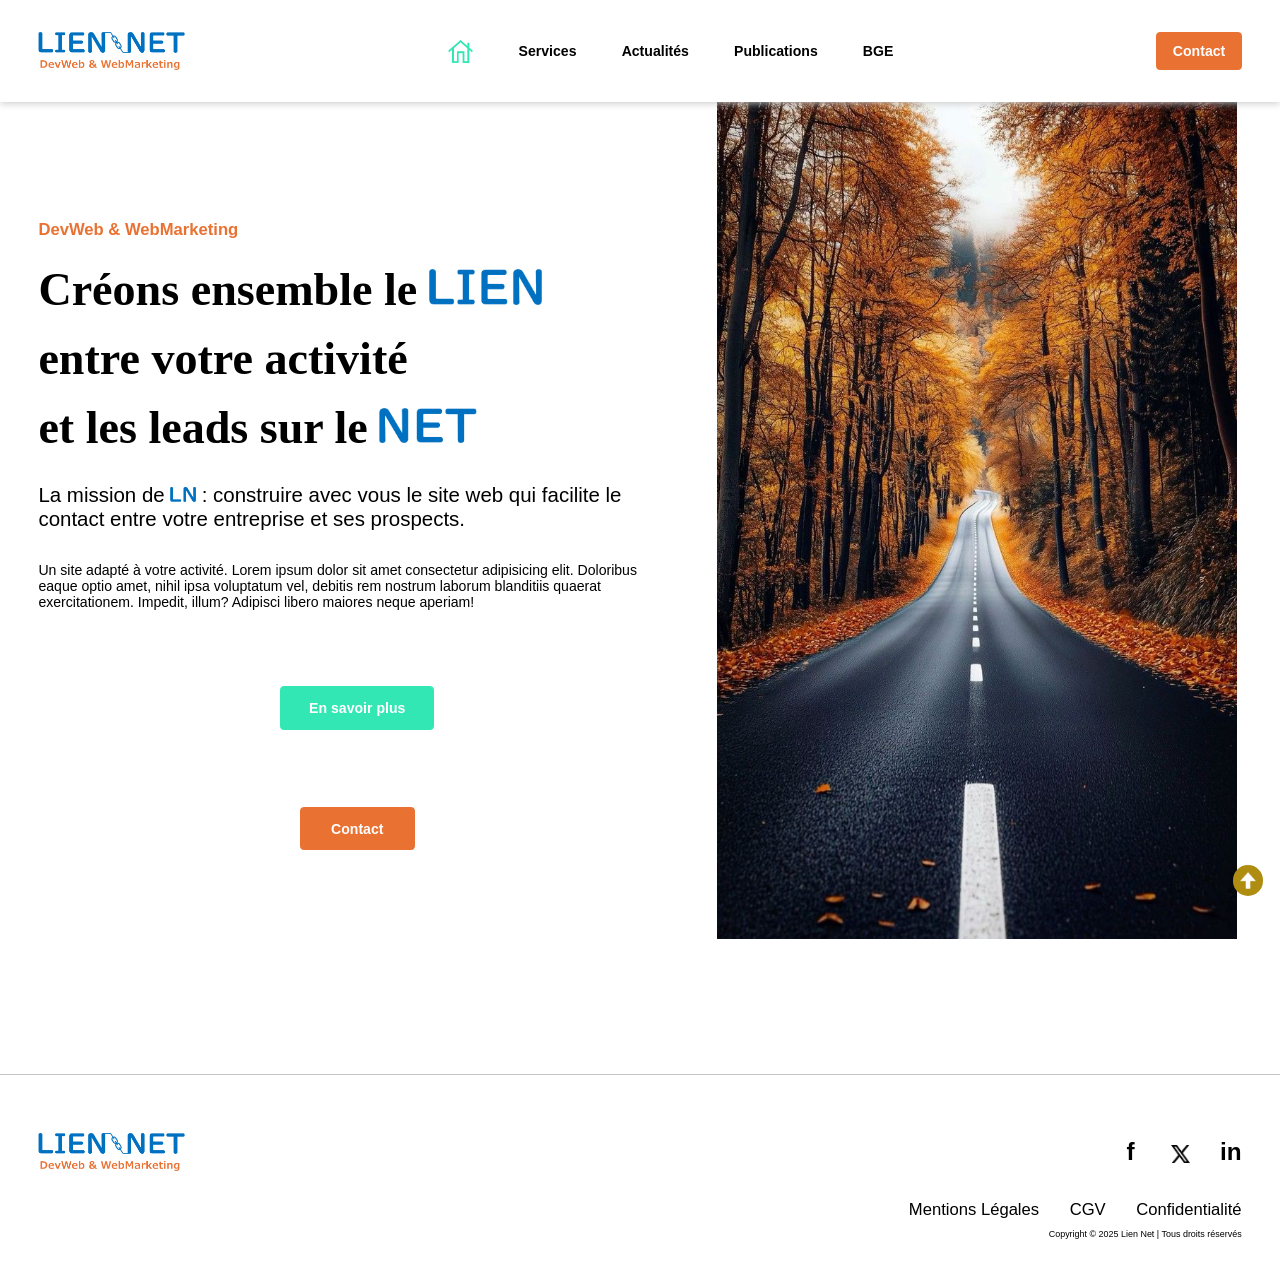
<file: LienNet/index.html>
<!-- DOCUMENT HTML -->
<!DOCTYPE html>



<!-- LANGUE -->
<html lang="fr">



  <!-- ********************************************************************************** -->
  <!-- *********************************** DEBUT HEAD *********************************** -->
  <!-- ********************************************************************************** -->

    <head>



      <!-- ******************************************************************* -->
      <!-- ************************ DEBUT METADONNEES ************************ -->
      <!-- ******************************************************************* -->



        <!-- ***************************************************** -->
        <!-- ************** DEBUT CHARACTER SET USED ************* -->
        <!-- ***************************************************** -->

          <meta 
          
            charset="UTF-8"
          
          >

        <!-- //////////////////////////////////////////////////// -->
        <!-- ////////////// FIN CHARACTER SET USED ////////////// -->
        <!-- //////////////////////////////////////////////////// -->



        <!-- ***************************************************** -->
        <!-- ********** DEBUT KEYWORDS FOR SEARCH ENGINE ********* -->
        <!-- ***************************************************** -->

          <meta 
          
            name="keywords" 

            content="WebMarketing, DevWeb, services, leads, entreprises"
          
          >

        <!-- //////////////////////////////////////////////////// -->
        <!-- ////////// FIN KEYWORDS FOR SEARCH ENGINE ////////// -->
        <!-- //////////////////////////////////////////////////// -->



        <!-- ***************************************************** -->
        <!-- ********** DEBUT DESCRIPTION OF THE WEB PAGE ******** -->
        <!-- ***************************************************** -->

          <meta 
          
            name="description"

            content="Création de sites web pour entreprises"
          
          >

        <!-- //////////////////////////////////////////////////// -->
        <!-- ////////// FIN DESCRIPTION OF THE WEB PAGE ///////// -->
        <!-- //////////////////////////////////////////////////// -->



        <!-- ***************************************************** -->
        <!-- ************** DEBUT AUTHOR OF THE PAGE ************* -->
        <!-- ***************************************************** -->

          <meta 
          
            name="author" 
            
            content="Hélène SERRE"
          
          >
          
        <!-- //////////////////////////////////////////////////// -->
        <!-- /////////////// FIN AUTHOR OF THE PAGE ///////////// -->
        <!-- //////////////////////////////////////////////////// -->



        <!-- ***************************************************** -->
        <!-- ****** DEBUT REFRESH DOCUMENT EVERY 30 SECONDS ****** -->
        <!-- ***************************************************** -->

          <meta 
          
            http-equiv="refresh" 
            
            content="30"
          
          >

        <!-- //////////////////////////////////////////////////// -->
        <!-- //////// FIN REFRESH DOCUMENT EVERY 30 SECONDS ///// -->
        <!-- //////////////////////////////////////////////////// -->



        <!-- ***************************************************** -->
        <!-- ********* DEBUT SETTING THE VIEWPORT TO MAKE ******** -->
        <!-- ******** THE WEBSITE LOOK GOOD ON ALL DEVICES ******* -->
        <!-- ***************************************************** -->

          <meta 
          
            name="viewport" 
            
            content="width=device-width, initial-scale=1.0"
          
          >

        <!-- //////////////////////////////////////////////////// -->
        <!-- ///////// FIN SETTING THE VIEWPORT TO MAKE ///////// -->
        <!-- /////// THE WEBSITE LOOK GOOD ON ALL DEVICES /////// -->
        <!-- //////////////////////////////////////////////////// -->

      

      <!-- /////////////////////////////////////////////////////////////////// -->
      <!-- ///////////////////////// FIN METADONNEES ///////////////////////// -->
      <!-- /////////////////////////////////////////////////////////////////// -->






      <!-- ***************************************************** -->
      <!-- ****** DEBUT TITRE DANS L'ONGLET DU NAVIGATEUR ****** -->
      <!-- ***************************************************** -->

        <!-- 

          Defines a title in the browser toolbar (onglet du navigateur)

          Provides a title for the page when it is added to favorites

          Displays a title for the page in search engine-results 
        
        -->

        <title>
          
          Lien Net
        
        </title>

      <!-- //////////////////////////////////////////////////// -->
      <!-- ////// FIN TITRE DANS L'ONGLET DU NAVIGATEUR /////// -->
      <!-- //////////////////////////////////////////////////// -->





      
      <!-- ******************************************************************* -->
      <!-- *************************** DEBUT LIENS *************************** -->
      <!-- ******************************************************************* -->



        <!-- **************************************************** -->
        <!-- ***** DEBUT FAVICON DANS L'ONGLET DU NAVIGATEUR **** -->
        <!-- **************************************************** -->

          <link 
          
            rel="icon" 
            
            type="image/x-icon" 
            
            href="fichiers/assets/icones/favicon.png"
          
          >

        <!-- ///////////////////////////////////////////////////// -->
        <!-- ////// FIN FAVICON DANS L'ONGLET DU NAVIGATEUR ////// -->
        <!-- ///////////////////////////////////////////////////// -->



        <!-- ***************************************************** -->
        <!-- *********** DEBUT LIEN AU FICHIER CSS MAIN ********** -->
        <!-- ***************************************************** -->

          <link 
          
            rel="stylesheet" 
            
            href="fichiers/styles/main.css"
            
          >

        <!-- //////////////////////////////////////////////////// -->
        <!-- /////////// FIN LIEN AU FICHIER CSS MAIN /////////// -->
        <!-- //////////////////////////////////////////////////// -->



        <!-- **************************************************** -->
        <!-- ********** DEBUT LIEN AU FICHIER CSS HEADER ******** -->
        <!-- **************************************************** -->

          <link 
            
            rel="stylesheet" 
            
            href="fichiers/styles/zeheader.css"
          
          >

        <!-- //////////////////////////////////////////////////// -->
        <!-- /////////// FIN LIEN AU FICHIER CSS FOOTER ///////// -->
        <!-- //////////////////////////////////////////////////// -->


        
        <!-- **************************************************** -->
        <!-- ********* DEBUT LIEN AU FICHIER CSS FOOTER ********* -->
        <!-- **************************************************** -->

          <link 
            
            rel="stylesheet" 
            
            href="fichiers/styles/zefooter.css"
          
          >

        <!-- //////////////////////////////////////////////////// -->
        <!-- ////////// FIN LIEN AU FICHIER CSS FOOTER ////////// -->
        <!-- //////////////////////////////////////////////////// -->



                
        <!-- ***************************************************** -->
        <!-- ***** DEBUT LIEN AU FICHIER CSS INDEX (ACCUEIL) ***** -->
        <!-- ***************************************************** -->

          <link 
          
            rel="stylesheet" 
            
            href="fichiers/styles/index.css"
            
          >

        <!-- ///////////////////////////////////////////////////// -->
        <!-- ////// FIN LIEN AU FICHIER CSS INDEX (ACCUEIL) ////// -->
        <!-- ///////////////////////////////////////////////////// -->



      <!-- /////////////////////////////////////////////////////////////////// -->
      <!-- //////////////////////////// FIN LIENS //////////////////////////// -->
      <!-- /////////////////////////////////////////////////////////////////// -->


   
    </head>

  <!-- ////////////////////////////////////////////////////////////////////////////////// -->
  <!-- //////////////////////////////////// FIN HEAD //////////////////////////////////// -->
  <!-- ////////////////////////////////////////////////////////////////////////////////// -->






  <body>

    <!-- ********************************************************************************* -->
    <!-- ********************************* DEBUT EN-TÊTE ********************************* -->
    <!-- ********************************************************************************* -->

      <section 
      
        id="entete">


        
        <!-- ****************************************************************** -->
        <!-- *************************** DEBUT LOGO *************************** -->
        <!-- ****************************************************************** -->

          <header>

            <a 
            
              href="index.html" 
              
              title="Accueil">


            
              <img 
              
                src="fichiers/assets/icones/logoLN.png" 
                
                alt="LOGO DE L'ENTREPRISE LIEN NET"
                
              >



            </a>

          </header>

        <!-- ////////////////////////////////////////////////////////////////// -->
        <!-- //////////////////////////// FIN LOGO //////////////////////////// -->
        <!-- ////////////////////////////////////////////////////////////////// -->



        <!-- ****************************************************************** -->
        <!-- *************************** DEBUT MENU *************************** -->
        <!-- ****************************************************************** -->

          <nav id="enteteMenu">

            <ul>

              <li id="enteteHome" >
                
                <a 
                
                  href="index.html" 
                  
                  title="Accueil">



                  <img 
                  
                    src="fichiers/assets/icones/homeGreen.png" 
                    
                    id="enteteHomeDefault" 
                    
                    alt="HOME DEFAULT IMAGE"
                  
                  >

                  <img 
                  
                    src="fichiers/assets/icones/homeGreen.png" 
                    
                    id="enteteHomeHover" 
                    
                    alt="HOME HOVER IMAGE"
                  
                  >


                
                </a>
              
              </li>



              <li>
                
                <a 
                
                  href="fichiers/services.html"
                  
                  title="Services">
                  
                  Services

                </a>
              
              </li>



              <li>
                
                <a 
                
                  href="fichiers/actualites.html"
                  
                  title="Actualités">
                  
                  Actualités

                </a>
              
              </li>



              <li>
                
                <a 
                
                  href="fichiers/publications.html"
                  
                  title="Publications">
                  
                  Publications

                </a>
              
              </li>




              <li>
                
                <a 
                
                href="fichiers/LienNetBGE/index.html"

                target="_blank"
                
                title="BGE">
                
                BGE

                </a>
              
              </li>
    


            </ul>

 

          </nav>



        <!-- ////////////////////////////////////////////////////////////////// -->
        <!-- //////////////////////////// FIN MENU //////////////////////////// -->
        <!-- ////////////////////////////////////////////////////////////////// -->



        <!-- ***************************************************************** -->
        <!-- ************************* DEBUT CONTACT ************************* -->
        <!-- ***************************************************************** -->        



          <article id="enteteContact">
              
            <a 
            
              href="fichiers/contact.html"
              
              title="Contact">
              
              Contact

            </a>
          
          </article>


        <!-- ///////////////////////////////////////////////////////////////// -->
        <!-- ////////////////////////// FIN CONATCT ////////////////////////// -->
        <!-- ///////////////////////////////////////////////////////////////// -->


      </section>
   
    <!-- ///////////////////////////////////////////////////////////////////////////////// -->
    <!-- ////////////////////////////////// FIN EN-TÊTE ////////////////////////////////// -->
    <!-- ///////////////////////////////////////////////////////////////////////////////// -->






    <!-- ********************************************************************************* -->
    <!-- *********************** HAUT DE PAGE SITUE SOUS LE HEADBAR ********************** -->
    <!-- ********************************************************************************* -->

      <div 
        
        id="haut">
        
        haut
    
      </div>

    <!-- //////////////////////////////////////////////////////////////////////////////// -->
    <!-- ////////////////////// HAUT DE PAGE SITUE SOUS LE HEADBAR ////////////////////// -->
    <!-- //////////////////////////////////////////////////////////////////////////////// -->









    


    <!-- ********************************************************************************** -->
    <!-- ******************************* DEBUT PAGE ACCUEIL ******************************* -->
    <!-- ********************************************************************************** -->



      <!-- ******************************************************************* -->
      <!-- ************************ DEBUT INTRODUCTION *********************** -->
      <!-- ******************************************************************* -->

        <section 
          
        id="indexIntro">



          <article
          
            id="indexIntroTexte"> 

            
          
            <h2
            
              id="indexIntroTexte1">

              DevWeb & WebMarketing

            </h2>



            <h1 
            
              id="indexIntroTexte2">

              Créons ensemble le  

              <img 
              
                class="introLienNet" 
                
                src="fichiers/assets/icones/lienBleu.png" 
                
                alt="LIEN"
              
              >

              <br> entre votre activité

              <br> et les leads sur le 

              <img 
              
                class="introLienNet" 
                
                src="fichiers/assets/icones/netBleu.png" 
                
                alt="NET"
                
              >


            </h1>



            <p id="indexIntroTexte3">

              La mission de 
            
              <img 
              
                src="fichiers/assets/icones/LN.png" 

                alt="FAVICON DE L'ENTREPRISE LIEN NET"
              
              > 
            
              : construire avec vous le site web qui facilite le contact entre 
              
              votre entreprise et ses prospects.


            </p>



            <p id="indexIntroTexte4">

              Un site adapté à votre activité.
              Lorem ipsum dolor sit amet consectetur adipisicing elit. 
              Doloribus eaque optio amet, nihil ipsa voluptatum vel, 
              debitis rem nostrum laborum blanditiis quaerat exercitationem. 
              Impedit, illum? Adipisci libero maiores neque aperiam!

            </p>



            <div 
              
              id="indexIntroTexteBoutons">


              
              <a 

                href="fichiers/services.html"
                
                id="indexIntroBoutonServices">

                En savoir plus

              </a>

              

              <a 
              
                href="fichiers/contact.html"

                id="indexIntroBoutonContact">

                Contact

              </a>


            
            </div>


          
          </article>






          <article
          
            id="indexIntroImage"> 

          <img 
          
            src="fichiers/assets/images/roadForestFall.jpg" 
          
            alt="ROAD FOREST"
          
          >

          
          </article>



        </section>
    
      

      <!-- //////////////////////////////////////////////////////////////////// -->
      <!-- ////////////////////////// FIN INTRODUCTION //////////////////////// -->
      <!-- //////////////////////////////////////////////////////////////////// -->

        




      
      <!-- ******************************************************************** -->
      <!-- ************* DEBUT FLECHE VERS LE HAUT CONTAINER ****************** -->
      <!-- ******************************************************************** -->

        <div 
        
          id="arrowUp">

          <a 
          
            href="#haut">

            <img 
            
              src="fichiers/assets/icones/arrowUp.png" 
              
              alt="flêche retour haut de page"
              
            >

          </a>

        </div>

      <!-- /////////////////////////////////////////////////////////////////// -->
      <!-- //////////////// FIN FLECHE VERS LE HAUT CONTAINER //////////////// -->
      <!-- /////////////////////////////////////////////////////////////////// -->



    <!-- ////////////////////////////////////////////////////////////////////////////////// -->
    <!-- ///////////////////////////////// FIN PAGE ACCUEIL /////////////////////////////// -->
    <!-- ////////////////////////////////////////////////////////////////////////////////// -->









    



    <!-- ********************************************************************************** -->
    <!-- ********************************** DEBUT FOOTER ********************************** -->
    <!-- ********************************************************************************** -->



      <footer>

        <!-- ******************************************************************** -->
        <!-- *********************** DEBUT GRID CONTAINER *********************** -->
        <!-- ******************************************************************** -->

          <div 
          
            id="footerGrid">



            <!-- **************************************************** -->
            <!-- *************** DEBUT LOGO CONTAINER *************** -->
            <!-- **************************************************** -->

              <div 
              
                id="footerLogo">

                <a 
                
                  href="index.html"
                  
                  title="Accueil">

                  <img 
                  
                  src="fichiers/assets/icones/logoLN.png" 

                  alt="LOGO DE L'ENTREPRISE LIEN NET">

                </a>

              </div>

            <!-- //////////////////////////////////////////////////// -->
            <!-- //////////////// FIN LOGO CONTAINER //////////////// -->
            <!-- //////////////////////////////////////////////////// -->



            <!-- **************************************************** -->
            <!-- **************** DEBUT RS CONTAINER **************** -->
            <!-- **************************************************** -->

              <div 
              
                id="footerGridRS">



                <div 
                
                  id="footerRS">


                  
                  <a 
                  
                    href="https://www.facebook.com/helene.serre.58/"

                    id="footerFacebook"

                    target="_blank" 
                    
                    title="Facebook">
                          
                    f
                  
                  </a>



                  <a 
                  
                    href="#" 
                    
                    id="footerX" 
                    
                    target="_blank" 
                    
                    title="X (Twitter)">

                    <img 
                    
                    src="fichiers/assets/icones/XBlack.png" 
                    
                    id="footerXDefault" 
                    
                    alt="X Default Image">

                    <img 
                    
                    src="fichiers/assets/icones/XOr.png" 
                    
                    id="footerXHover" 
                    
                    alt="X Hover Image">

                  </a>



                  <a 
                  
                    href="https://www.linkedin.com/feed/" 
                    
                    id="footerLinkedin"
                    
                    target="_blank" 
                    
                    title="Linkedin">
                    
                    in
                  
                  </a>



                </div>



              </div>

            <!-- //////////////////////////////////////////////////// -->
            <!-- ///////////////// FIN RS CONTAINER ///////////////// -->
            <!-- //////////////////////////////////////////////////// -->



            <!-- *************************************************** -->
            <!-- ************** DEBUT LEGAL CONTAINER ************** -->
            <!-- *************************************************** -->

              <div 
              
                id="footerGridLegal">



                <div 
                
                  id="footerLegal">



                  <a 
                  
                    href="#.html" 
                    
                    id="footerML" 
                    
                    title="Mentions Légales">
                    
                    Mentions Légales
                  
                  </a>



                  <a 
                  
                    href="#.html" 
                    
                    id="footerCGV" 
                    
                    title="CGV">
                    
                    CGV
                  
                  </a>



                  <a 
                  
                    href="#.html" 
                    
                    id="footerConf" 
                    
                    title="Confidentialité">
                    
                    Confidentialité
                  
                  </a>

                  

                </div>


              
              </div>

            <!-- /////////////////////////////////////////////////// -->
            <!-- /////////////// FIN LEGAL CONTAINER /////////////// -->
            <!-- /////////////////////////////////////////////////// -->



            <!-- *************************************************** -->
            <!-- ************ DEBUT COPYRIGHT CONTAINER ************ -->
            <!-- *************************************************** -->

              <div 
              
                id="footerCopyright">
                
                <p>

                  Copyright &copy 2025 Lien Net | Tous droits réservés

                </p>
              
              </div>

            <!-- ///////////////////////////////////////////////////// -->
            <!-- ////////////// FIN COPYRIGHT CONTAINER ////////////// -->
            <!-- ///////////////////////////////////////////////////// -->



          </div>

        <!-- //////////////////////////////////////////////////////////////////// -->
        <!-- //////////////////////// FIN GRID CONTAINER //////////////////////// -->
        <!-- //////////////////////////////////////////////////////////////////// -->

      </footer>

    <!-- ////////////////////////////////////////////////////////////////////////////////// -->
    <!-- /////////////////////////////////// FIN FOOTER /////////////////////////////////// -->
    <!-- ////////////////////////////////////////////////////////////////////////////////// -->
    
  </body>

</html>
</file>
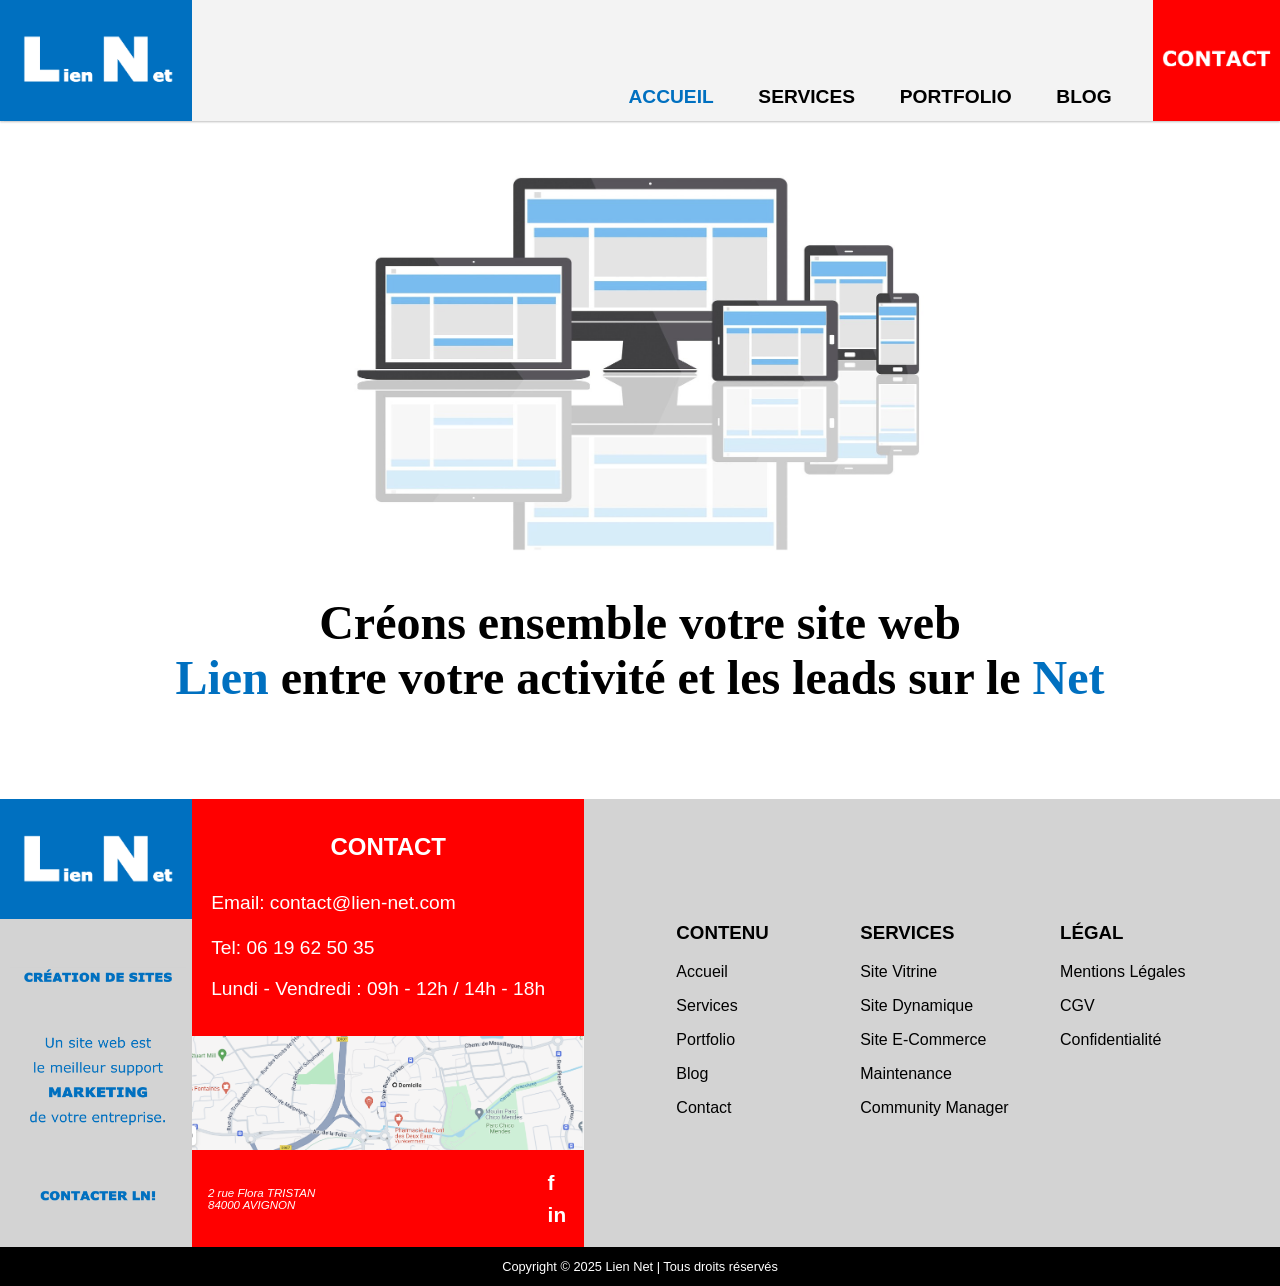
<file: LienNet/fichiers/LienNetBGE/index.html>
<!DOCTYPE html>

<html lang="fr">



<!-- DEBUT METADONNEES -->

<head>

  <meta charset="UTF-8">

  <meta name="viewport" content="width=device-width, initial-scale=1.0">

  <title>Lien Net BGE</title>
  
  <link rel="icon" type="image/x-icon" href="assets/images/favicon.png">
  
  <link rel="stylesheet" href="styles/main.css">

  <link rel="stylesheet" href="styles/header.css">

  <link rel="stylesheet" href="styles/footer.css">

  <link rel="stylesheet" href="styles/accueil.css">

</head>

<!-- FIN METADONNEES -->






<body>



  <!-- ******************************** DEBUT HEADERBAR ******************************** -->

  <!-- HEADBAR : HEADER/LOGO + NAVIGATION/(ACCUEIL + SERVICES + PORTFOLIO + BLOG + CONTACT) -->



  <div id="headbar">



    <!-- DEBUT HEADER -->

    <header>

      <a href="index.html">
        
        <img src="assets/images/logo.png" alt="création de sites web">
      
      </a>
       
    </header>

    <!-- FIN HEADER -->



    <!-- DEBUT NAVIGATION -->

    <nav>

      <div id="menu">

        <div id="accueil"><a href="index.html">ACCUEIL</a></div>

        <div id="services"><a href="services.html">SERVICES</a></div>

        <div id="portfolio"><a href="portfolio.html">PORTFOLIO</a></div>

        <div id="blog"><a href="blog.html">BLOG</a></div>

      </div>

      <div id="contact">
        
        <a href="contact.html">
          
          <img src="assets/images/contact.png" alt="CONTACT">
        
        </a>
      
      </div>

    </nav>

    <!-- FIN NAVIGATION -->



  </div>

  <!-- ||||||||||||||||||||||||||||||| FIN HEADBAR ||||||||||||||||||||||||||||||| -->






  <!-- ******************************** DEBUT ANCRE ******************************** --> 
  
  <!-- HAUT DE PAGE SITUE SOUS LE HEADBAR -->

  <div id="haut">haut</div>

  <!-- ||||||||||||||||||||||||||||||| FIN ANCRE ||||||||||||||||||||||||||||||| -->  






  <!-- ***************************** DEBUT PAGE ACCUEIL ***************************** -->

  <!-- ACCROCHE + MARKETING-->



  <!-- DEBUT ACCROCHE CONTAINER -->

  <section id="aaccroche">



    <!-- DEBUT BANDEAU CONTAINER -->

    <div id="abandeau">

      <div id="aimage">

        <img src="assets/images/accueiltoutes.png" alt="ACCUEIL">

      </div>

    </div>

    <!-- FIN BANDEAU CONTAINER -->



    <!-- DEBUT TITRE CONTAINER -->

    <h1>

      Créons ensemble votre site web
      <br>
      <span class="ln">Lien</span> 
      entre votre activité et les leads sur le 
      <span class="ln">Net</span>

    </h1>

    <!-- FIN TITRE CONTAINER -->

  </section>

  <!-- FIN ACCROCHE CONTAINER -->






  <!-- DEBUT MARKETING CONTAINER -->
  <!-- FIN MARKETING CONTAINER -->










  <!-- ||||||||||||||||||||||||||||||| FIN PAGE ACCUEIL ||||||||||||||||||||||||||||||| -->






  <!-- ******************************** DEBUT BAS DE PAGE ******************************** -->

  <!-- BAS DE PAGE : HORIZONTAL RULE TRANSPARENTE, FLECHE VERS LE HAUT, FOOTER -->



  <!-- HORIZONTAL RULE TRANSPARENTE -->
  
  <hr> 
  

  
  <!-- DEBUT FLECHE VERS LE HAUT CONTAINER -->

  <div id="sticky">

    <a href="#haut"><img src="assets/icones/arriba.png" alt="flèche retour haut de page"></a>

  </div>

  <!-- FIN FLECHE VERS LE HAUT CONTAINER -->



  <!-- ******************************** DEBUT FOOTER ******************************** -->

  <footer>



    <!-- DEBUT Pied De Page -->

    <div id="pdp">



      <!-- DEBUT A PROPOS CONTAINER -->

      <div id="apropos">

        <header>

          <a href="index.html">
            
            <img src="assets/images/logo.png" alt="création de sites web">
          
          </a>
           
        </header>

        <div id="fcv">

          <img src="assets/images/cv.png" alt="cv">

        </div>  
      
      </div>
      
      <!-- FIN A PROPOS CONTAINER -->



      <!-- DEBUT BLOC CONTACT/COORDONNEES CONTAINER -->

      <div id="fcontact">

        <h2>CONTACT</h2>

        <div id="fmail">
          
          <a href="mailto:contact@lien-net.com">Email: contact@lien-net.com</a>
        
        </div>

        <div id="ftel">
          
          <a href="tel:0619625035">Tel: 06 19 62 50 35</a>
        
        </div>

        <div id="fhoraires">
          
          <p>Lundi - Vendredi : 09h - 12h / 14h - 18h</p>
        
        </div>

        

        <div id="fplan">
          
          <img src="assets/images/mapsdomicile.png" alt="plan">
        
        </div>

        <!-- DEBUT SOUS PLAN CONTAINER -->

        <div id="fsousplan">

          <address>

            2 rue Flora TRISTAN

            <br>

            84000 AVIGNON

          </address>

          <!-- DEBUT RESEAUX SOCIAUX CONTAINER -->

          <div id="frs">

            <div id="ffb">

              <a href="https://www.facebook.com/helene.serre.58/" target="_blank">f</a>
            
            </div>



            <div id="fin">

              <a href="https://www.linkedin.com/feed/" target="_blank">in</a>

            </div>

          </div>

          <!-- FIN RESEAUX SOCIAUX CONTAINER -->

        </div>

        <!-- FIN SOUS PLAN CONTAINER -->

      </div>

      <!-- FIN BLOC CONTACT/COORDONNEES CONTAINER -->



      <!-- DEBUT RECAPITULATIF -->

      <div id="frecap">

        <!-- DEBUT NAVIGATION -->

        <div id="fcontenu">

          <h3>CONTENU</h3>

          <p><a href="index.html">Accueil</a></p>
          <p><a href="services.html">Services</a></p>
          <p><a href="portfolio.html">Portfolio</a></p>
          <p><a href="blog.html">Blog</a></p>
          <p><a href="contact.html">Contact</a></p>
          
        </div>

        <!-- FIN NAVIGATION -->



        <!-- DEBUT SERVICES -->

        <div id="fservices">

          <h3>SERVICES</h3>

          <p><a href="services.html">Site Vitrine</a></p>
          <p><a href="services.html">Site Dynamique</a></p>
          <p><a href="services.html">Site E-Commerce</a></p>
          <p><a href="services.html">Maintenance</a></p>
          <p><a href="services.html">Community Manager</a></p>
          
        </div>

        <!-- FIN SERVICES --> 
  
        

        <!-- DEBUT INFORMATIONS -->

        <div id="flegal">

          <h3>LÉGAL</h3>

          <p><a href="services.html">Mentions Légales</a></p>
          <p><a href="services.html">CGV</a></p>
          <p><a href="services.html">Confidentialité</a></p>

        </div>

        <!-- FIN INFORMATIONS --> 
        
      </div>

      <!-- FIN RECAPITULATIF -->


    </div>

    <!-- FIN Pied De Page -->



    <!-- DEBUT COPYRIGHT -->

    <div id="fcopyright">Copyright &copy 2025 Lien Net | Tous droits réservés</div>

    <!-- FIN COPYRIGHT -->

    

  </footer>
  
  

  
  <!-- ||||||||||||||||||||||||||||||| FIN FOOTER ||||||||||||||||||||||||||||||| -->

  <!-- ||||||||||||||||||||||||||||||| FIN BAS DE PAGE ||||||||||||||||||||||||||||||| -->



</body>

</html>
</file>
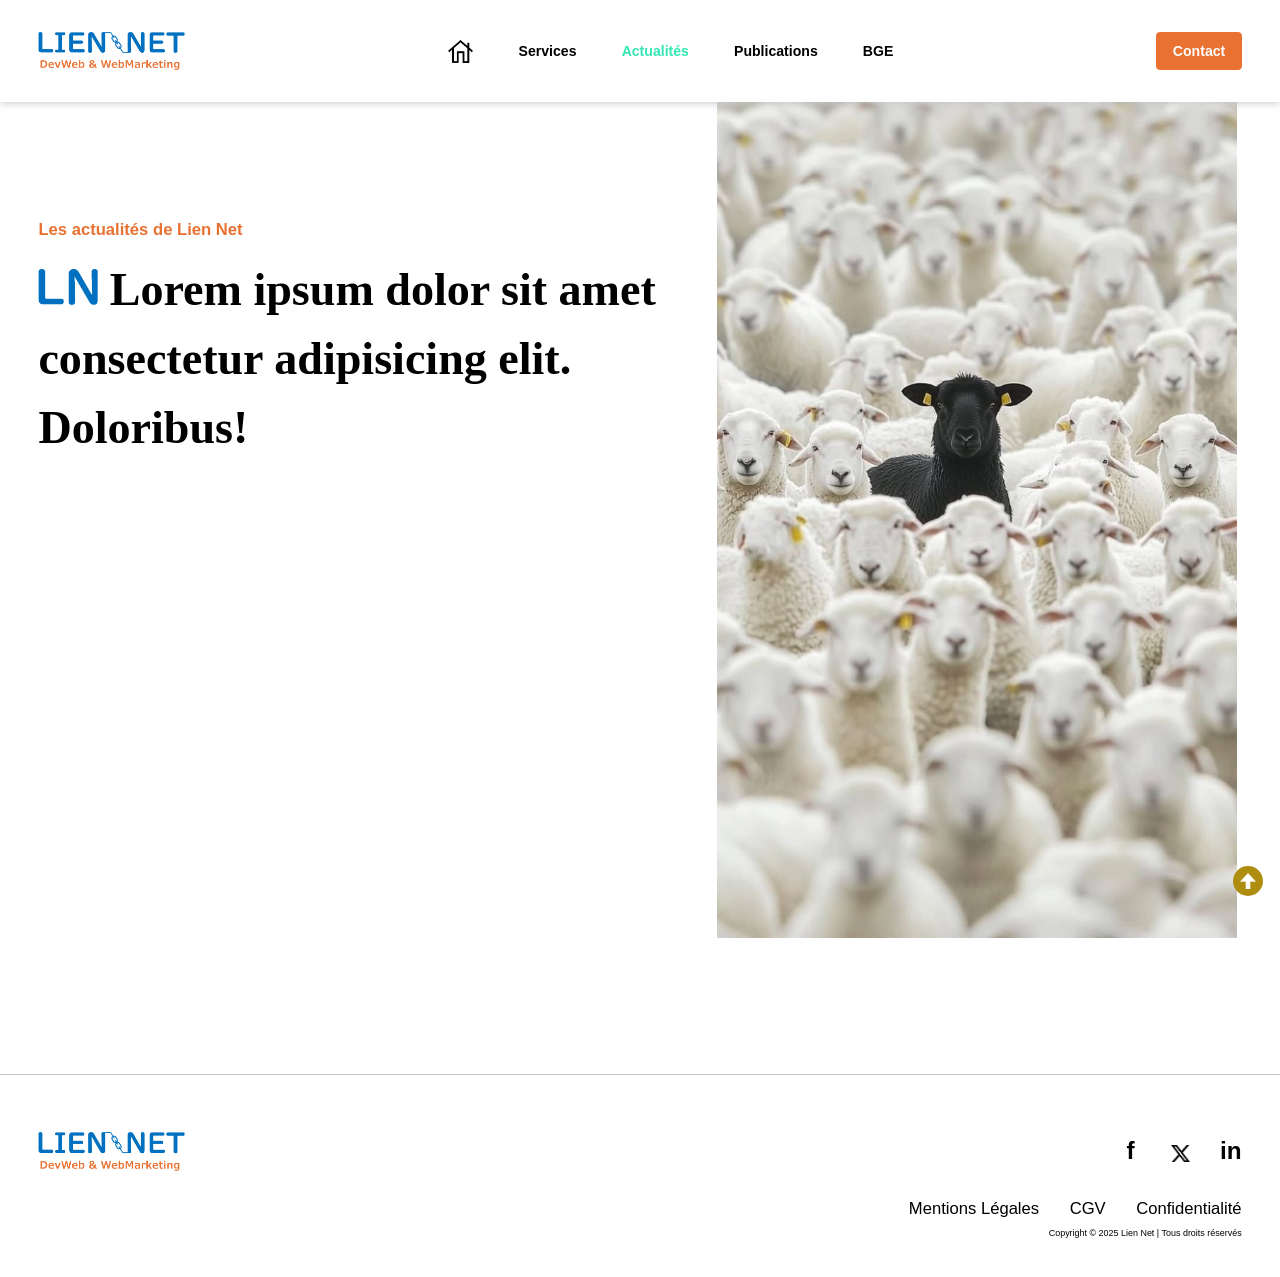
<file: LienNet/fichiers/actualites.html>
<!-- DOCUMENT HTML -->
<!DOCTYPE html>



<!-- LANGUE -->
<html lang="fr">



  <!-- ********************************************************************************** -->
  <!-- *********************************** DEBUT HEAD *********************************** -->
  <!-- ********************************************************************************** -->

    <head>



      <!-- ******************************************************************* -->
      <!-- ************************ DEBUT METADONNEES ************************ -->
      <!-- ******************************************************************* -->



        <!-- ***************************************************** -->
        <!-- ************** DEBUT CHARACTER SET USED ************* -->
        <!-- ***************************************************** -->

          <meta 
          
            charset="UTF-8"
          
          >

        <!-- //////////////////////////////////////////////////// -->
        <!-- ////////////// FIN CHARACTER SET USED ////////////// -->
        <!-- //////////////////////////////////////////////////// -->



        <!-- ***************************************************** -->
        <!-- ********** DEBUT KEYWORDS FOR SEARCH ENGINE ********* -->
        <!-- ***************************************************** -->

          <meta 
          
            name="keywords" 

            content="WebMarketing, DevWeb, services, leads, entreprises"
          
          >

        <!-- //////////////////////////////////////////////////// -->
        <!-- ////////// FIN KEYWORDS FOR SEARCH ENGINE ////////// -->
        <!-- //////////////////////////////////////////////////// -->



        <!-- ***************************************************** -->
        <!-- ********** DEBUT DESCRIPTION OF THE WEB PAGE ******** -->
        <!-- ***************************************************** -->

          <meta 
          
            name="description"

            content="Création de sites web pour entreprises"
          
          >

        <!-- //////////////////////////////////////////////////// -->
        <!-- ////////// FIN DESCRIPTION OF THE WEB PAGE ///////// -->
        <!-- //////////////////////////////////////////////////// -->



        <!-- ***************************************************** -->
        <!-- ************** DEBUT AUTHOR OF THE PAGE ************* -->
        <!-- ***************************************************** -->

          <meta 
          
            name="author" 
            
            content="Hélène SERRE"
          
          >
          
        <!-- //////////////////////////////////////////////////// -->
        <!-- /////////////// FIN AUTHOR OF THE PAGE ///////////// -->
        <!-- //////////////////////////////////////////////////// -->



        <!-- ***************************************************** -->
        <!-- ****** DEBUT REFRESH DOCUMENT EVERY 30 SECONDS ****** -->
        <!-- ***************************************************** -->

          <meta 
          
            http-equiv="refresh" 
            
            content="30"
          
          >

        <!-- //////////////////////////////////////////////////// -->
        <!-- //////// FIN REFRESH DOCUMENT EVERY 30 SECONDS ///// -->
        <!-- //////////////////////////////////////////////////// -->



        <!-- ***************************************************** -->
        <!-- ********* DEBUT SETTING THE VIEWPORT TO MAKE ******** -->
        <!-- ******** THE WEBSITE LOOK GOOD ON ALL DEVICES ******* -->
        <!-- ***************************************************** -->

          <meta 
          
            name="viewport" 
            
            content="width=device-width, initial-scale=1.0"
          
          >

        <!-- //////////////////////////////////////////////////// -->
        <!-- ///////// FIN SETTING THE VIEWPORT TO MAKE ///////// -->
        <!-- /////// THE WEBSITE LOOK GOOD ON ALL DEVICES /////// -->
        <!-- //////////////////////////////////////////////////// -->

      

      <!-- /////////////////////////////////////////////////////////////////// -->
      <!-- ///////////////////////// FIN METADONNEES ///////////////////////// -->
      <!-- /////////////////////////////////////////////////////////////////// -->






      <!-- ***************************************************** -->
      <!-- ****** DEBUT TITRE DANS L'ONGLET DU NAVIGATEUR ****** -->
      <!-- ***************************************************** -->

        <!-- 

          Defines a title in the browser toolbar (onglet du navigateur)

          Provides a title for the page when it is added to favorites

          Displays a title for the page in search engine-results 
        
        -->

        <title>
          
          Lien Net
        
        </title>

      <!-- //////////////////////////////////////////////////// -->
      <!-- ////// FIN TITRE DANS L'ONGLET DU NAVIGATEUR /////// -->
      <!-- //////////////////////////////////////////////////// -->





      
      <!-- ******************************************************************* -->
      <!-- *************************** DEBUT LIENS *************************** -->
      <!-- ******************************************************************* -->



        <!-- **************************************************** -->
        <!-- ***** DEBUT FAVICON DANS L'ONGLET DU NAVIGATEUR **** -->
        <!-- **************************************************** -->

          <link 
          
            rel="icon" 
            
            type="image/x-icon" 
            
            href="assets/icones/favicon.png"
          
          >

        <!-- ///////////////////////////////////////////////////// -->
        <!-- ////// FIN FAVICON DANS L'ONGLET DU NAVIGATEUR ////// -->
        <!-- ///////////////////////////////////////////////////// -->



        <!-- ***************************************************** -->
        <!-- *********** DEBUT LIEN AU FICHIER CSS MAIN ********** -->
        <!-- ***************************************************** -->

          <link 
          
            rel="stylesheet" 
            
            href="styles/main.css"
            
          >

        <!-- //////////////////////////////////////////////////// -->
        <!-- /////////// FIN LIEN AU FICHIER CSS MAIN /////////// -->
        <!-- //////////////////////////////////////////////////// -->



        <!-- **************************************************** -->
        <!-- ********** DEBUT LIEN AU FICHIER CSS HEADER ******** -->
        <!-- **************************************************** -->

          <link 
            
            rel="stylesheet" 
            
            href="styles/zeheader.css"
          
          >

        <!-- //////////////////////////////////////////////////// -->
        <!-- /////////// FIN LIEN AU FICHIER CSS FOOTER ///////// -->
        <!-- //////////////////////////////////////////////////// -->


        
        <!-- **************************************************** -->
        <!-- ********* DEBUT LIEN AU FICHIER CSS FOOTER ********* -->
        <!-- **************************************************** -->

          <link 
            
            rel="stylesheet" 
            
            href="styles/zefooter.css"
          
          >

        <!-- //////////////////////////////////////////////////// -->
        <!-- ////////// FIN LIEN AU FICHIER CSS FOOTER ////////// -->
        <!-- //////////////////////////////////////////////////// -->



                
        <!-- **************************************************** -->
        <!-- ******* DEBUT LIEN AU FICHIER CSS ACTUALITES ******* -->
        <!-- **************************************************** -->

          <link 
          
            rel="stylesheet" 
            
            href="styles/actualites.css"
            
          >

        <!-- //////////////////////////////////////////////////// -->
        <!-- //////// FIN LIEN AU FICHIER CSS ACTUALITES //////// -->
        <!-- //////////////////////////////////////////////////// -->



      <!-- /////////////////////////////////////////////////////////////////// -->
      <!-- //////////////////////////// FIN LIENS //////////////////////////// -->
      <!-- /////////////////////////////////////////////////////////////////// -->


   
    </head>

  <!-- ////////////////////////////////////////////////////////////////////////////////// -->
  <!-- //////////////////////////////////// FIN HEAD //////////////////////////////////// -->
  <!-- ////////////////////////////////////////////////////////////////////////////////// -->






  <body>

    <!-- ********************************************************************************* -->
    <!-- ********************************* DEBUT EN-TÊTE ********************************* -->
    <!-- ********************************************************************************* -->

      <section id="entete">


        
        <!-- ****************************************************************** -->
        <!-- *************************** DEBUT LOGO *************************** -->
        <!-- ****************************************************************** -->

          <header>

            <a 
            
              href="../index.html" 
              
              title="Accueil">


            
              <img 
              
                src="assets/icones/logoLN.png" 
                
                alt="LOGO DE L'ENTREPRISE LIEN NET"
                
              >



            </a>

          </header>

        <!-- ////////////////////////////////////////////////////////////////// -->
        <!-- //////////////////////////// FIN LOGO //////////////////////////// -->
        <!-- ////////////////////////////////////////////////////////////////// -->



        <!-- ****************************************************************** -->
        <!-- *************************** DEBUT MENU *************************** -->
        <!-- ****************************************************************** -->

          <nav id="enteteMenu">

            <ul>

              <li id="enteteHome" >
                
                <a 
                
                  href="../index.html" 
                  
                  title="Accueil">



                  <img 
                  
                    src="assets/icones/homeBlack.png" 
                    
                    id="enteteHomeDefault" 
                    
                    alt="HOME DEFAULT IMAGE"
                  
                  >

                  <img 
                  
                    src="assets/icones/homeOr.png" 
                    
                    id="enteteHomeHover" 
                    
                    alt="HOME HOVER IMAGE"
                  
                  >


                
                </a>
              
              </li>



              <li>
                
                <a 
                
                  href="services.html"
                  
                  title="Services">
                  
                  Services

                </a>
              
              </li>



              <li id="enteteActive">
                
                <a 
                
                  href="actualites.html"
                  
                  title="Actualités">
                  
                  Actualités

                </a>
              
              </li>



              <li>
                
                <a 
                
                  href="publications.html"
                  
                  title="Publications">
                  
                  Publications

                </a>
              
              </li>




              <li>
                
                <a 
                
                href="LienNetBGE/portfolio.html"

                target="_blank"
                
                title="BGE">
                
                BGE

                </a>
              
              </li>
    


            </ul>

 

          </nav>



          <article id="enteteContact">
              
            <a 
            
              href="contact.html"
              
              title="Contact">
              
              Contact

            </a>
          
          </article>

        <!-- ////////////////////////////////////////////////////////////////// -->
        <!-- //////////////////////////// FIN MENU //////////////////////////// -->
        <!-- ////////////////////////////////////////////////////////////////// -->



        </section>
   
    <!-- ///////////////////////////////////////////////////////////////////////////////// -->
    <!-- ////////////////////////////////// FIN EN-TÊTE ////////////////////////////////// -->
    <!-- ///////////////////////////////////////////////////////////////////////////////// -->






    <!-- ********************************************************************************* -->
    <!-- *********************** HAUT DE PAGE SITUE SOUS LE HEADBAR ********************** -->
    <!-- ********************************************************************************* -->

      <div 
        
        id="haut">
        
        haut
    
      </div>

    <!-- //////////////////////////////////////////////////////////////////////////////// -->
    <!-- ////////////////////// HAUT DE PAGE SITUE SOUS LE HEADBAR ////////////////////// -->
    <!-- //////////////////////////////////////////////////////////////////////////////// -->



    


    <!-- ********************************************************************************* -->
    <!-- ***************************** DEBUT PAGE ACTUALITES ***************************** -->
    <!-- ********************************************************************************* -->
    
  












      <!-- ******************************************************************* -->
      <!-- ************************ DEBUT INTRODUCTION *********************** -->
      <!-- ******************************************************************* -->

        <section 
          
          id="actualitesIntro">



          <article
        
            id="actualitesIntroTexte"> 

          
        
            <h2
            
              id="actualitesIntroTexte1">

              Les actualités de Lien Net
              
            </h2>



            <h1 
            
              id="actualitesIntroTexte2">

              <img 
              
                src="assets/icones/LN.png" 

                alt="FAVICON DE L'ENTREPRISE LIEN NET"
              
              >  
              
              Lorem ipsum dolor sit amet consectetur adipisicing elit. 
              Doloribus!

            </h1>




        

          
          </article>






          <article
          
            id="actualitesIntroImage"> 

            <img 
          
              src="assets/images/sheepBlack.jpg" 
              
              alt="BLACK SHEEP"
            
            >
          
          </article>



        </section>



      <!-- //////////////////////////////////////////////////////////////////// -->
      <!-- ////////////////////////// FIN INTRODUCTION //////////////////////// -->
      <!-- //////////////////////////////////////////////////////////////////// -->  





      
      <!-- ******************************************************************** -->
      <!-- ****************** DEBUT FLECHE VERS LE HAUT *********************** -->
      <!-- ******************************************************************** -->

        <div id="arrowUp">

          <a 
          
            href="#haut">

            <img 
            
              src="assets/icones/arrowUp.png" 
              
              alt="flêche retour haut de page"
              
            >

          </a>

        </div>

      <!-- /////////////////////////////////////////////////////////////////// -->
      <!-- ///////////////////// FIN FLECHE VERS LE HAUT ///////////////////// -->
      <!-- /////////////////////////////////////////////////////////////////// -->



    <!-- ///////////////////////////////////////////////////////////////////////////////// -->
    <!-- /////////////////////////////// FIN PAGE ACTUALITES ///////////////////////////// -->
    <!-- ///////////////////////////////////////////////////////////////////////////////// -->









    



    <!-- ********************************************************************************** -->
    <!-- ********************************** DEBUT FOOTER ********************************** -->
    <!-- ********************************************************************************** -->



      <footer>

        <!-- ******************************************************************** -->
        <!-- *********************** DEBUT GRID CONTAINER *********************** -->
        <!-- ******************************************************************** -->

          <div 
          
            id="footerGrid">



            <!-- **************************************************** -->
            <!-- *************** DEBUT LOGO CONTAINER *************** -->
            <!-- **************************************************** -->

              <div 
              
                id="footerLogo">

                <a 
                
                  href="../index.html"
                  
                  title="Accueil">

                  <img 
                  
                  src="assets/icones/logoLN.png" 

                  alt="LOGO DE L'ENTREPRISE LIEN NET">

                </a>

              </div>

            <!-- //////////////////////////////////////////////////// -->
            <!-- //////////////// FIN LOGO CONTAINER //////////////// -->
            <!-- //////////////////////////////////////////////////// -->



            <!-- **************************************************** -->
            <!-- **************** DEBUT RS CONTAINER **************** -->
            <!-- **************************************************** -->

              <div 
              
                id="footerGridRS">



                <div 
                
                  id="footerRS">


                  
                  <a 
                  
                    href="https://www.facebook.com/helene.serre.58/"

                    id="footerFacebook"

                    target="_blank" 
                    
                    title="Facebook">
                          
                    f
                  
                  </a>



                  <a 
                  
                    href="#" 
                    
                    id="footerX" 
                    
                    target="_blank" 
                    
                    title="X (Twitter)">

                    <img 
                    
                    src="assets/icones/XBlack.png" 
                    
                    id="footerXDefault" 
                    
                    alt="X Default Image">

                    <img 
                    
                    src="assets/icones/XOr.png" 
                    
                    id="footerXHover" 
                    
                    alt="X Hover Image">

                  </a>



                  <a 
                  
                    href="https://www.linkedin.com/feed/" 
                    
                    id="footerLinkedin"
                    
                    target="_blank" 
                    
                    title="Linkedin">
                    
                    in
                  
                  </a>



                </div>



              </div>

            <!-- //////////////////////////////////////////////////// -->
            <!-- ///////////////// FIN RS CONTAINER ///////////////// -->
            <!-- //////////////////////////////////////////////////// -->



            <!-- *************************************************** -->
            <!-- ************** DEBUT LEGAL CONTAINER ************** -->
            <!-- *************************************************** -->

              <div 
              
                id="footerGridLegal">



                <div 
                
                  id="footerLegal">



                  <a 
                  
                    href="#.html" 
                    
                    id="footerML" 
                    
                    title="Mentions Légales">
                    
                    Mentions Légales
                  
                  </a>



                  <a 
                  
                    href="#.html" 
                    
                    id="footerCGV" 
                    
                    title="CGV">
                    
                    CGV
                  
                  </a>



                  <a 
                  
                    href="#.html" 
                    
                    id="footerConf" 
                    
                    title="Confidentialité">
                    
                    Confidentialité
                  
                  </a>

                  

                </div>


              
              </div>

            <!-- /////////////////////////////////////////////////// -->
            <!-- /////////////// FIN LEGAL CONTAINER /////////////// -->
            <!-- /////////////////////////////////////////////////// -->



            <!-- *************************************************** -->
            <!-- ************ DEBUT COPYRIGHT CONTAINER ************ -->
            <!-- *************************************************** -->

              <div 
              
                id="footerCopyright">
                
                <p>

                  Copyright &copy 2025 Lien Net | Tous droits réservés

                </p>
              
              </div>

            <!-- ///////////////////////////////////////////////////// -->
            <!-- ////////////// FIN COPYRIGHT CONTAINER ////////////// -->
            <!-- ///////////////////////////////////////////////////// -->



          </div>

        <!-- //////////////////////////////////////////////////////////////////// -->
        <!-- //////////////////////// FIN GRID CONTAINER //////////////////////// -->
        <!-- //////////////////////////////////////////////////////////////////// -->

      </footer>

    <!-- ////////////////////////////////////////////////////////////////////////////////// -->
    <!-- /////////////////////////////////// FIN FOOTER /////////////////////////////////// -->
    <!-- ////////////////////////////////////////////////////////////////////////////////// -->
    
  </body>

</html>
</file>
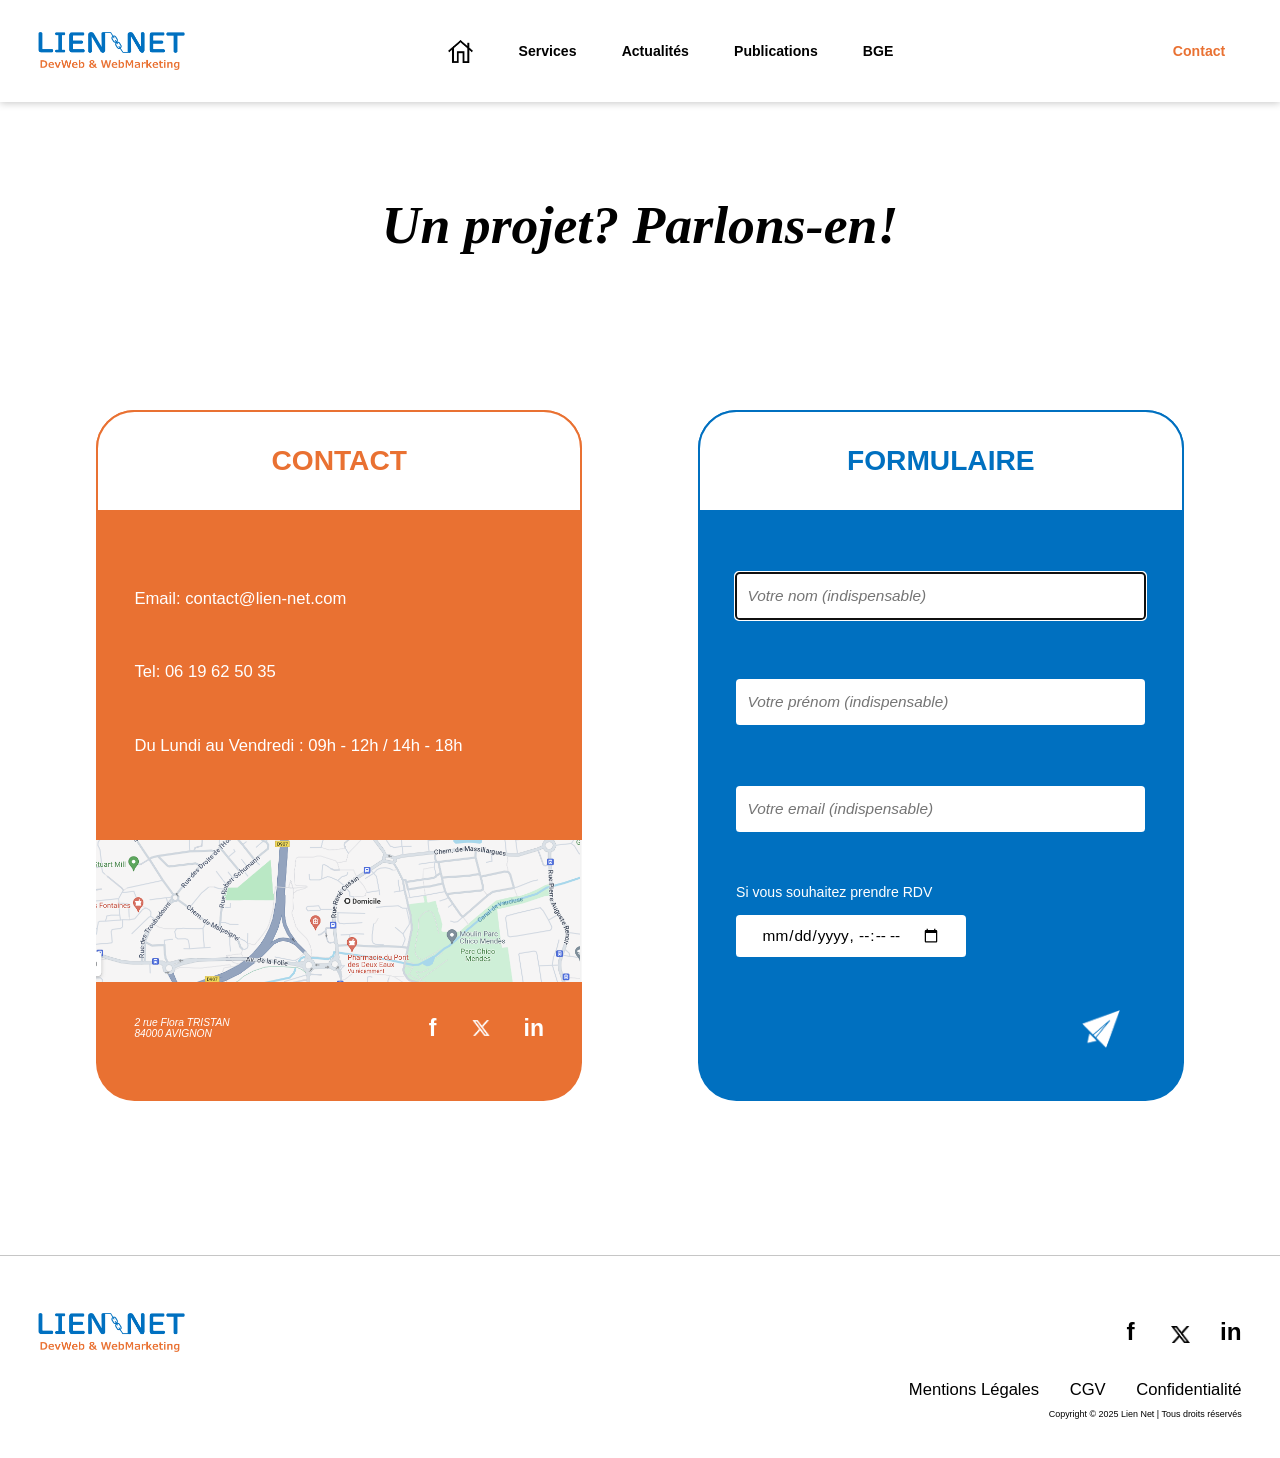
<file: LienNet/fichiers/contact.html>
<!-- DOCUMENT HTML -->
<!DOCTYPE html>



<!-- LANGUE -->
<html lang="fr">



  <!-- ********************************************************************************** -->
  <!-- *********************************** DEBUT HEAD *********************************** -->
  <!-- ********************************************************************************** -->

    <head>



      <!-- ******************************************************************* -->
      <!-- ************************ DEBUT METADONNEES ************************ -->
      <!-- ******************************************************************* -->



        <!-- ***************************************************** -->
        <!-- ************** DEBUT CHARACTER SET USED ************* -->
        <!-- ***************************************************** -->

          <meta 
          
            charset="UTF-8"
          
          >

        <!-- //////////////////////////////////////////////////// -->
        <!-- ////////////// FIN CHARACTER SET USED ////////////// -->
        <!-- //////////////////////////////////////////////////// -->



        <!-- ***************************************************** -->
        <!-- ********** DEBUT KEYWORDS FOR SEARCH ENGINE ********* -->
        <!-- ***************************************************** -->

          <meta 
          
            name="keywords" 

            content="WebMarketing, DevWeb, services, leads, entreprises"
          
          >

        <!-- //////////////////////////////////////////////////// -->
        <!-- ////////// FIN KEYWORDS FOR SEARCH ENGINE ////////// -->
        <!-- //////////////////////////////////////////////////// -->



        <!-- ***************************************************** -->
        <!-- ********** DEBUT DESCRIPTION OF THE WEB PAGE ******** -->
        <!-- ***************************************************** -->

          <meta 
          
            name="description"

            content="Création de sites web pour entreprises"
          
          >

        <!-- //////////////////////////////////////////////////// -->
        <!-- ////////// FIN DESCRIPTION OF THE WEB PAGE ///////// -->
        <!-- //////////////////////////////////////////////////// -->



        <!-- ***************************************************** -->
        <!-- ************** DEBUT AUTHOR OF THE PAGE ************* -->
        <!-- ***************************************************** -->

          <meta 
          
            name="author" 
            
            content="Hélène SERRE"
          
          >
          
        <!-- //////////////////////////////////////////////////// -->
        <!-- /////////////// FIN AUTHOR OF THE PAGE ///////////// -->
        <!-- //////////////////////////////////////////////////// -->



        <!-- ***************************************************** -->
        <!-- ****** DEBUT REFRESH DOCUMENT EVERY 30 SECONDS ****** -->
        <!-- ***************************************************** -->

          <meta 
          
            http-equiv="refresh" 
            
            content="30"
          
          >

        <!-- //////////////////////////////////////////////////// -->
        <!-- //////// FIN REFRESH DOCUMENT EVERY 30 SECONDS ///// -->
        <!-- //////////////////////////////////////////////////// -->



        <!-- ***************************************************** -->
        <!-- ********* DEBUT SETTING THE VIEWPORT TO MAKE ******** -->
        <!-- ******** THE WEBSITE LOOK GOOD ON ALL DEVICES ******* -->
        <!-- ***************************************************** -->

          <meta 
          
            name="viewport" 
            
            content="width=device-width, initial-scale=1.0"
          
          >

        <!-- //////////////////////////////////////////////////// -->
        <!-- ///////// FIN SETTING THE VIEWPORT TO MAKE ///////// -->
        <!-- /////// THE WEBSITE LOOK GOOD ON ALL DEVICES /////// -->
        <!-- //////////////////////////////////////////////////// -->

      

      <!-- /////////////////////////////////////////////////////////////////// -->
      <!-- ///////////////////////// FIN METADONNEES ///////////////////////// -->
      <!-- /////////////////////////////////////////////////////////////////// -->






      <!-- ***************************************************** -->
      <!-- ****** DEBUT TITRE DANS L'ONGLET DU NAVIGATEUR ****** -->
      <!-- ***************************************************** -->

        <!-- 

          Defines a title in the browser toolbar (onglet du navigateur)

          Provides a title for the page when it is added to favorites

          Displays a title for the page in search engine-results 
        
        -->

        <title>
          
          Lien Net
        
        </title>

      <!-- //////////////////////////////////////////////////// -->
      <!-- ////// FIN TITRE DANS L'ONGLET DU NAVIGATEUR /////// -->
      <!-- //////////////////////////////////////////////////// -->





      
      <!-- ******************************************************************* -->
      <!-- *************************** DEBUT LIENS *************************** -->
      <!-- ******************************************************************* -->



        <!-- **************************************************** -->
        <!-- ***** DEBUT FAVICON DANS L'ONGLET DU NAVIGATEUR **** -->
        <!-- **************************************************** -->

          <link 
          
            rel="icon" 
            
            type="image/x-icon" 
            
            href="assets/icones/favicon.png"
          
          >

        <!-- ///////////////////////////////////////////////////// -->
        <!-- ////// FIN FAVICON DANS L'ONGLET DU NAVIGATEUR ////// -->
        <!-- ///////////////////////////////////////////////////// -->



        

        <!-- ***************************************************** -->
        <!-- *********** DEBUT LIEN AU FICHIER CSS MAIN ********** -->
        <!-- ***************************************************** -->

          <link 
          
            rel="stylesheet" 
            
            href="styles/main.css"
            
          >

        <!-- //////////////////////////////////////////////////// -->
        <!-- /////////// FIN LIEN AU FICHIER CSS MAIN /////////// -->
        <!-- //////////////////////////////////////////////////// -->



        <!-- **************************************************** -->
        <!-- ********** DEBUT LIEN AU FICHIER CSS HEADER ******** -->
        <!-- **************************************************** -->

          <link 
            
            rel="stylesheet" 
            
            href="styles/zeheader.css"
          
          >

        <!-- //////////////////////////////////////////////////// -->
        <!-- /////////// FIN LIEN AU FICHIER CSS FOOTER ///////// -->
        <!-- //////////////////////////////////////////////////// -->


        
        <!-- **************************************************** -->
        <!-- ********* DEBUT LIEN AU FICHIER CSS FOOTER ********* -->
        <!-- **************************************************** -->

          <link 
            
            rel="stylesheet" 
            
            href="styles/zefooter.css"
          
          >

        <!-- //////////////////////////////////////////////////// -->
        <!-- ////////// FIN LIEN AU FICHIER CSS FOOTER ////////// -->
        <!-- //////////////////////////////////////////////////// -->


                
        <!-- ***************************************************** -->
        <!-- ********* DEBUT LIEN AU FICHIER CSS CONTACT ********* -->
        <!-- ***************************************************** -->

          <link 
            
            rel="stylesheet" 
            
            href="styles/contact.css"
          
          >

        <!-- ///////////////////////////////////////////////////// -->
        <!-- ////////// FIN LIEN AU FICHIER CSS CONTACT ////////// -->
        <!-- ///////////////////////////////////////////////////// -->



      <!-- /////////////////////////////////////////////////////////////////// -->
      <!-- //////////////////////////// FIN LIENS //////////////////////////// -->
      <!-- /////////////////////////////////////////////////////////////////// -->


   
    </head>

  <!-- ////////////////////////////////////////////////////////////////////////////////// -->
  <!-- //////////////////////////////////// FIN HEAD //////////////////////////////////// -->
  <!-- ////////////////////////////////////////////////////////////////////////////////// -->












  <body>

    <!-- ********************************************************************************* -->
    <!-- ********************************* DEBUT EN-TÊTE ********************************* -->
    <!-- ********************************************************************************* -->

      <section id="entete">


        
        <!-- ****************************************************************** -->
        <!-- *************************** DEBUT LOGO *************************** -->
        <!-- ****************************************************************** -->

          <header>

            <a 
            
              href="../index.html" 
              
              title="Accueil">


            
              <img 
              
                src="assets/icones/logoLN.png" 
                
                alt="LOGO DE L'ENTREPRISE LIEN NET"
                
              >



            </a>

          </header>

        <!-- ////////////////////////////////////////////////////////////////// -->
        <!-- //////////////////////////// FIN LOGO //////////////////////////// -->
        <!-- ////////////////////////////////////////////////////////////////// -->






        <!-- ****************************************************************** -->
        <!-- *************************** DEBUT MENU *************************** -->
        <!-- ****************************************************************** -->

          <nav id="enteteMenu">

            <ul>

              <li id="enteteHome" >
                
                <a 
                
                  href="../index.html" 
                  
                  title="Accueil">



                  <img 
                  
                    src="assets/icones/homeBlack.png" 
                    
                    id="enteteHomeDefault" 
                    
                    alt="HOME DEFAULT IMAGE"
                  
                  >

                  <img 
                  
                    src="assets/icones/homeOr.png" 
                    
                    id="enteteHomeHover" 
                    
                    alt="HOME HOVER IMAGE"
                  
                  >


                
                </a>
              
              </li>



              <li>
                
                <a 
                
                  href="services.html"
                  
                  title="Services">
                  
                  Services

                </a>
              
              </li>



              <li>
                
                <a 
                
                  href="actualites.html"
                  
                  title="Actualités">
                  
                  Actualités

                </a>
              
              </li>



              <li>
                
                <a 
                
                  href="publications.html"
                  
                  title="Publications">
                  
                  Publications

                </a>
              
              </li>




              <li>
                
                <a 
                
                  href="LienNetBGE/contact.html"

                  target="_blank"
                  
                  title="BGE">
                  
                  BGE

                </a>
              
              </li>
    
            </ul>

          </nav>

        <!-- ////////////////////////////////////////////////////////////////// -->
        <!-- //////////////////////////// FIN MENU //////////////////////////// -->
        <!-- ////////////////////////////////////////////////////////////////// -->






        <!-- ******************************************************************** -->
        <!-- *********************** DEBUT ENTETE CONTACT *********************** -->
        <!-- ******************************************************************** -->

          <article id="enteteContact">
              
            <a 
            
              href="contact.html"
              
              title="Contact">
              
              Contact

            </a>
          
          </article>

        <!-- //////////////////////////////////////////////////////////////////// -->
        <!-- //////////////////////// FIN ENTETE CONTACT //////////////////////// -->
        <!-- //////////////////////////////////////////////////////////////////// -->



        </section>
   
    <!-- ///////////////////////////////////////////////////////////////////////////////// -->
    <!-- ////////////////////////////////// FIN EN-TÊTE ////////////////////////////////// -->
    <!-- ///////////////////////////////////////////////////////////////////////////////// -->






    <!-- ********************************************************************************* -->
    <!-- *********************** HAUT DE PAGE SITUE SOUS LE HEADBAR ********************** -->
    <!-- ********************************************************************************* -->

      <div 
        
        id="haut">
        
        haut
    
      </div>

    <!-- //////////////////////////////////////////////////////////////////////////////// -->
    <!-- ////////////////////// HAUT DE PAGE SITUE SOUS LE HEADBAR ////////////////////// -->
    <!-- //////////////////////////////////////////////////////////////////////////////// -->












    <!-- --------------------------------------------------------------------------------- -->
    <!-- --------------------------------------------------------------------------------- -->
    <!-- --------------------------------------------------------------------------------- -->








    



    <!-- ********************************************************************************** -->
    <!-- ******************************* DEBUT PAGE CONTACT ******************************* -->
    <!-- ********************************************************************************** -->
    











      <!-- ****************************************************************** -->
      <!-- *************************** DEBUT TITRE ************************** -->
      <!-- ****************************************************************** -->

        <h1>
          
          Un projet? Parlons-en!
        
        </h1>

      <!-- ///////////////////////////////////////////////////////////////// -->
      <!-- /////////////////////////// FIN TITRE /////////////////////////// -->
      <!-- ///////////////////////////////////////////////////////////////// -->












      <!-- ******************************************************************* -->
      <!-- ************************ DEBUT PRESENTATION *********************** -->
      <!-- ******************************************************************* -->



        <section id="contactPresentation">



          <!-- ***************************************************** -->
          <!-- ***************** DEBUT COORDONNEES ***************** -->
          <!-- ***************************************************** -->



            <article id="contactCoordonnees">


              <div class="contactTitre" id="contactCoordonneesTitre">

                <h2 
              
                  title="Contact">
                
                  CONTACT
              
                </h2>

              </div>
              



              <div 
              
                id="contactCoordonneesMail"
                
                title="Email">

                <a 
                
                  href="mailto:contact@lien-net.com">
                  
                  Email: contact@lien-net.com
                
                </a>

              </div>


            
              <div 
              
                id="contactCoordonneesTelephone"
                
                title="Téléphone">
                
                <a 
                
                  href="tel:0619625035">
                  
                  Tel: 06 19 62 50 35

                </a>
              
              </div>



              <div 
              
                id="contactCoordonneesHoraires"
                
                title="Horaires">
                
                <p>
                  
                  Du Lundi au Vendredi : 09h - 12h / 14h - 18h

                </p>
              
              </div>



              <div 
              
                id="contactCoordonneesPlan"
                
                title="Plan d'accès">
                
                <img 
                
                  src="assets/images/mapsDomicile.png" 
                  
                  alt="PLAN D'ACCÈS"
                  
                >
              
              </div>



              <!-- ***************************************** -->
              <!-- ************ DEBUT SOUS PLAN ************ -->
              <!-- ***************************************** -->

                <div 
                
                  id="contactCoordonneesSousPlan"
                  
                  title="Adresse">

                  <address>

                    2 rue Flora TRISTAN

                    <br>

                    84000 AVIGNON

                  </address>

                  
                  <!-- *********************************** -->
                  <!-- ****** DEBUT RESEAUX SOCIAUX ****** -->
                  <!-- *********************************** -->
                      
                    <div 
                    
                      id="contactCoordonneesRS">



                      <div 
                      
                        id="contactCoordonneesFacebook">

                        <a 
                        
                          href="https://www.facebook.com/helene.serre.58/" 
                          
                          target="_blank"
                          
                          title="Facebook">
                          
                          f
                        
                        </a>

                      </div>



                      <div 
                      
                        id="contactCoordonneesX">

                        

                        <a 
                    
                          href="#" 
                          
                          id="contactCoordonneesXa"
                          
                          target="_blank" 
                          
                          title="X (Twitter)">


                          <img 
                          
                          src="assets/icones/XRouilleWhite.png" 
                          
                          id="contactCoordonneesXaDefault" 
                          
                          alt="X Default Image">


                          <img 
                          
                          src="assets/icones/XRouilleBlue.png" 
                          
                          id="contactCoordonneesXaHover" 
                          
                          alt="X Hover Image">

                        </a>


                      </div>                    



                      <div 
                      
                        id="contactCoordonneesLinkedin">

                        <a 
                        
                          href="https://www.linkedin.com/feed/" 

                          target="_blank"
                          
                          title="Linkedin">
                          
                          in
                        
                        </a>

                      </div>



                    </div>

                  <!-- /////////////////////////////////// -->
                  <!-- /////// FIN RESEAUX SOCIAUX /////// -->
                  <!-- /////////////////////////////////// -->
                  

                  
                </div>

              <!-- ///////////////////////////////////////// -->
              <!-- ///////////// FIN SOUS PLAN ///////////// -->
              <!-- ///////////////////////////////////////// -->



            </article>

          <!-- ///////////////////////////////////////////////////// -->
          <!-- ////////////////// FIN COORDONNEES ////////////////// -->
          <!-- ///////////////////////////////////////////////////// -->


          



          <!-- ***************************************************** -->
          <!-- ******************* DEBUT MESSAGE ******************* -->
          <!-- ***************************************************** -->

            <form 

              id="contactFormulaire"
            
              action="/action_page.php" 
              
              method="post" 
              
              target="_blank">



              <legend  class="contactTitre" id="contactFormulaireTitre">
                
                <h2 
                  title="Formulaire">
                  
                  FORMULAIRE
                
                </h2>
              
              </legend>


              
              <input 
              
                type="text" 
                
                id="contactFormulaireLastName" 
                
                name="lastName" 
                
                size="50" 
                
                title="Nom" 
                
                autofocus
                
                placeholder="Votre nom (indispensable)" 
                
                required
                
              >


              
              <input 
              
                type="text" 
                
                id="contactFormulaireFirstName" 
                
                name="firstName" 
                
                size="50" 
                
                title="Prénom" 
              
                placeholder="Votre prénom (indispensable)" 
                
                required
                
              >
              


              <input 
              
                type="email" 
                
                id="contactFormulaireEmail" 
                
                name="email" 
                
                size="50" 
                
                title="Email" 
              
                placeholder="Votre email (indispensable)" 
                
                required
                
              >
              

              
              <label 
              
                for="contactFormulaireRDV">
                
                Si vous souhaitez prendre RDV

              </label>



              <input 
              
                type="datetime-local" 
                
                id="contactFormulaireRDV" 
                
                name="rdv" 
                
                title="RDV"
                
              >


              
              <input
              
              
                type="image" 
                
                src="assets/icones/envoiWhite.png" 
              
                alt="SUBMIT" title="Envoyer"
              

                
              >



            </form>

          <!-- ///////////////////////////////////////////////////// -->
          <!-- //////////////////// FIN MESSAGE //////////////////// -->
          <!-- ///////////////////////////////////////////////////// -->



        </section>

      <!-- ////////////////////////////////////////////////////////////////// -->
      <!-- //////////////////////// FIN PRESENTATION //////////////////////// -->
      <!-- ////////////////////////////////////////////////////////////////// -->



    <!-- ////////////////////////////////////////////////////////////////////////////////// -->
    <!-- ///////////////////////////////// FIN PAGE CONTACT /////////////////////////////// -->
    <!-- ////////////////////////////////////////////////////////////////////////////////// -->









    


    <!-- ********************************************************************************** -->
    <!-- ********************************** DEBUT FOOTER ********************************** -->
    <!-- ********************************************************************************** -->












      <footer>

        <!-- ******************************************************************** -->
        <!-- *********************** DEBUT GRID CONTAINER *********************** -->
        <!-- ******************************************************************** -->

          <div 
          
            id="footerGrid">



            <!-- **************************************************** -->
            <!-- *************** DEBUT LOGO CONTAINER *************** -->
            <!-- **************************************************** -->

              <div 
              
                id="footerLogo">

                <a 
                
                  href="../index.html"
                  
                  title="Accueil">

                  <img 
                  
                  src="assets/icones/logoLN.png" 

                  alt="LOGO DE L'ENTREPRISE LIEN NET">

                </a>

              </div>

            <!-- //////////////////////////////////////////////////// -->
            <!-- //////////////// FIN LOGO CONTAINER //////////////// -->
            <!-- //////////////////////////////////////////////////// -->



            <!-- **************************************************** -->
            <!-- **************** DEBUT RS CONTAINER **************** -->
            <!-- **************************************************** -->

              <div 
              
                id="footerGridRS">



                <div 
                
                  id="footerRS">


                  
                  <a 
                  
                    href="https://www.facebook.com/helene.serre.58/"

                    id="footerFacebook"

                    target="_blank" 
                    
                    title="Facebook">
                          
                    f
                  
                  </a>



                  <a 
                  
                    href="#" 
                    
                    id="footerX" 
                    
                    target="_blank" 
                    
                    title="X (Twitter)">

                    <img 
                    
                    src="assets/icones/XBlack.png" 
                    
                    id="footerXDefault" 
                    
                    alt="X Default Image">

                    <img 
                    
                    src="assets/icones/XOr.png" 
                    
                    id="footerXHover" 
                    
                    alt="X Hover Image">

                  </a>



                  <a 
                  
                    href="https://www.linkedin.com/feed/" 
                    
                    id="footerLinkedin"
                    
                    target="_blank" 
                    
                    title="Linkedin">
                    
                    in
                  
                  </a>



                </div>



              </div>

            <!-- //////////////////////////////////////////////////// -->
            <!-- ///////////////// FIN RS CONTAINER ///////////////// -->
            <!-- //////////////////////////////////////////////////// -->



            <!-- *************************************************** -->
            <!-- ************** DEBUT LEGAL CONTAINER ************** -->
            <!-- *************************************************** -->

              <div 
              
                id="footerGridLegal">



                <div 
                
                  id="footerLegal">



                  <a 
                  
                    href="#.html" 
                    
                    id="footerML" 
                    
                    title="Mentions Légales">
                    
                    Mentions Légales
                  
                  </a>



                  <a 
                  
                    href="#.html" 
                    
                    id="footerCGV" 
                    
                    title="CGV">
                    
                    CGV
                  
                  </a>



                  <a 
                  
                    href="#.html" 
                    
                    id="footerConf" 
                    
                    title="Confidentialité">
                    
                    Confidentialité
                  
                  </a>

                  

                </div>


              
              </div>

            <!-- /////////////////////////////////////////////////// -->
            <!-- /////////////// FIN LEGAL CONTAINER /////////////// -->
            <!-- /////////////////////////////////////////////////// -->



            <!-- *************************************************** -->
            <!-- ************ DEBUT COPYRIGHT CONTAINER ************ -->
            <!-- *************************************************** -->

              <div 
              
                id="footerCopyright">
                
                <p>

                  Copyright &copy 2025 Lien Net | Tous droits réservés

                </p>
              
              </div>

            <!-- ///////////////////////////////////////////////////// -->
            <!-- ////////////// FIN COPYRIGHT CONTAINER ////////////// -->
            <!-- ///////////////////////////////////////////////////// -->



          </div>

        <!-- //////////////////////////////////////////////////////////////////// -->
        <!-- //////////////////////// FIN GRID CONTAINER //////////////////////// -->
        <!-- //////////////////////////////////////////////////////////////////// -->

      </footer>

    <!-- ////////////////////////////////////////////////////////////////////////////////// -->
    <!-- /////////////////////////////////// FIN FOOTER /////////////////////////////////// -->
    <!-- ////////////////////////////////////////////////////////////////////////////////// -->
    
  </body>

</html>
</file>
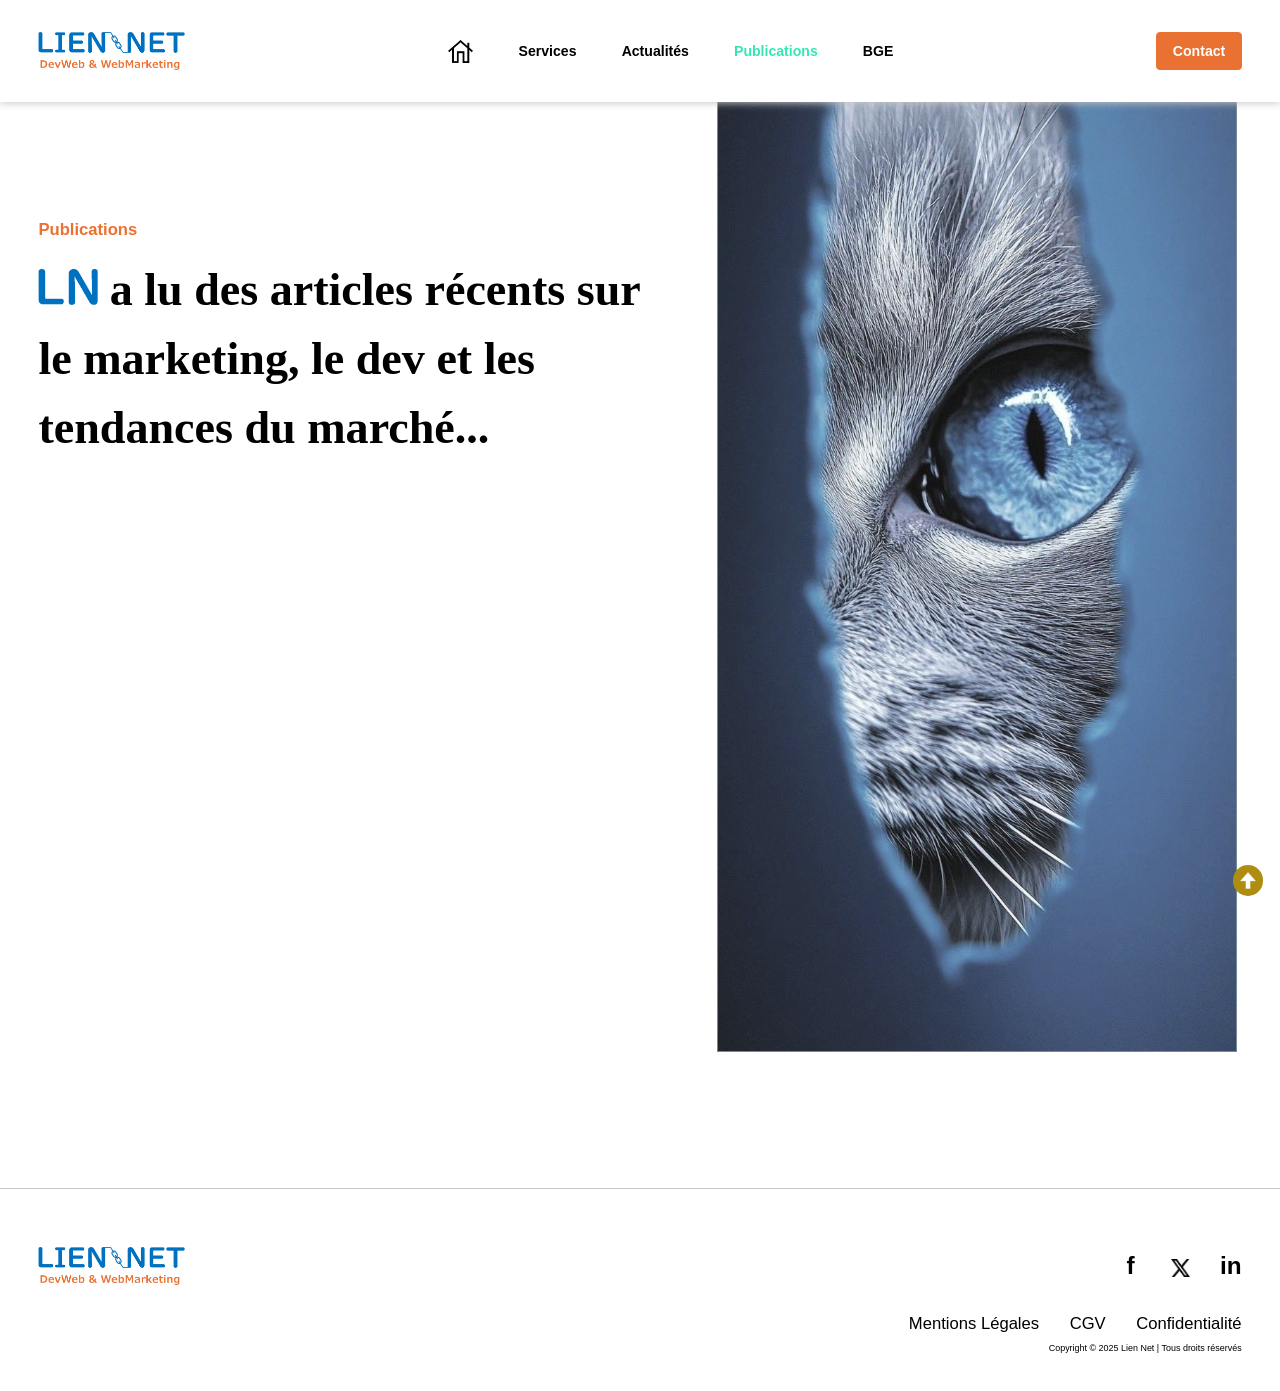
<file: LienNet/fichiers/publications.html>
<!-- DOCUMENT HTML -->
<!DOCTYPE html>



<!-- LANGUE -->
<html lang="fr">



  <!-- ********************************************************************************** -->
  <!-- *********************************** DEBUT HEAD *********************************** -->
  <!-- ********************************************************************************** -->

    <head>



      <!-- ******************************************************************* -->
      <!-- ************************ DEBUT METADONNEES ************************ -->
      <!-- ******************************************************************* -->



        <!-- ***************************************************** -->
        <!-- ************** DEBUT CHARACTER SET USED ************* -->
        <!-- ***************************************************** -->

          <meta 
          
            charset="UTF-8"
          
          >

        <!-- //////////////////////////////////////////////////// -->
        <!-- ////////////// FIN CHARACTER SET USED ////////////// -->
        <!-- //////////////////////////////////////////////////// -->



        <!-- ***************************************************** -->
        <!-- ********** DEBUT KEYWORDS FOR SEARCH ENGINE ********* -->
        <!-- ***************************************************** -->

          <meta 
          
            name="keywords" 

            content="WebMarketing, DevWeb, services, leads, entreprises"
          
          >

        <!-- //////////////////////////////////////////////////// -->
        <!-- ////////// FIN KEYWORDS FOR SEARCH ENGINE ////////// -->
        <!-- //////////////////////////////////////////////////// -->



        <!-- ***************************************************** -->
        <!-- ********** DEBUT DESCRIPTION OF THE WEB PAGE ******** -->
        <!-- ***************************************************** -->

          <meta 
          
            name="description"

            content="Création de sites web pour entreprises"
          
          >

        <!-- //////////////////////////////////////////////////// -->
        <!-- ////////// FIN DESCRIPTION OF THE WEB PAGE ///////// -->
        <!-- //////////////////////////////////////////////////// -->



        <!-- ***************************************************** -->
        <!-- ************** DEBUT AUTHOR OF THE PAGE ************* -->
        <!-- ***************************************************** -->

          <meta 
          
            name="author" 
            
            content="Hélène SERRE"
          
          >
          
        <!-- //////////////////////////////////////////////////// -->
        <!-- /////////////// FIN AUTHOR OF THE PAGE ///////////// -->
        <!-- //////////////////////////////////////////////////// -->



        <!-- ***************************************************** -->
        <!-- ****** DEBUT REFRESH DOCUMENT EVERY 30 SECONDS ****** -->
        <!-- ***************************************************** -->

          <meta 
          
            http-equiv="refresh" 
            
            content="30"
          
          >

        <!-- //////////////////////////////////////////////////// -->
        <!-- //////// FIN REFRESH DOCUMENT EVERY 30 SECONDS ///// -->
        <!-- //////////////////////////////////////////////////// -->



        <!-- ***************************************************** -->
        <!-- ********* DEBUT SETTING THE VIEWPORT TO MAKE ******** -->
        <!-- ******** THE WEBSITE LOOK GOOD ON ALL DEVICES ******* -->
        <!-- ***************************************************** -->

          <meta 
          
            name="viewport" 
            
            content="width=device-width, initial-scale=1.0"
          
          >

        <!-- //////////////////////////////////////////////////// -->
        <!-- ///////// FIN SETTING THE VIEWPORT TO MAKE ///////// -->
        <!-- /////// THE WEBSITE LOOK GOOD ON ALL DEVICES /////// -->
        <!-- //////////////////////////////////////////////////// -->

      

      <!-- /////////////////////////////////////////////////////////////////// -->
      <!-- ///////////////////////// FIN METADONNEES ///////////////////////// -->
      <!-- /////////////////////////////////////////////////////////////////// -->






      <!-- ***************************************************** -->
      <!-- ****** DEBUT TITRE DANS L'ONGLET DU NAVIGATEUR ****** -->
      <!-- ***************************************************** -->

        <!-- 

          Defines a title in the browser toolbar (onglet du navigateur)

          Provides a title for the page when it is added to favorites

          Displays a title for the page in search engine-results 
        
        -->

        <title>
          
          Lien Net
        
        </title>

      <!-- //////////////////////////////////////////////////// -->
      <!-- ////// FIN TITRE DANS L'ONGLET DU NAVIGATEUR /////// -->
      <!-- //////////////////////////////////////////////////// -->





      
      <!-- ******************************************************************* -->
      <!-- *************************** DEBUT LIENS *************************** -->
      <!-- ******************************************************************* -->



        <!-- **************************************************** -->
        <!-- ***** DEBUT FAVICON DANS L'ONGLET DU NAVIGATEUR **** -->
        <!-- **************************************************** -->

          <link 
          
            rel="icon" 
            
            type="image/x-icon" 
            
            href="assets/icones/favicon.png"
          
          >

        <!-- ///////////////////////////////////////////////////// -->
        <!-- ////// FIN FAVICON DANS L'ONGLET DU NAVIGATEUR ////// -->
        <!-- ///////////////////////////////////////////////////// -->



        <!-- ***************************************************** -->
        <!-- *********** DEBUT LIEN AU FICHIER CSS MAIN ********** -->
        <!-- ***************************************************** -->

          <link 
          
            rel="stylesheet" 
            
            href="styles/main.css"
            
          >

        <!-- //////////////////////////////////////////////////// -->
        <!-- /////////// FIN LIEN AU FICHIER CSS MAIN /////////// -->
        <!-- //////////////////////////////////////////////////// -->



        <!-- **************************************************** -->
        <!-- ********** DEBUT LIEN AU FICHIER CSS HEADER ******** -->
        <!-- **************************************************** -->

          <link 
            
            rel="stylesheet" 
            
            href="styles/zeheader.css"
          
          >

        <!-- //////////////////////////////////////////////////// -->
        <!-- /////////// FIN LIEN AU FICHIER CSS FOOTER ///////// -->
        <!-- //////////////////////////////////////////////////// -->


        
        <!-- **************************************************** -->
        <!-- ********* DEBUT LIEN AU FICHIER CSS FOOTER ********* -->
        <!-- **************************************************** -->

          <link 
            
            rel="stylesheet" 
            
            href="styles/zefooter.css"
          
          >

        <!-- //////////////////////////////////////////////////// -->
        <!-- ////////// FIN LIEN AU FICHIER CSS FOOTER ////////// -->
        <!-- //////////////////////////////////////////////////// -->



                
        <!-- **************************************************** -->
        <!-- ******* DEBUT LIEN AU FICHIER CSS publications ******* -->
        <!-- **************************************************** -->

          <link 
          
            rel="stylesheet" 
            
            href="styles/publications.css"
            
          >

        <!-- //////////////////////////////////////////////////// -->
        <!-- //////// FIN LIEN AU FICHIER CSS publications //////// -->
        <!-- //////////////////////////////////////////////////// -->



      <!-- /////////////////////////////////////////////////////////////////// -->
      <!-- //////////////////////////// FIN LIENS //////////////////////////// -->
      <!-- /////////////////////////////////////////////////////////////////// -->


   
    </head>

  <!-- ////////////////////////////////////////////////////////////////////////////////// -->
  <!-- //////////////////////////////////// FIN HEAD //////////////////////////////////// -->
  <!-- ////////////////////////////////////////////////////////////////////////////////// -->






  <body>

    <!-- ********************************************************************************* -->
    <!-- ********************************* DEBUT EN-TÊTE ********************************* -->
    <!-- ********************************************************************************* -->

      <section id="entete">


        
        <!-- ****************************************************************** -->
        <!-- *************************** DEBUT LOGO *************************** -->
        <!-- ****************************************************************** -->

          <header>

            <a 
            
              href="../index.html" 
              
              title="Accueil">


            
              <img 
              
                src="assets/icones/logoLN.png" 
                
                alt="LOGO DE L'ENTREPRISE LIEN NET"
                
              >



            </a>

          </header>

        <!-- ////////////////////////////////////////////////////////////////// -->
        <!-- //////////////////////////// FIN LOGO //////////////////////////// -->
        <!-- ////////////////////////////////////////////////////////////////// -->



        <!-- ****************************************************************** -->
        <!-- *************************** DEBUT MENU *************************** -->
        <!-- ****************************************************************** -->

          <nav id="enteteMenu">

            <ul>

              <li id="enteteHome" >
                
                <a 
                
                  href="../index.html" 
                  
                  title="Accueil">



                  <img 
                  
                    src="assets/icones/homeBlack.png" 
                    
                    id="enteteHomeDefault" 
                    
                    alt="HOME DEFAULT IMAGE"
                  
                  >

                  <img 
                  
                    src="assets/icones/homeOr.png" 
                    
                    id="enteteHomeHover" 
                    
                    alt="HOME HOVER IMAGE"
                  
                  >


                
                </a>
              
              </li>



              <li>
                
                <a 
                
                  href="services.html"
                  
                  title="Services">
                  
                  Services

                </a>
              
              </li>



              <li>
                
                <a 
                
                  href="actualites.html"
                  
                  title="Actualités">
                  
                  Actualités

                </a>
              
              </li>



              <li id="enteteActive">
                
                <a 
                
                  href="publications.html"
                  
                  title="Publications">
                  
                  Publications

                </a>
              
              </li>




              <li>
                
                <a 
                
                  href="LienNetBGE/blog.html"

                  target="_blank"
                  
                  title="BGE">
                  
                  BGE

                </a>
              
              </li>
    


            </ul>

 

          </nav>



          <article id="enteteContact">
              
            <a 
            
              href="contact.html"
              
              title="Contact">
              
              Contact

            </a>
          
          </article>

        <!-- ////////////////////////////////////////////////////////////////// -->
        <!-- //////////////////////////// FIN MENU //////////////////////////// -->
        <!-- ////////////////////////////////////////////////////////////////// -->



        </section>
   
    <!-- ///////////////////////////////////////////////////////////////////////////////// -->
    <!-- ////////////////////////////////// FIN EN-TÊTE ////////////////////////////////// -->
    <!-- ///////////////////////////////////////////////////////////////////////////////// -->






    <!-- ********************************************************************************* -->
    <!-- *********************** HAUT DE PAGE SITUE SOUS LE HEADBAR ********************** -->
    <!-- ********************************************************************************* -->

      <div 
        
        id="haut">
        
        haut
    
      </div>

    <!-- //////////////////////////////////////////////////////////////////////////////// -->
    <!-- ////////////////////// HAUT DE PAGE SITUE SOUS LE HEADBAR ////////////////////// -->
    <!-- //////////////////////////////////////////////////////////////////////////////// -->



    


    <!-- ********************************************************************************* -->
    <!-- ***************************** DEBUT PAGE publications ***************************** -->
    <!-- ********************************************************************************* -->
    
  












      <!-- ******************************************************************* -->
      <!-- ************************ DEBUT INTRODUCTION *********************** -->
      <!-- ******************************************************************* -->

        <section 
          
          id="publicationsIntro">



          <article
        
            id="publicationsIntroTexte"> 

          
        
            <h2
            
              id="publicationsIntroTexte1">

              Publications
              
            </h2>



            <h1 
            
              id="publicationsIntroTexte2">

              <img 
              
                src="assets/icones/LN.png" 

                alt="FAVICON DE L'ENTRPRISE LIEN NET"
              
              >  
              
              a lu des articles récents sur le marketing,
              le dev et les tendances du marché...

            </h1>



          
          </article>






          <article
          
            id="publicationsIntroImage"> 

            <img 
          
              src="assets/images/catPeeping.jpg" 
              
              alt="FACE ORANGE"
            
            >
          
          </article>



        </section>



      <!-- //////////////////////////////////////////////////////////////////// -->
      <!-- ////////////////////////// FIN INTRODUCTION //////////////////////// -->
      <!-- //////////////////////////////////////////////////////////////////// -->  







      
      <!-- ******************************************************************** -->
      <!-- ****************** DEBUT FLECHE VERS LE HAUT *********************** -->
      <!-- ******************************************************************** -->

        <div id="arrowUp">

          <a 
          
            href="#haut">

            <img 
            
              src="assets/icones/arrowUp.png" 
              
              alt="flêche retour haut de page"
              
            >

          </a>

        </div>

      <!-- /////////////////////////////////////////////////////////////////// -->
      <!-- ///////////////////// FIN FLECHE VERS LE HAUT ///////////////////// -->
      <!-- /////////////////////////////////////////////////////////////////// -->



    <!-- ///////////////////////////////////////////////////////////////////////////////// -->
    <!-- /////////////////////////////// FIN PAGE publications ///////////////////////////// -->
    <!-- ///////////////////////////////////////////////////////////////////////////////// -->









    



    <!-- ********************************************************************************** -->
    <!-- ********************************** DEBUT FOOTER ********************************** -->
    <!-- ********************************************************************************** -->



      <footer>

        <!-- ******************************************************************** -->
        <!-- *********************** DEBUT GRID CONTAINER *********************** -->
        <!-- ******************************************************************** -->

          <div 
          
            id="footerGrid">



            <!-- **************************************************** -->
            <!-- *************** DEBUT LOGO CONTAINER *************** -->
            <!-- **************************************************** -->

              <div 
              
                id="footerLogo">

                <a 
                
                  href="../index.html"
                  
                  title="Accueil">

                  <img 
                  
                  src="assets/icones/logoLN.png" 

                  alt="LOGO DE L'ENTREPRISE LIEN NET">

                </a>

              </div>

            <!-- //////////////////////////////////////////////////// -->
            <!-- //////////////// FIN LOGO CONTAINER //////////////// -->
            <!-- //////////////////////////////////////////////////// -->



            <!-- **************************************************** -->
            <!-- **************** DEBUT RS CONTAINER **************** -->
            <!-- **************************************************** -->

              <div 
              
                id="footerGridRS">



                <div 
                
                  id="footerRS">


                  
                  <a 
                  
                    href="https://www.facebook.com/helene.serre.58/"

                    id="footerFacebook"

                    target="_blank" 
                    
                    title="Facebook">
                          
                    f
                  
                  </a>



                  <a 
                  
                    href="#" 
                    
                    id="footerX" 
                    
                    target="_blank" 
                    
                    title="X (Twitter)">

                    <img 
                    
                    src="assets/icones/XBlack.png" 
                    
                    id="footerXDefault" 
                    
                    alt="X Default Image">

                    <img 
                    
                    src="assets/icones/XOr.png" 
                    
                    id="footerXHover" 
                    
                    alt="X Hover Image">

                  </a>



                  <a 
                  
                    href="https://www.linkedin.com/feed/" 
                    
                    id="footerLinkedin"
                    
                    target="_blank" 
                    
                    title="Linkedin">
                    
                    in
                  
                  </a>



                </div>



              </div>

            <!-- //////////////////////////////////////////////////// -->
            <!-- ///////////////// FIN RS CONTAINER ///////////////// -->
            <!-- //////////////////////////////////////////////////// -->



            <!-- *************************************************** -->
            <!-- ************** DEBUT LEGAL CONTAINER ************** -->
            <!-- *************************************************** -->

              <div 
              
                id="footerGridLegal">



                <div 
                
                  id="footerLegal">



                  <a 
                  
                    href="#.html" 
                    
                    id="footerML" 
                    
                    title="Mentions Légales">
                    
                    Mentions Légales
                  
                  </a>



                  <a 
                  
                    href="#.html" 
                    
                    id="footerCGV" 
                    
                    title="CGV">
                    
                    CGV
                  
                  </a>



                  <a 
                  
                    href="#.html" 
                    
                    id="footerConf" 
                    
                    title="Confidentialité">
                    
                    Confidentialité
                  
                  </a>

                  

                </div>


              
              </div>

            <!-- /////////////////////////////////////////////////// -->
            <!-- /////////////// FIN LEGAL CONTAINER /////////////// -->
            <!-- /////////////////////////////////////////////////// -->



            <!-- *************************************************** -->
            <!-- ************ DEBUT COPYRIGHT CONTAINER ************ -->
            <!-- *************************************************** -->

              <div 
              
                id="footerCopyright">
                
                <p>

                  Copyright &copy 2025 Lien Net | Tous droits réservés

                </p>
              
              </div>

            <!-- ///////////////////////////////////////////////////// -->
            <!-- ////////////// FIN COPYRIGHT CONTAINER ////////////// -->
            <!-- ///////////////////////////////////////////////////// -->



          </div>

        <!-- //////////////////////////////////////////////////////////////////// -->
        <!-- //////////////////////// FIN GRID CONTAINER //////////////////////// -->
        <!-- //////////////////////////////////////////////////////////////////// -->

      </footer>

    <!-- ////////////////////////////////////////////////////////////////////////////////// -->
    <!-- /////////////////////////////////// FIN FOOTER /////////////////////////////////// -->
    <!-- ////////////////////////////////////////////////////////////////////////////////// -->
    
  </body>

</html>
</file>
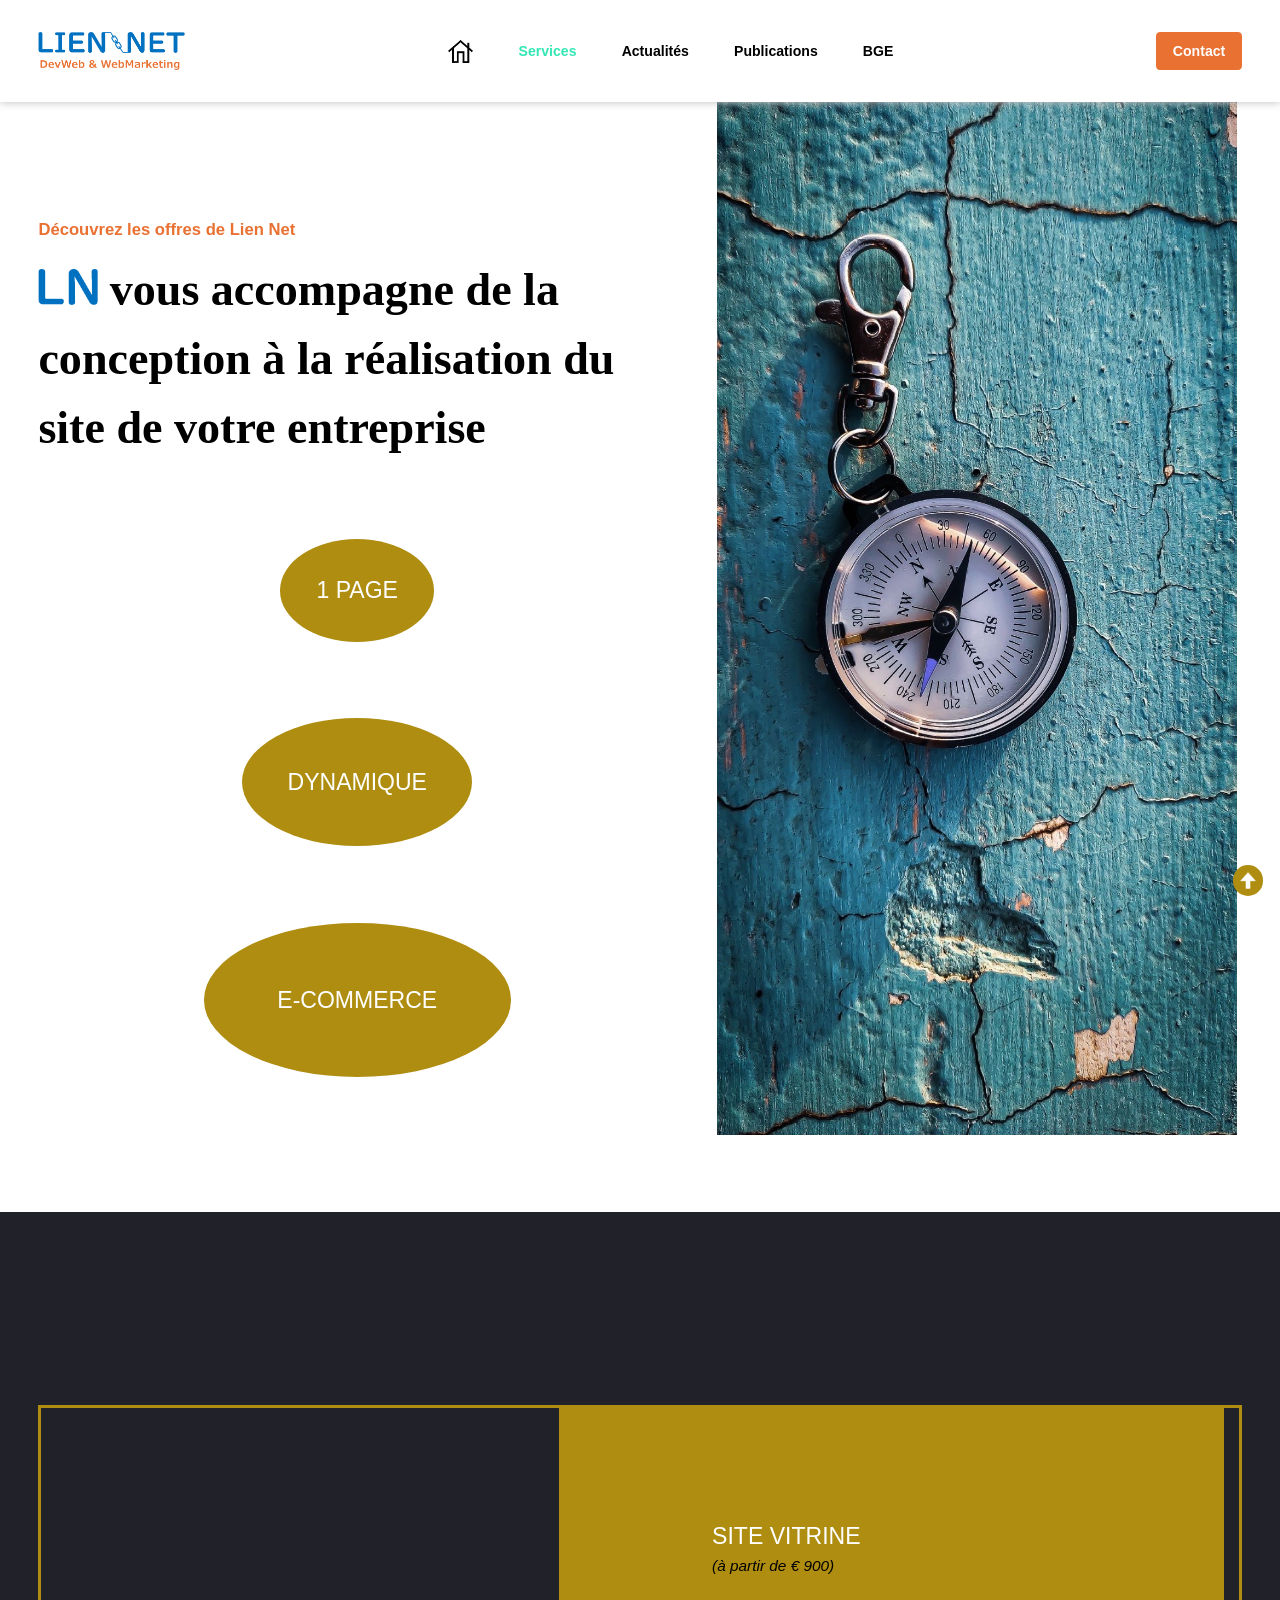
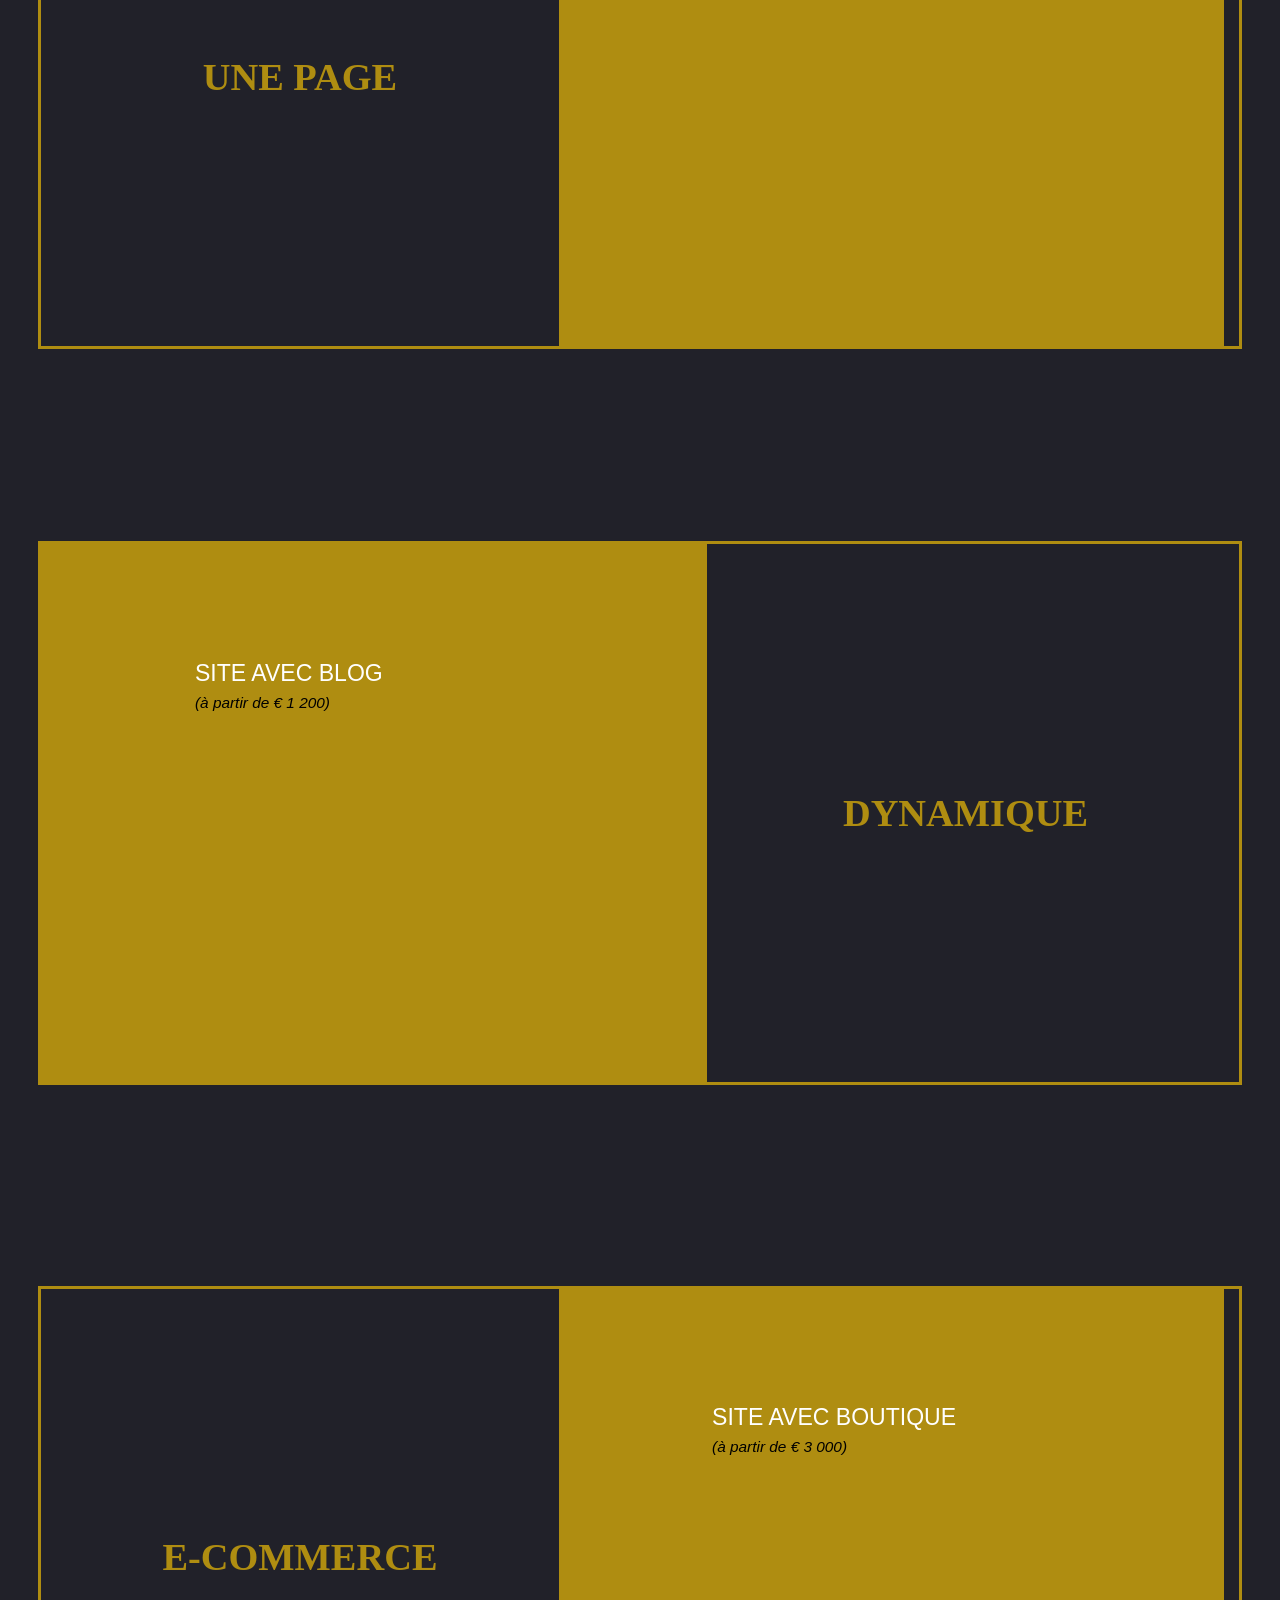
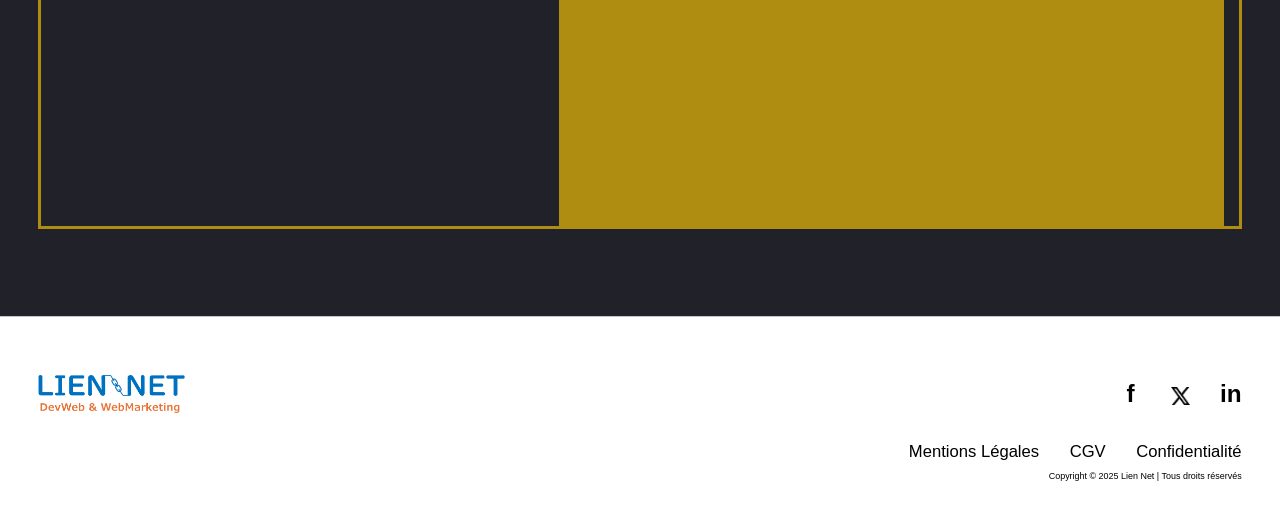
<file: LienNet/fichiers/services.html>
<!-- DOCUMENT HTML -->
<!DOCTYPE html>



<!-- LANGUE -->
<html lang="fr">



  <!-- ********************************************************************************** -->
  <!-- *********************************** DEBUT HEAD *********************************** -->
  <!-- ********************************************************************************** -->

    <head>



      <!-- ******************************************************************* -->
      <!-- ************************ DEBUT METADONNEES ************************ -->
      <!-- ******************************************************************* -->



        <!-- ***************************************************** -->
        <!-- ************** DEBUT CHARACTER SET USED ************* -->
        <!-- ***************************************************** -->

          <meta 
          
           charset="UTF-8"
          
          >

        <!-- //////////////////////////////////////////////////// -->
        <!-- ////////////// FIN CHARACTER SET USED ////////////// -->
        <!-- //////////////////////////////////////////////////// -->



        <!-- ***************************************************** -->
        <!-- ********** DEBUT KEYWORDS FOR SEARCH ENGINE ********* -->
        <!-- ***************************************************** -->

          <meta 
          
            name="keywords" 

            content="WebMarketing, DevWeb, services, leads, entreprises"
          
          >

        <!-- //////////////////////////////////////////////////// -->
        <!-- ////////// FIN KEYWORDS FOR SEARCH ENGINE ////////// -->
        <!-- //////////////////////////////////////////////////// -->



        <!-- ***************************************************** -->
        <!-- ********** DEBUT DESCRIPTION OF THE WEB PAGE ******** -->
        <!-- ***************************************************** -->

          <meta 
          
            name="description"

            content="Création de sites web pour entreprises"
          
          >

        <!-- //////////////////////////////////////////////////// -->
        <!-- ////////// FIN DESCRIPTION OF THE WEB PAGE ///////// -->
        <!-- //////////////////////////////////////////////////// -->



        <!-- ***************************************************** -->
        <!-- ************** DEBUT AUTHOR OF THE PAGE ************* -->
        <!-- ***************************************************** -->

          <meta 
          
            name="author" 
            
            content="Hélène SERRE"
          
          >
          
        <!-- //////////////////////////////////////////////////// -->
        <!-- /////////////// FIN AUTHOR OF THE PAGE ///////////// -->
        <!-- //////////////////////////////////////////////////// -->



        <!-- ***************************************************** -->
        <!-- ****** DEBUT REFRESH DOCUMENT EVERY 30 SECONDS ****** -->
        <!-- ***************************************************** -->

          <meta 
          
            http-equiv="refresh" 
            
            content="30"
          
          >

        <!-- //////////////////////////////////////////////////// -->
        <!-- //////// FIN REFRESH DOCUMENT EVERY 30 SECONDS ///// -->
        <!-- //////////////////////////////////////////////////// -->



        <!-- ***************************************************** -->
        <!-- ********* DEBUT SETTING THE VIEWPORT TO MAKE ******** -->
        <!-- ******** THE WEBSITE LOOK GOOD ON ALL DEVICES ******* -->
        <!-- ***************************************************** -->

          <meta 
          
            name="viewport" 
            
            content="width=device-width, initial-scale=1.0"
          
          >

        <!-- //////////////////////////////////////////////////// -->
        <!-- ///////// FIN SETTING THE VIEWPORT TO MAKE ///////// -->
        <!-- /////// THE WEBSITE LOOK GOOD ON ALL DEVICES /////// -->
        <!-- //////////////////////////////////////////////////// -->

      

      <!-- /////////////////////////////////////////////////////////////////// -->
      <!-- ///////////////////////// FIN METADONNEES ///////////////////////// -->
      <!-- /////////////////////////////////////////////////////////////////// -->






      <!-- ***************************************************** -->
      <!-- ****** DEBUT TITRE DANS L'ONGLET DU NAVIGATEUR ****** -->
      <!-- ***************************************************** -->

        <!-- 

          Defines a title in the browser toolbar (onglet du navigateur)

          Provides a title for the page when it is added to favorites

          Displays a title for the page in search engine-results 
        
        -->

        <title>
          
          Lien Net
        
        </title>

      <!-- //////////////////////////////////////////////////// -->
      <!-- ////// FIN TITRE DANS L'ONGLET DU NAVIGATEUR /////// -->
      <!-- //////////////////////////////////////////////////// -->





      
      <!-- ******************************************************************* -->
      <!-- *************************** DEBUT LIENS *************************** -->
      <!-- ******************************************************************* -->



        <!-- **************************************************** -->
        <!-- ***** DEBUT FAVICON DANS L'ONGLET DU NAVIGATEUR **** -->
        <!-- **************************************************** -->

          <link 
          
            rel="icon" 
            
            type="image/x-icon" 
            
            href="assets/icones/favicon.png"
          
          >

        <!-- ///////////////////////////////////////////////////// -->
        <!-- ////// FIN FAVICON DANS L'ONGLET DU NAVIGATEUR ////// -->
        <!-- ///////////////////////////////////////////////////// -->



        <!-- ***************************************************** -->
        <!-- *********** DEBUT LIEN AU FICHIER CSS MAIN ********** -->
        <!-- ***************************************************** -->

          <link 
          
            rel="stylesheet" 
            
            href="styles/main.css"
            
          >

        <!-- //////////////////////////////////////////////////// -->
        <!-- /////////// FIN LIEN AU FICHIER CSS MAIN /////////// -->
        <!-- //////////////////////////////////////////////////// -->



        <!-- **************************************************** -->
        <!-- ********** DEBUT LIEN AU FICHIER CSS HEADER ******** -->
        <!-- **************************************************** -->

          <link 
            
            rel="stylesheet" 
            
            href="styles/zeheader.css"
          
          >

        <!-- //////////////////////////////////////////////////// -->
        <!-- /////////// FIN LIEN AU FICHIER CSS FOOTER ///////// -->
        <!-- //////////////////////////////////////////////////// -->


        
        <!-- **************************************************** -->
        <!-- ********* DEBUT LIEN AU FICHIER CSS FOOTER ********* -->
        <!-- **************************************************** -->

          <link 
            
            rel="stylesheet" 
            
            href="styles/zefooter.css"
          
          >

        <!-- //////////////////////////////////////////////////// -->
        <!-- ////////// FIN LIEN AU FICHIER CSS FOOTER ////////// -->
        <!-- //////////////////////////////////////////////////// -->



                
        <!-- **************************************************** -->
        <!-- ******** DEBUT LIEN AU FICHIER CSS SERVICES ******** -->
        <!-- **************************************************** -->

          <link 
          
            rel="stylesheet" 
            
            href="styles/services.css"
            
          >

        <!-- //////////////////////////////////////////////////// -->
        <!-- ///////// FIN LIEN AU FICHIER CSS SERVICES ///////// -->
        <!-- //////////////////////////////////////////////////// -->



      <!-- /////////////////////////////////////////////////////////////////// -->
      <!-- //////////////////////////// FIN LIENS //////////////////////////// -->
      <!-- /////////////////////////////////////////////////////////////////// -->


   
    </head>

  <!-- ////////////////////////////////////////////////////////////////////////////////// -->
  <!-- //////////////////////////////////// FIN HEAD //////////////////////////////////// -->
  <!-- ////////////////////////////////////////////////////////////////////////////////// -->






  <body>

    <!-- ********************************************************************************* -->
    <!-- ********************************* DEBUT EN-TÊTE ********************************* -->
    <!-- ********************************************************************************* -->

      <section 
      
        id="entete">


        
        <!-- ****************************************************************** -->
        <!-- *************************** DEBUT LOGO *************************** -->
        <!-- ****************************************************************** -->

          <header>

            <a 
            
              href="../index.html" 
              
              title="Accueil">


            
              <img 
              
                src="assets/icones/logoLN.png" 
                
                alt="LOGO DE L'ENTREPRISE LIEN NET"
                
              >



            </a>

          </header>

        <!-- ////////////////////////////////////////////////////////////////// -->
        <!-- //////////////////////////// FIN LOGO //////////////////////////// -->
        <!-- ////////////////////////////////////////////////////////////////// -->



        <!-- ****************************************************************** -->
        <!-- *************************** DEBUT MENU *************************** -->
        <!-- ****************************************************************** -->

          <nav 
          
            id="enteteMenu">

            <ul>

              <li 
              
                id="enteteHome" >
                
                <a 
                
                  href="../index.html" 
                  
                  title="Accueil">



                  <img 
                  
                    src="assets/icones/homeBlack.png" 
                    
                    id="enteteHomeDefault" 
                    
                    alt="HOME DEFAULT IMAGE"
                  
                  >

                  <img 
                  
                    src="assets/icones/homeOr.png" 
                    
                    id="enteteHomeHover" 
                    
                    alt="HOME HOVER IMAGE"
                  
                  >


                
                </a>
              
              </li>



              <li 
              
                id="enteteActive">
                
                <a 
                
                  href="services.html"
                  
                  title="Services">
                  
                  Services

                </a>
              
              </li>



              <li>
                
                <a 
                
                  href="actualites.html"
                  
                  title="Actualités">
                  
                  Actualités

                </a>
              
              </li>



              <li>
                
                <a 
                
                  href="publications.html"
                  
                  title="Publications">
                  
                  Publications

                </a>
              
              </li>




              <li>
                
                <a 
                
                href="LienNetBGE/services.html"

                target="_blank"
                
                title="BGE">
                
                BGE

                </a>
              
              </li>
    


            </ul>

 

          </nav>



          <article 
          
            id="enteteContact">
              
            <a 
            
              href="contact.html"
              
              title="Contact">
              
              Contact

            </a>
          
          </article>

        <!-- ////////////////////////////////////////////////////////////////// -->
        <!-- //////////////////////////// FIN MENU //////////////////////////// -->
        <!-- ////////////////////////////////////////////////////////////////// -->



        </section>
   
    <!-- ///////////////////////////////////////////////////////////////////////////////// -->
    <!-- ////////////////////////////////// FIN EN-TÊTE ////////////////////////////////// -->
    <!-- ///////////////////////////////////////////////////////////////////////////////// -->






    <!-- ********************************************************************************* -->
    <!-- *********************** HAUT DE PAGE SITUE SOUS LE HEADBAR ********************** -->
    <!-- ********************************************************************************* -->

      <div 
        
        id="haut">
        
        haut
    
      </div>

    <!-- //////////////////////////////////////////////////////////////////////////////// -->
    <!-- ////////////////////// HAUT DE PAGE SITUE SOUS LE HEADBAR ////////////////////// -->
    <!-- //////////////////////////////////////////////////////////////////////////////// -->



    


    <!-- ********************************************************************************* -->
    <!-- ****************************** DEBUT PAGE SERVICES ****************************** -->
    <!-- ********************************************************************************* -->
  












      <!-- ******************************************************************* -->
      <!-- ************************ DEBUT INTRODUCTION *********************** -->
      <!-- ******************************************************************* -->

        <section 
        
          id="servicesIntro">



          <article
          
            id="servicesIntroTexte"> 

            
          
            <h2
            
              id="servicesIntroTexte1">

              Découvrez les offres de Lien Net

            </h2>



            <h1 
            
              id="servicesIntroTexte2">

              <img 
              
                src="assets/icones/LN.png" 

                alt="FAVICON DE L'ENTRPRISE LIEN NET"
              
              >  
              
              vous accompagne de la conception à la réalisation
              du site de votre entreprise

            </h1>




            <div id="servicesIntroBoutons">



              <a href="#servicesAncreVitrine"
            
              id="servicesIntroBouton1">

              1 PAGE

              </a>



              <a href="#servicesAncreDynamique"
              
                id="servicesIntroBouton2">

               DYNAMIQUE

              </a>



              <a href="#servicesAncreCommerce"
              
                id="servicesIntroBouton3">

                E-COMMERCE

              </a>



            </div>




            
          </article>






          <article
          
            id="servicesIntroImage"> 

            <img 
           
              src="assets/images/compassGreen.jpg" 
              
              alt="IMAGE OF COMPASS"
            
            >
          
          </article>



        </section>



      <!-- //////////////////////////////////////////////////////////////////// -->
      <!-- ////////////////////////// FIN INTRODUCTION //////////////////////// -->
      <!-- //////////////////////////////////////////////////////////////////// -->  





      <!-- ******************************************************************* -->
      <!-- *************************** DEBUT OFFRES ************************** -->
      <!-- ******************************************************************* -->

        <section
        
          id="servicesOffres">


          <p id="servicesAncreVitrine" style="color: transparent; margin-bottom: -0.6vw;">
            
            Ancre vitrine
          
          </p>

          <article
          
            id="servicesOffre1">



            <div id="servicesOffre1Titre">

              <h3>UNE PAGE</h3>

            </div>



            <div id="servicesOffre1Texte">

              <p>

                SITE VITRINE 
                
                <br>
                
                <span style="font-style: italic; font-size: 1.2vw;">
                  
                  (à partir de € 900)

                </span>
  
              </p>

            </div>



          </article>



          <p id="servicesAncreDynamique" style="color: transparent; margin-bottom: -0.6vw;">
            
            Ancre vitrine
          
          </p>

          <article
          
            id="servicesOffre2">



            <div id="servicesOffre2Texte">

              <p>

                SITE AVEC BLOG

                <br>
                
                <span style="font-style: italic; font-size: 1.2vw;">
                  
                  (à partir de € 1 200)
                
                </span>
  
              </p>

            </div>            



            <div id="servicesOffre2Titre">

              <h3>DYNAMIQUE</h3>

            </div>
  


          </article>



          <p id="servicesAncreCommerce" style="color: transparent; margin-bottom: -O.6vw;">
            
            Ancre vitrine
          
          </p>

          <article
          
            id="servicesOffre3">



            <div id="servicesOffre3Titre">

              <h3>E-COMMERCE</h3>

            </div>



            <div id="servicesOffre3Texte">

              <p>

                SITE AVEC BOUTIQUE

                <br>

                <span style="font-style: italic; font-size: 1.2vw;">
                  
                  (à partir de € 3 000)
                
                </span>
  
              </p>

            </div>



          </article>



        </section>

        

      <!-- //////////////////////////////////////////////////////////////////// -->
      <!-- ///////////////////////////// FIN OFFRES /////////////////////////// -->
      <!-- //////////////////////////////////////////////////////////////////// --> 


      
        <!-- <p>L L L L L L L L L L L L L L L L L L L L L L L L L L L L L L L L L L
          L L L L L L L L L L L L L L L L L L L L L L L L L L L L L L L L L L
          L L L L L L L L L L L L L L L L L L L L L L L L L L L L L
        </p> -->


      
      <!-- ******************************************************************** -->
      <!-- ****************** DEBUT FLECHE VERS LE HAUT *********************** -->
      <!-- ******************************************************************** -->

        <div 
        
          id="arrowUp">

          <a 
          
            href="#haut">

            <img 
            
              src="assets/icones/arrowUp.png" 
              
              alt="flêche retour haut de page"
              
            >

          </a>

        </div>

      <!-- /////////////////////////////////////////////////////////////////// -->
      <!-- ///////////////////// FIN FLECHE VERS LE HAUT ///////////////////// -->
      <!-- /////////////////////////////////////////////////////////////////// -->



    <!-- ///////////////////////////////////////////////////////////////////////////////// -->
    <!-- //////////////////////////////// FIN PAGE SERVICES ////////////////////////////// -->
    <!-- ///////////////////////////////////////////////////////////////////////////////// -->









    


    <!-- ********************************************************************************** -->
    <!-- ********************************** DEBUT FOOTER ********************************** -->
    <!-- ********************************************************************************** -->






      <footer>

        <!-- ******************************************************************** -->
        <!-- *********************** DEBUT GRID CONTAINER *********************** -->
        <!-- ******************************************************************** -->

          <div 
          
            id="footerGrid">



            <!-- **************************************************** -->
            <!-- *************** DEBUT LOGO CONTAINER *************** -->
            <!-- **************************************************** -->

              <div 
              
                id="footerLogo">

                <a 
                
                  href="../index.html"
                  
                  title="Accueil">

                  <img 
                  
                  src="assets/icones/logoLN.png" 

                  alt="LOGO DE L'ENTREPRISE LIEN NET">

                </a>

              </div>

            <!-- //////////////////////////////////////////////////// -->
            <!-- //////////////// FIN LOGO CONTAINER //////////////// -->
            <!-- //////////////////////////////////////////////////// -->



            <!-- **************************************************** -->
            <!-- **************** DEBUT RS CONTAINER **************** -->
            <!-- **************************************************** -->

              <div 
              
                id="footerGridRS">



                <div 
                
                  id="footerRS">


                  
                  <a 
                  
                    href="https://www.facebook.com/helene.serre.58/"

                    id="footerFacebook"

                    target="_blank" 
                    
                    title="Facebook">
                          
                    f
                  
                  </a>



                  <a 
                  
                    href="#" 
                    
                    id="footerX" 
                    
                    target="_blank" 
                    
                    title="X (Twitter)">

                    <img 
                    
                    src="assets/icones/XBlack.png" 
                    
                    id="footerXDefault" 
                    
                    alt="X Default Image">

                    <img 
                    
                    src="assets/icones/XOr.png" 
                    
                    id="footerXHover" 
                    
                    alt="X Hover Image">

                  </a>



                  <a 
                  
                    href="https://www.linkedin.com/feed/" 
                    
                    id="footerLinkedin"
                    
                    target="_blank" 
                    
                    title="Linkedin">
                    
                    in
                  
                  </a>



                </div>



              </div>

            <!-- //////////////////////////////////////////////////// -->
            <!-- ///////////////// FIN RS CONTAINER ///////////////// -->
            <!-- //////////////////////////////////////////////////// -->



            <!-- *************************************************** -->
            <!-- ************** DEBUT LEGAL CONTAINER ************** -->
            <!-- *************************************************** -->

              <div 
              
                id="footerGridLegal">



                <div 
                
                  id="footerLegal">



                  <a 
                  
                    href="#.html" 
                    
                    id="footerML" 
                    
                    title="Mentions Légales">
                    
                    Mentions Légales
                  
                  </a>



                  <a 
                  
                    href="#.html" 
                    
                    id="footerCGV" 
                    
                    title="CGV">
                    
                    CGV
                  
                  </a>



                  <a 
                  
                    href="#.html" 
                    
                    id="footerConf" 
                    
                    title="Confidentialité">
                    
                    Confidentialité
                  
                  </a>

                  

                </div>


              
              </div>

            <!-- /////////////////////////////////////////////////// -->
            <!-- /////////////// FIN LEGAL CONTAINER /////////////// -->
            <!-- /////////////////////////////////////////////////// -->



            <!-- *************************************************** -->
            <!-- ************ DEBUT COPYRIGHT CONTAINER ************ -->
            <!-- *************************************************** -->

              <div 
              
                id="footerCopyright">
                
                <p>

                  Copyright &copy 2025 Lien Net | Tous droits réservés

                </p>
              
              </div>

            <!-- ///////////////////////////////////////////////////// -->
            <!-- ////////////// FIN COPYRIGHT CONTAINER ////////////// -->
            <!-- ///////////////////////////////////////////////////// -->



          </div>

        <!-- //////////////////////////////////////////////////////////////////// -->
        <!-- //////////////////////// FIN GRID CONTAINER //////////////////////// -->
        <!-- //////////////////////////////////////////////////////////////////// -->

      </footer>

    <!-- ////////////////////////////////////////////////////////////////////////////////// -->
    <!-- /////////////////////////////////// FIN FOOTER /////////////////////////////////// -->
    <!-- ////////////////////////////////////////////////////////////////////////////////// -->
    
  </body>

</html>
</file>
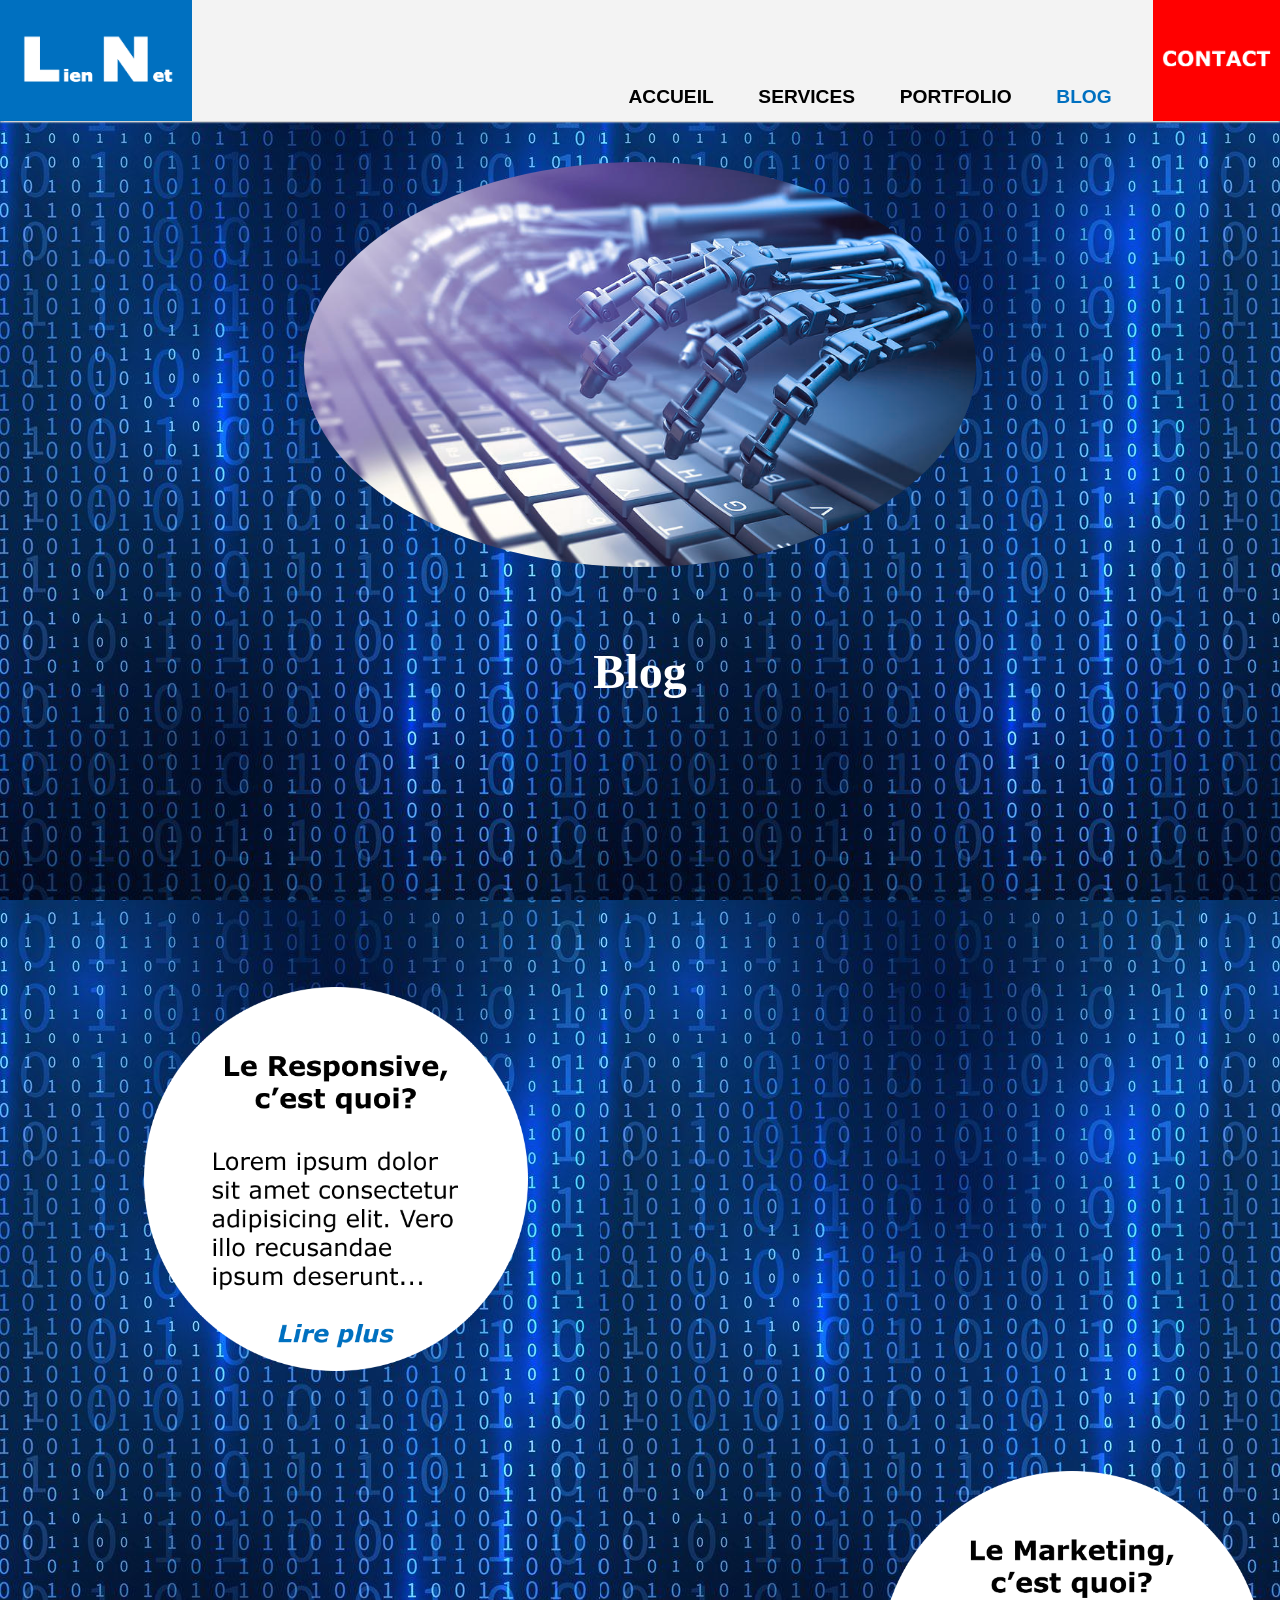
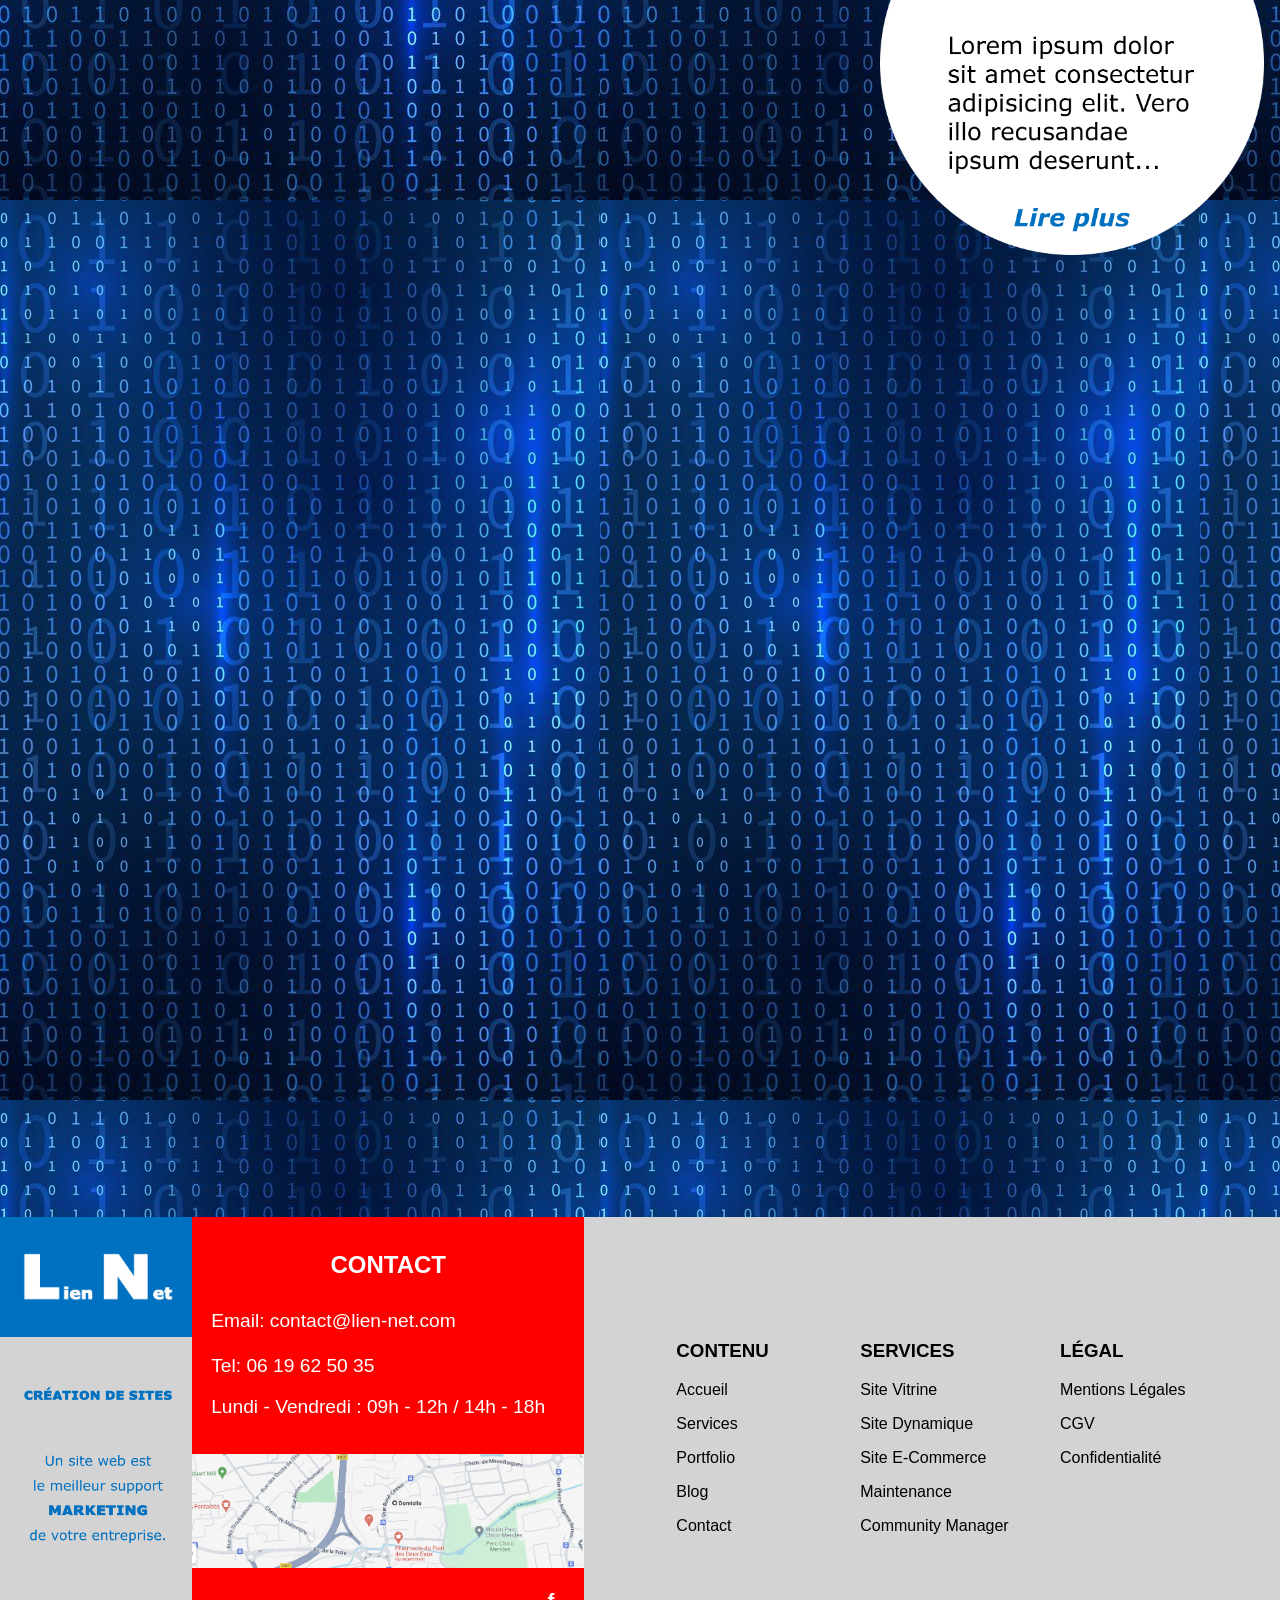
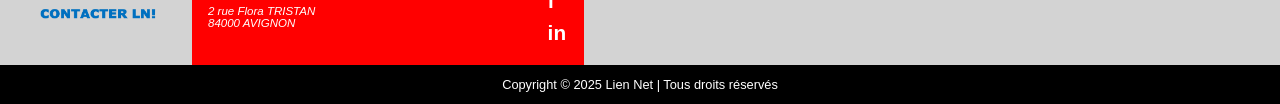
<file: LienNet/fichiers/LienNetBGE/blog.html>
<!DOCTYPE html>

<html lang="fr">



<!-- DEBUT METADONNEES -->

<head>

  <meta charset="UTF-8">

  <meta name="viewport" content="width=device-width, initial-scale=1.0">

  <title>Lien Net BGE</title>
  
  <link rel="icon" type="image/x-icon" href="assets/images/favicon.png">
  
  <link rel="stylesheet" href="styles/main.css">

  <link rel="stylesheet" href="styles/header.css">

  <link rel="stylesheet" href="styles/footer.css">

  <link rel="stylesheet" href="styles/blog.css">

</head>

<!-- FIN METADONNEES -->






<body>



  <!-- ******************************** DEBUT HEADERBAR ******************************** -->

  <!-- HEADBAR : HEADER/LOGO + NAVIGATION/(ACCUEIL + SERVICES + PORTFOLIO + BLOG + CONTACT) -->



  <div id="headbar">



    <!-- DEBUT HEADER -->

    <header>

      <a href="index.html">
        
        <img src="assets/images/logo.png" alt="création de sites web">
      
      </a>
       
    </header>

    <!-- FIN HEADER -->



    <!-- DEBUT NAVIGATION -->

    <nav>

      <div id="menu">

        <div id="accueil"><a href="index.html">ACCUEIL</a></div>

        <div id="services"><a href="services.html">SERVICES</a></div>

        <div id="portfolio"><a href="portfolio.html">PORTFOLIO</a></div>

        <div id="blog"><a href="blog.html">BLOG</a></div>

      </div>

      <div id="contact">
        
        <a href="contact.html">
          
          <img src="assets/images/contact.png" alt="CONTACT">
        
        </a>
      
      </div>

    </nav>

    <!-- FIN NAVIGATION -->


  </div>

  <!-- ||||||||||||||||||||||||||||||| FIN HEADBAR ||||||||||||||||||||||||||||||| -->






  <!-- ******************************** DEBUT ANCRE ******************************** --> 
  
  <!-- HAUT DE PAGE SITUE SOUS LE HEADBAR -->

  <div id="haut">haut</div>

  <!-- |||||||||||||||||||||||||||||||| FIN ANCRE |||||||||||||||||||||||||||||||| -->  


 
  
  






  <!-- ******************************** DEBUT PAGE BLOG ******************************** -->

  

  <!-- DEBUT ACCROCHE CONTAINER -->

  <section id="accroche">
    <img src="assets/images/blogrobot.jpg" alt="ÉCRIRE">
  </section>

  <h1>
    Blog
  </h1>

  <!-- FIN ACCROCHE CONTAINER -->






  <!-- DEBUT BLOG CONTAINER -->

  <section id="bblog">
    
    <article class="slide-in" id="slideInElement1">
      <a href="#a1.html"><img src="assets/images/ba1.png" alt="RESPONSIVE"></a>
    </article>
    
    <article class="slide-in" id="slideInElement2">
      <a href="#aé.html"><img src="assets/images/ba2.png" alt="MARKETING"></a>
    </article>

  </section>



  <!-- DEBUT BLOG CONTAINER -->







  <!-- ||||||||||||||||||||||||||||||| FIN PAGE BLOG ||||||||||||||||||||||||||||||| -->
















  <!-- ******************************** DEBUT BAS DE PAGE ******************************** -->

  <!-- BAS DE PAGE : HORIZONTAL RULE TRANSPARENTE, FLECHE VERS LE HAUT, FOOTER -->



  <!-- HORIZONTAL RULE TRANSPARENTE -->
  
  <hr> 
  

  
  <!-- DEBUT FLECHE VERS LE HAUT CONTAINER -->

  <div id="sticky">

    <a href="#haut"><img src="assets/icones/up.png" alt="RETOUR HDP"></a>

  </div>

  <!-- FIN FLECHE VERS LE HAUT CONTAINER -->



  <!-- ******************************** DEBUT FOOTER ******************************** -->

  <footer>



    <!-- DEBUT Pied De Page -->

    <div id="pdp">



      <!-- DEBUT A PROPOS CONTAINER -->

      <div id="apropos">

        <header>

          <a href="index.html">
            
            <img src="assets/images/logo.png" alt="création de sites web">
          
          </a>
           
        </header>

        <div id="fcv">

          <img src="assets/images/cv.png" alt="cv">

        </div>

      </div>  
      
      <!-- FIN A PROPOS CONTAINER -->



      <!-- DEBUT BLOC CONTACT/COORDONNEES CONTAINER -->

      <div id="fcontact">

        <h2>CONTACT</h2>

        <div id="fmail">
          
          <a href="mailto:contact@lien-net.com">Email: contact@lien-net.com</a>
        
        </div>

        <div id="ftel">
          
          <a href="tel:0619625035">Tel: 06 19 62 50 35</a>
        
        </div>

        <div id="fhoraires">
          
          <p>Lundi - Vendredi : 09h - 12h / 14h - 18h</p>
        
        </div>

        

        <div id="fplan">
          
          <img src="assets/images/mapsdomicile.png" alt="plan">
        
        </div>

        <!-- DEBUT SOUS PLAN CONTAINER -->

        <div id="fsousplan">

          <address>

            2 rue Flora TRISTAN

            <br>

            84000 AVIGNON

          </address>

          <!-- DEBUT RESEAUX SOCIAUX CONTAINER -->

          <div id="frs">

            <div id="ffb">

              <a href="https://www.facebook.com/helene.serre.58/" target="_blank">f</a>
            
            </div>



            <div id="fin">

              <a href="https://www.linkedin.com/feed/" target="_blank">in</a>

            </div>

          </div>

          <!-- FIN RESEAUX SOCIAUX CONTAINER -->

        </div>

        <!-- FIN SOUS PLAN CONTAINER -->

      </div>

      <!-- FIN BLOC CONTACT/COORDONNEES CONTAINER -->




      <!-- DEBUT RECAPITULATIF -->

      <div id="frecap">

        <!-- DEBUT NAVIGATION -->

        <div id="fcontenu">

          <h3>CONTENU</h3>

          <p><a href="index.html">Accueil</a></p>
          <p><a href="services.html">Services</a></p>
          <p><a href="portfolio.html">Portfolio</a></p>
          <p><a href="blog.html">Blog</a></p>
          <p><a href="contact.html">Contact</a></p>
          
        </div>

        <!-- FIN NAVIGATION -->



        <!-- DEBUT SERVICES -->

        <div id="fservices">

          <h3>SERVICES</h3>

          <p><a href="services.html">Site Vitrine</a></p>
          <p><a href="services.html">Site Dynamique</a></p>
          <p><a href="services.html">Site E-Commerce</a></p>
          <p><a href="services.html">Maintenance</a></p>
          <p><a href="services.html">Community Manager</a></p>
          
        </div>

        <!-- FIN SERVICES --> 
  
        

        <!-- DEBUT INFORMATIONS -->

        <div id="flegal">

          <h3>LÉGAL</h3>

          <p><a href="services.html">Mentions Légales</a></p>
          <p><a href="services.html">CGV</a></p>
          <p><a href="services.html">Confidentialité</a></p>

        </div>

        <!-- FIN INFORMATIONS --> 
        
      </div>

      <!-- FIN RECAPITULATIF -->

    </div>

    <!-- FIN Pied De Page -->






    <!-- DEBUT COPYRIGHT -->

    <div id="fcopyright">Copyright &copy 2025 Lien Net | Tous droits réservés</div>

    <!-- FIN COPYRIGHT -->

    

  </footer>
  

  
  <!-- ||||||||||||||||||||||||||||||| FIN FOOTER ||||||||||||||||||||||||||||||| -->

  <!-- ||||||||||||||||||||||||||||||| FIN BAS DE PAGE ||||||||||||||||||||||||||||||| -->

  <script>
    document.addEventListener('scroll', function() {
        const element = document.getElementById('slideInElement1');
        const position = element.getBoundingClientRect();

        // Check if the element is in the viewport
        if (position.top < window.innerHeight && position.bottom >= 0) {
            element.classList.add('active');
        }
    });
  </script>

</body>

</html>
</file>
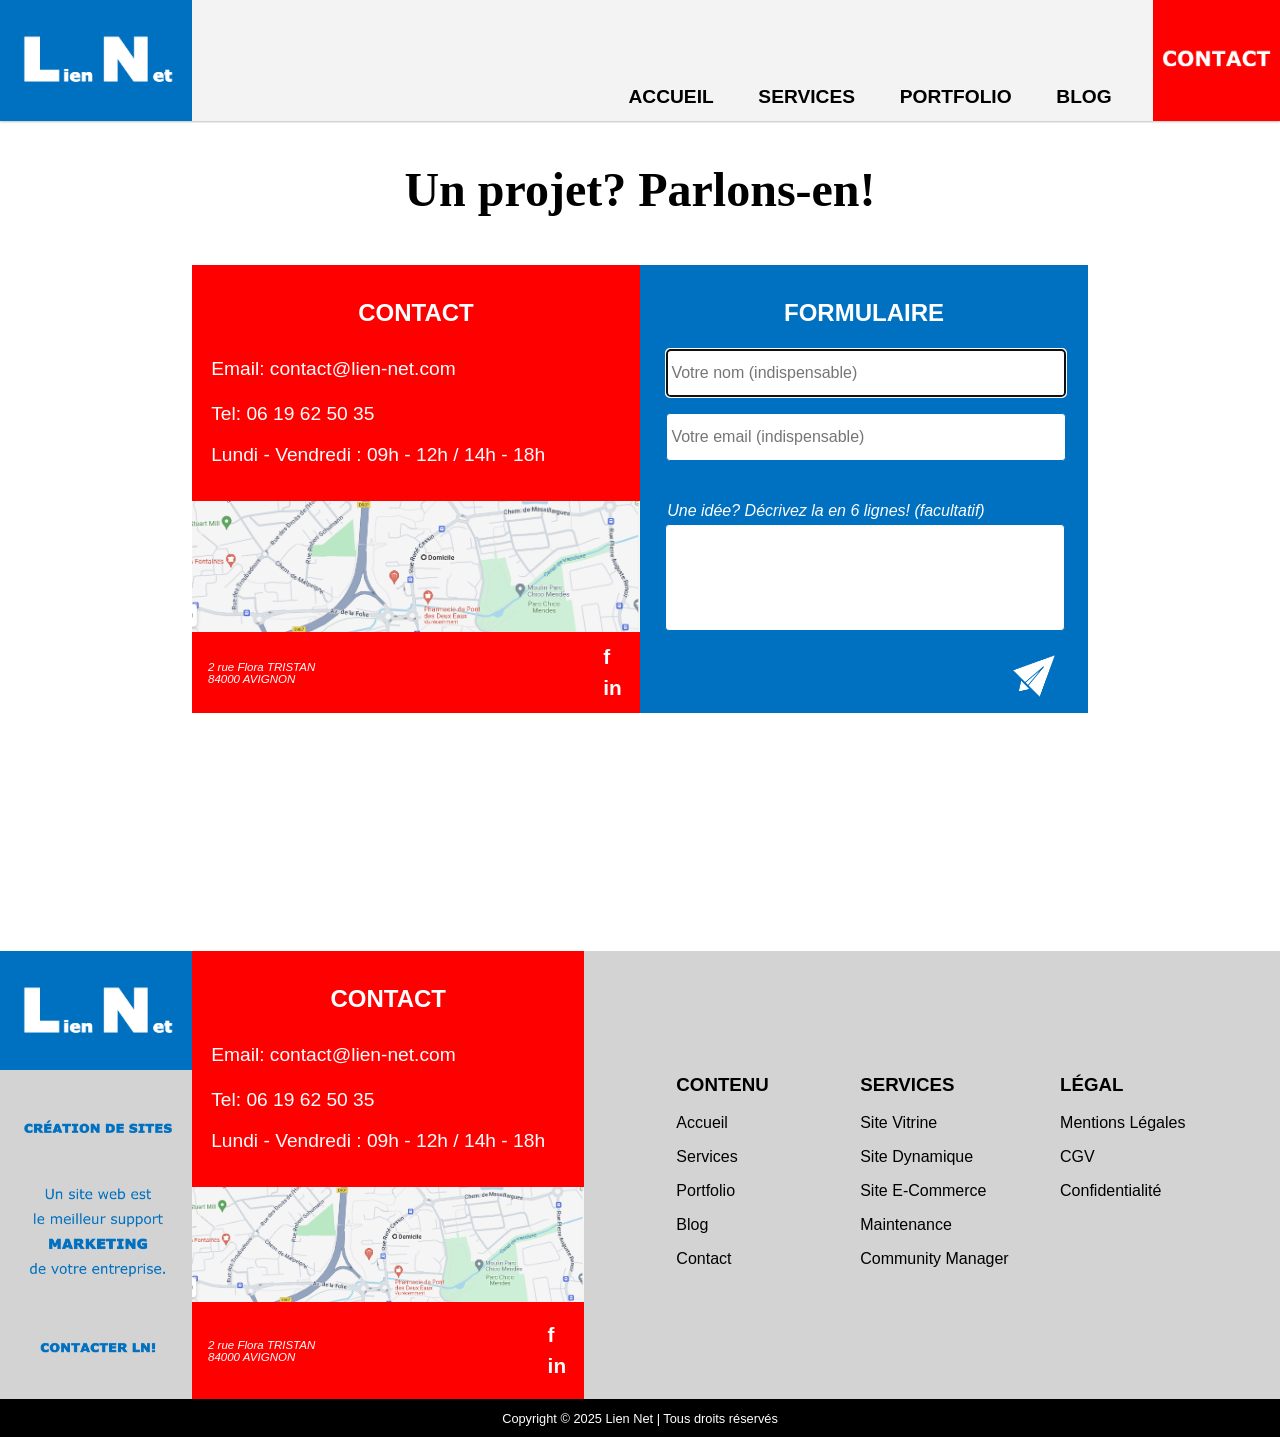
<file: LienNet/fichiers/LienNetBGE/contact.html>
<!DOCTYPE html>

<html lang="fr">



<!-- DEBUT METADONNEES -->

<head>

  <meta charset="UTF-8">

  <meta name="viewport" content="width=device-width, initial-scale=1.0">

  <title>Lien Net BGE</title>
  
  <link rel="icon" type="image/x-icon" href="assets/images/favicon.png">
  
  <link rel="stylesheet" href="styles/main.css">

  <link rel="stylesheet" href="styles/header.css">

  <link rel="stylesheet" href="styles/footer.css">

  <link rel="stylesheet" href="styles/contact.css">

</head>

<!-- FIN METADONNEES -->






<body>



  <!-- ******************************** DEBUT HEADERBAR ******************************** -->

  <!-- HEADBAR : HEADER/LOGO + NAVIGATION/(ACCUEIL + SERVICES + PORTFOLIO + BLOG + CONTACT) -->



  <div id="headbar">



    <!-- DEBUT HEADER -->

    <header>

      <a href="index.html">
        
        <img src="assets/images/logo.png" alt="création de sites web">
      
      </a>
       
    </header>

    <!-- FIN HEADER -->



    <!-- DEBUT NAVIGATION -->

    <nav>

      <div id="menu">

        <div id="accueil"><a href="index.html">ACCUEIL</a></div>

        <div id="services"><a href="services.html">SERVICES</a></div>

        <div id="portfolio"><a href="portfolio.html">PORTFOLIO</a></div>

        <div id="blog"><a href="blog.html">BLOG</a></div>

      </div>

      <div id="contact">
        
        <a href="contact.html">
          
          <img src="assets/images/contact.png" alt="CONTACT">
        
        </a>
      
      </div>

    </nav>

    <!-- FIN NAVIGATION -->


  </div>

  <!-- ||||||||||||||||||||||||||||||| FIN HEADBAR ||||||||||||||||||||||||||||||| -->






  <!-- ******************************** DEBUT ANCRE ******************************** --> 
  
  <!-- HAUT DE PAGE SITUE SOUS LE HEADBAR -->

  <div id="haut">haut</div>

  <!-- ||||||||||||||||||||||||||||||| FIN ANCRE ||||||||||||||||||||||||||||||| -->  









  <!-- ******************************** DEBUT CONTACT ******************************** -->

  <!-- ACCROCHE + CONTACT + FORMULAIRE -->



  <!-- DEBUT ACCROCHE CONTAINER -->

  <h1>
    Un projet? Parlons-en!
  </h1>

  <!-- FIN ACCROCHE CONTAINER -->



  <!-- DEBUT PAGE CONTACT CONTAINER -->

  <section id="pccontact">


    
    <!-- DEBUT CONTACT/COORDONNEES CONTAINER -->

    <div id="ccontact">

      <h2>CONTACT</h2>

      <div id="cmail">
        
        <a href="mailto:contact@lien-net.com">Email: contact@lien-net.com</a>
      
      </div>

      <div id="ctel">
        
        <a href="tel:0619625035">Tel: 06 19 62 50 35</a>
      
      </div>

      <div id="choraires">
        
        <p>Lundi - Vendredi : 09h - 12h / 14h - 18h</p>
      
      </div>

      

      <div id="cplan">
        
        <img src="assets/images/mapsdomicile.png" alt="plan">
      
      </div>

      <!-- DEBUT SOUS PLAN CONTAINER -->

      <div id="csousplan">

        <address>

          2 rue Flora TRISTAN

          <br>

          84000 AVIGNON

        </address>

        <!-- DEBUT RESEAUX SOCIAUX CONTAINER -->

        <div id="crs">

          <div id="cfb">

            <a href="https://www.facebook.com/helene.serre.58/" target="_blank">f</a>
          
          </div>



          <div id="cin">

            <a href="https://www.linkedin.com/feed/" target="_blank">in</a>

          </div>

        </div>

        <!-- FIN RESEAUX SOCIAUX CONTAINER -->

      </div>

      <!-- FIN SOUS PLAN CONTAINER -->

    </div>

    <!-- FIN CONTACT/COORDONNEES CONTAINER -->

    

    <!-- DEBUT FORMULAIRE CONTAINER -->

    <div id="cformulaire">

      <form action="/action_page.php" method="post" target="_blank">

        <legend><h2>FORMULAIRE</h2></legend>

        <input type="text" id="name" name="fname" size="50" title="Votre nom" autofocus
        placeholder="Votre nom (indispensable)" required>

        <input type="email" id="email" name="email" size="50" title="Votre email" 
        placeholder="Votre email (indispensable)" required>

        <label for="message">Une idée? Décrivez la en 6 lignes! (facultatif)</label>
        <textarea name="message" rows="6" cols="47" title="Message"></textarea>

        <input type="image" src="assets/images/envoi.png" alt="SUBMIT" 
        width="42em" height="42em">

      </form>

    </div>

    <!-- FIN FORMULAIRE CONTAINER -->

  </section>

  <!-- FIN PAGE CONTACT CONTAINER -->










  <!-- ||||||||||||||||||||||||||||||| FIN CONTACT ||||||||||||||||||||||||||||||| -->
















  <!-- ******************************** DEBUT BAS DE PAGE ******************************** -->

  <!-- BAS DE PAGE : HORIZONTAL RULE TRANSPARENTE, FLECHE VERS LE HAUT, FOOTER -->



  <!-- HORIZONTAL RULE TRANSPARENTE -->
  
  <hr> 
  

  
  <!-- DEBUT FLECHE VERS LE HAUT CONTAINER -->

  <div id="sticky">

    <a href="#haut"><img src="assets/icones/arriba.png" alt="flèche retour haut de page"></a>

  </div>

  <!-- FIN FLECHE VERS LE HAUT CONTAINER -->



  <!-- ******************************** DEBUT FOOTER ******************************** -->

  <footer>



    <!-- DEBUT Pied De Page -->

    <div id="pdp">



      <!-- DEBUT A PROPOS CONTAINER -->

      <div id="apropos">

        <header>

          <a href="index.html">
            
            <img src="assets/images/logo.png" alt="création de sites web">
          
          </a>
           
        </header>

        <div id="fcv">

          <img src="assets/images/cv.png" alt="CV">

        </div>

      </div>  
      
      <!-- FIN A PROPOS CONTAINER -->



      <!-- DEBUT BLOC CONTACT/COORDONNEES CONTAINER -->

      <div id="fcontact">

        <h2>CONTACT</h2>

        <div id="fmail">
          
          <a href="mailto:contact@lien-net.com">Email: contact@lien-net.com</a>
        
        </div>

        <div id="ftel">
          
          <a href="tel:0619625035">Tel: 06 19 62 50 35</a>
        
        </div>

        <div id="fhoraires">
          
          <p>Lundi - Vendredi : 09h - 12h / 14h - 18h</p>
        
        </div>

        

        <div id="fplan">
          
          <img src="assets/images/mapsdomicile.png" alt="plan">
        
        </div>

        <!-- DEBUT SOUS PLAN CONTAINER -->

        <div id="fsousplan">

          <address>

            2 rue Flora TRISTAN

            <br>

            84000 AVIGNON

          </address>

          <!-- DEBUT RESEAUX SOCIAUX CONTAINER -->

          <div id="frs">

            <div id="ffb">

              <a href="https://www.facebook.com/helene.serre.58/" target="_blank">f</a>
            
            </div>



            <div id="fin">

              <a href="https://www.linkedin.com/feed/" target="_blank">in</a>

            </div>

          </div>

          <!-- FIN RESEAUX SOCIAUX CONTAINER -->

        </div>

        <!-- FIN SOUS PLAN CONTAINER -->

      </div>

      <!-- FIN BLOC CONTACT/COORDONNEES CONTAINER -->




      <!-- DEBUT RECAPITULATIF -->

      <div id="frecap">

        <!-- DEBUT NAVIGATION -->

        <div id="fcontenu">

          <h3>CONTENU</h3>

          <p><a href="index.html">Accueil</a></p>
          <p><a href="services.html">Services</a></p>
          <p><a href="portfolio.html">Portfolio</a></p>
          <p><a href="blog.html">Blog</a></p>
          <p><a href="contact.html">Contact</a></p>
          
        </div>

        <!-- FIN NAVIGATION -->



        <!-- DEBUT SERVICES -->

        <div id="fservices">

          <h3>SERVICES</h3>

          <p><a href="services.html">Site Vitrine</a></p>
          <p><a href="services.html">Site Dynamique</a></p>
          <p><a href="services.html">Site E-Commerce</a></p>
          <p><a href="services.html">Maintenance</a></p>
          <p><a href="services.html">Community Manager</a></p>
          
        </div>

        <!-- FIN SERVICES --> 
  
        

        <!-- DEBUT INFORMATIONS -->

        <div id="flegal">

          <h3>LÉGAL</h3>

          <p><a href="services.html">Mentions Légales</a></p>
          <p><a href="services.html">CGV</a></p>
          <p><a href="services.html">Confidentialité</a></p>

        </div>

        <!-- FIN INFORMATIONS --> 
        
      </div>

      <!-- FIN RECAPITULATIF -->


    </div>

    <!-- FIN Pied De Page -->



    <!-- DEBUT COPYRIGHT -->

    <div id="fcopyright">Copyright &copy 2025 Lien Net | Tous droits réservés</div>

    <!-- FIN COPYRIGHT -->

    

  </footer>
  

  
  <!-- ||||||||||||||||||||||||||||||| FIN FOOTER ||||||||||||||||||||||||||||||| -->

  <!-- ||||||||||||||||||||||||||||||| FIN BAS DE PAGE ||||||||||||||||||||||||||||||| -->



</body>

</html>
</file>
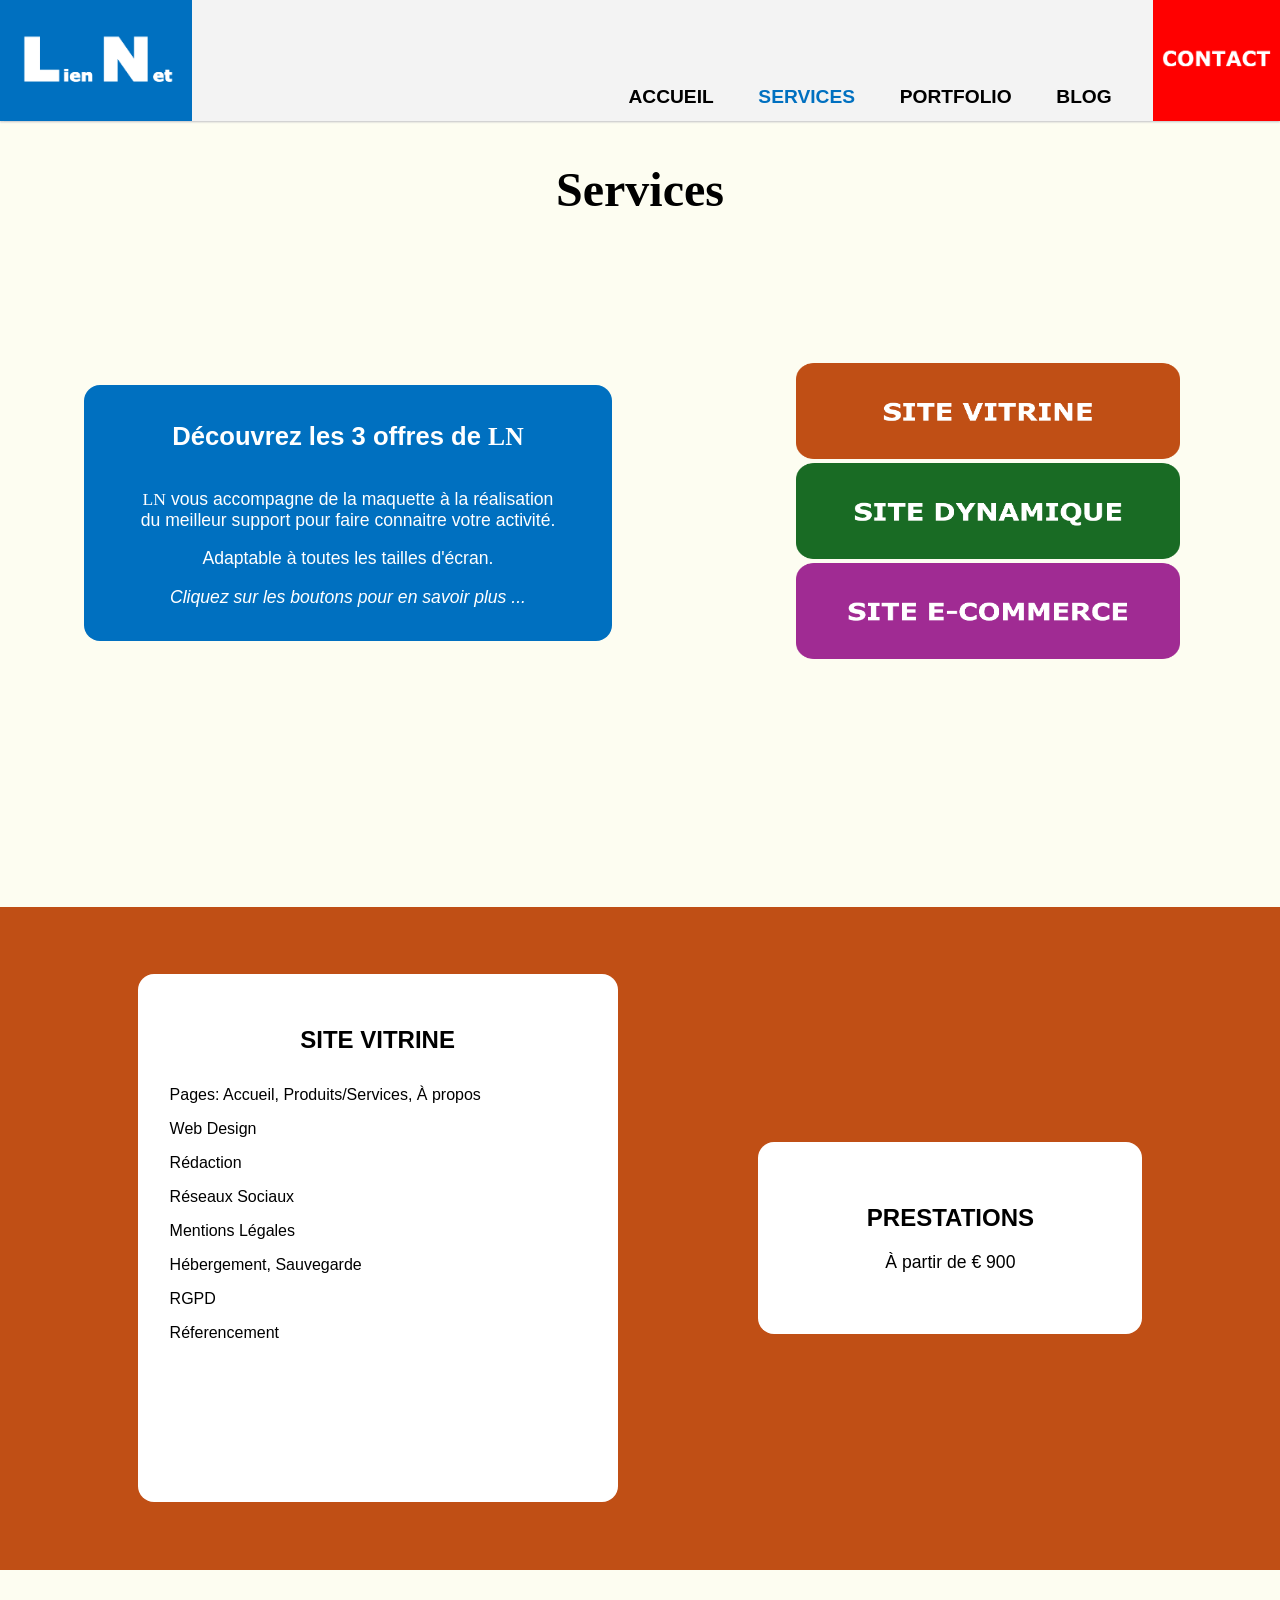
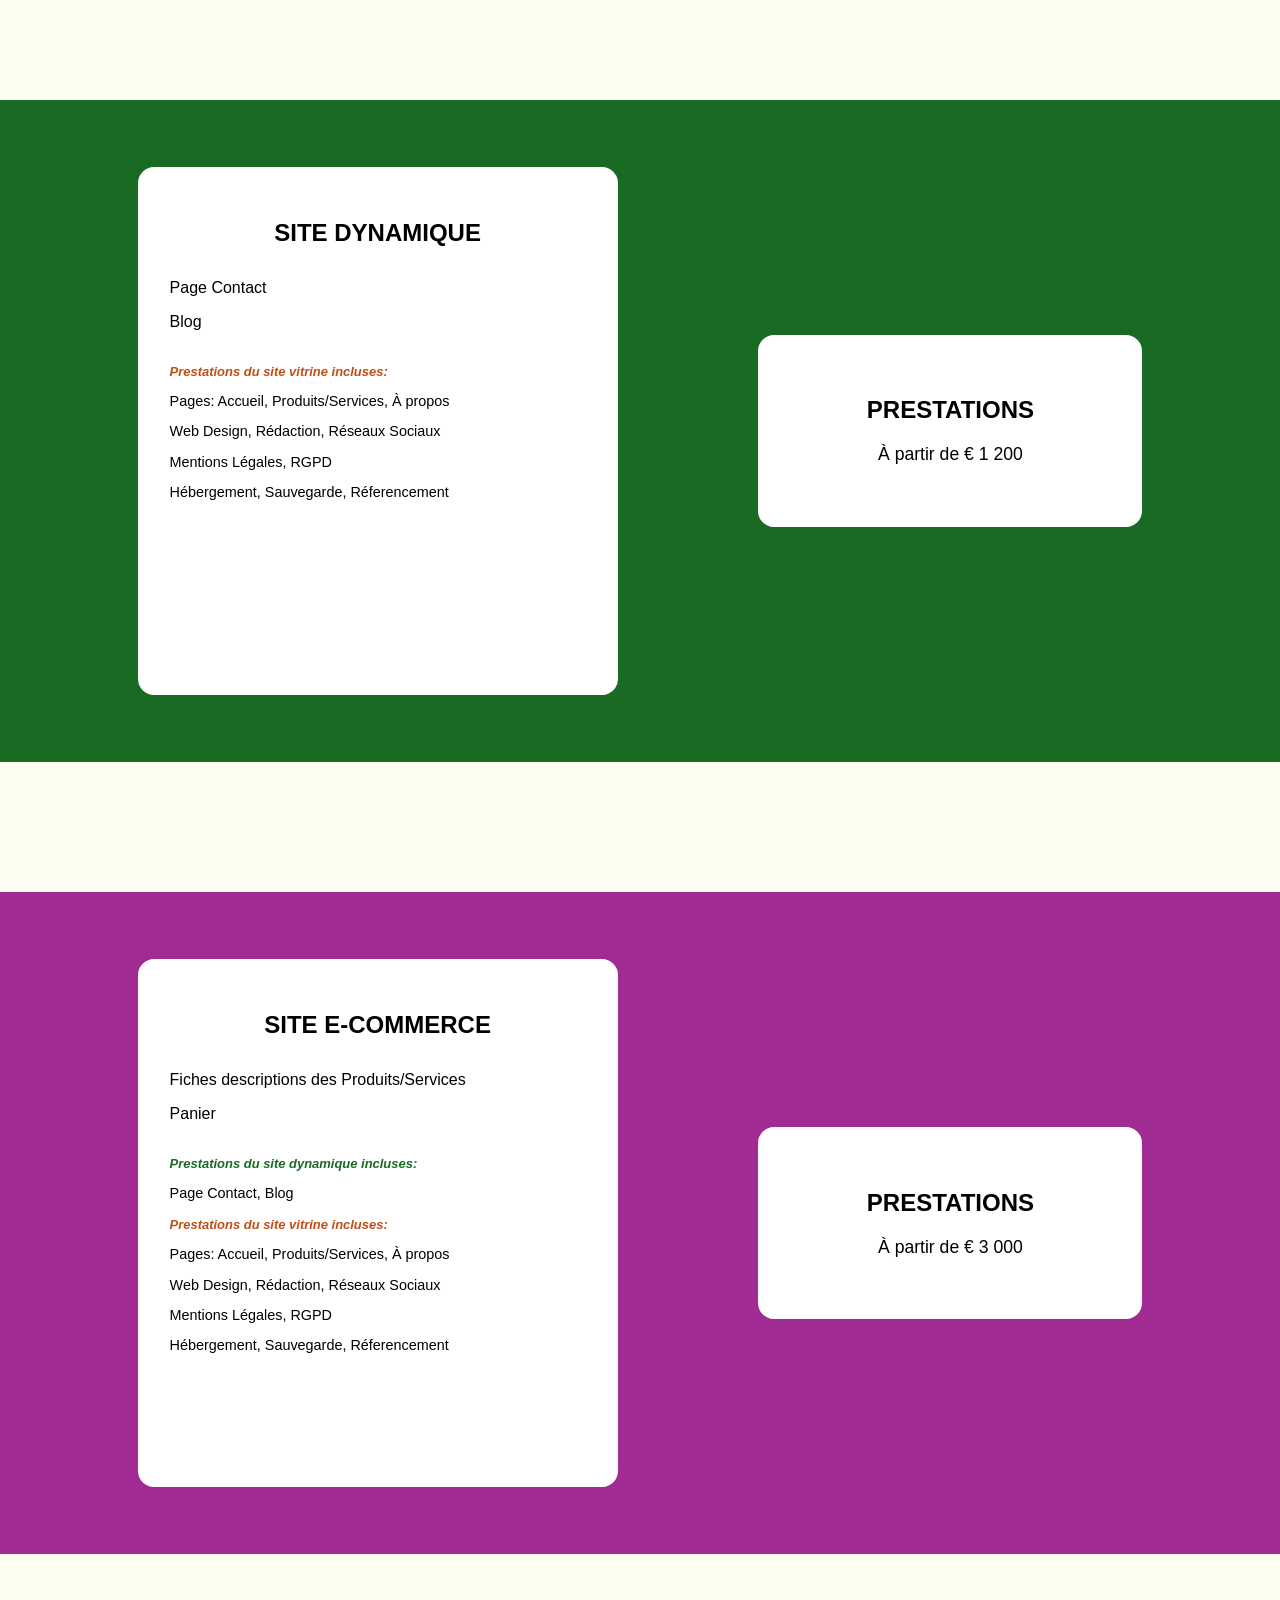
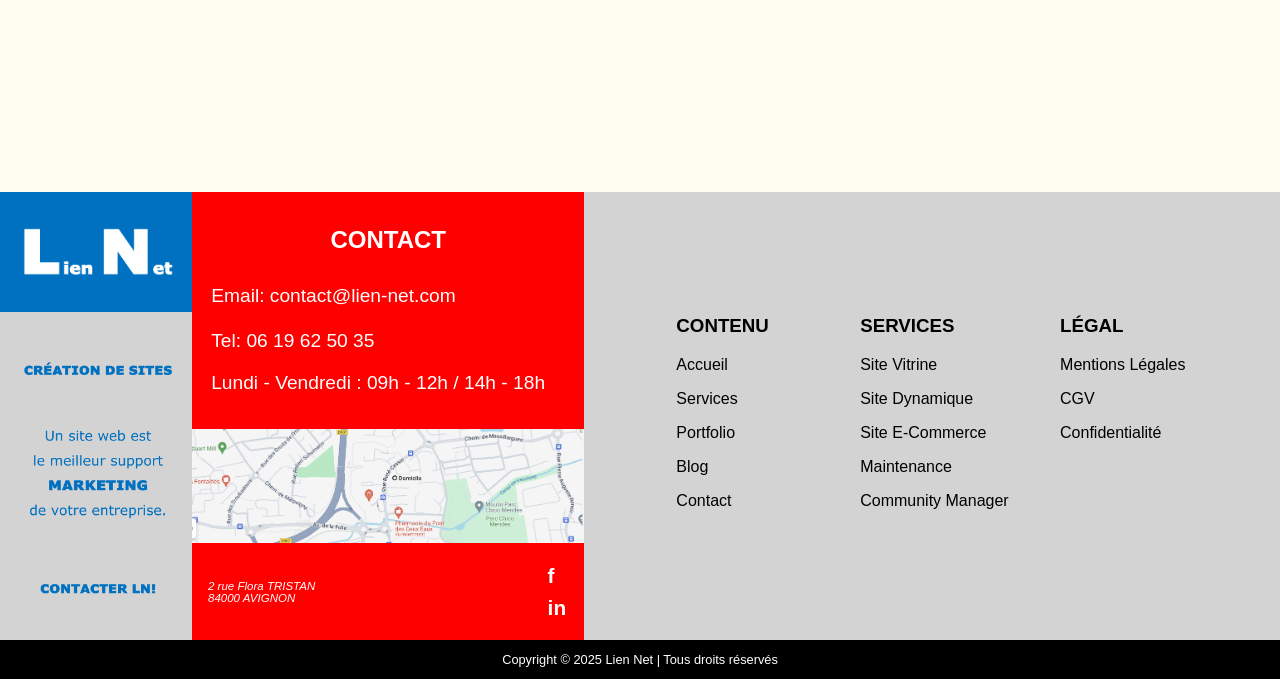
<file: LienNet/fichiers/LienNetBGE/services.html>
<!DOCTYPE html>

<html lang="fr">



<!-- DEBUT METADONNEES -->

<head>

  <meta charset="UTF-8">

  <meta name="viewport" content="width=device-width, initial-scale=1.0">

  <title>Lien Net BGE</title>
  
  <link rel="icon" type="image/x-icon" href="assets/images/favicon.png">
  
  <link rel="stylesheet" href="styles/main.css">

  <link rel="stylesheet" href="styles/header.css">

  <link rel="stylesheet" href="styles/footer.css">

  <link rel="stylesheet" href="styles/services.css">

</head>

<!-- FIN METADONNEES -->






<body>



  <!-- ******************************** DEBUT HEADERBAR ******************************** -->

  <!-- HEADBAR : HEADER/LOGO + NAVIGATION/(ACCUEIL + SERVICES + PORTFOLIO + BLOG + CONTACT) -->



  <div id="headbar">



    <!-- DEBUT HEADER -->

    <header>

      <a href="index.html">
        
        <img src="assets/images/logo.png" alt="création de sites web">
      
      </a>
       
    </header>

    <!-- FIN HEADER -->



    <!-- DEBUT NAVIGATION -->

    <nav>

      <div id="menu">

        <div id="accueil"><a href="index.html">ACCUEIL</a></div>

        <div id="services"><a href="services.html">SERVICES</a></div>

        <div id="portfolio"><a href="portfolio.html">PORTFOLIO</a></div>

        <div id="blog"><a href="blog.html">BLOG</a></div>

      </div>

      <div id="contact">
        
        <a href="contact.html">
          
          <img src="assets/images/contact.png" alt="CONTACT">
        
        </a>
      
      </div>

    </nav>

    <!-- FIN NAVIGATION -->


  </div>

  <!-- ||||||||||||||||||||||||||||||| FIN HEADBAR ||||||||||||||||||||||||||||||| -->






  <!-- ******************************** DEBUT ANCRE ******************************** --> 
  
  <!-- HAUT DE PAGE SITUE SOUS LE HEADBAR -->

  <div id="haut">haut</div>

  <!-- ||||||||||||||||||||||||||||||| FIN ANCRE ||||||||||||||||||||||||||||||| -->  









  <!-- ******************************** DEBUT SERVICES ******************************** -->

  

  <!-- DEBUT ACCROCHE CONTAINER -->

  <h1>
    Services
  </h1>

  <!-- FIN ACCROCHE CONTAINER -->

  




  <!-- DEBUT PRESENTATION CONTAINER  -->
  <section id="spresentation">
    
    <article id="sp1">
    <h2>Découvrez les 3 offres de <span class="ln" id="ln">LN</span></h2>
    <p><span class="ln" id="ln">LN</span> vous accompagne de la maquette à la réalisation 
      du meilleur support pour faire connaitre votre activité.
    </p>
    <p>Adaptable à toutes les tailles d'écran.</p>
    <p><i>Cliquez sur les boutons pour en savoir plus ...</i></p>
    </article>

    <article id="sp2">
      <a href="#sancrev"><img src="assets/images/spvitrine.png" alt="VITRINE"></a>
      <a href="#sancred"><img src="assets/images/spdynamique.png" alt="DYNAMIQUE"></a>
      <a href="#sancree"><img src="assets/images/specommerce.png" alt="E-COMMERCE"></a>
    </article>
    
  </section>
  <!-- FIN PRESENTATION CONTAINER  -->


  
  <!-- DEBUT VITRINE CONTAINER  -->

  <p id="sancrev" style="color: transparent;">Ancre vitrine</p>
  <section id="svitrine">
    <article class="soffre">
      <h2>SITE VITRINE</h2>
      <ul class="sordinaire">
        <li>Pages: Accueil, Produits/Services, À propos</li>
        <li>Web Design</li>
        <li>Rédaction</li>
        <li>Réseaux Sociaux</li>
        <li>Mentions Légales</li>
        <li>Hébergement, Sauvegarde</li>
        <li>RGPD</li>
        <li>Réferencement</li>
      </ul>
    </article>

    <article id="sovitrine">
      <h2>PRESTATIONS</h2>
      <p>À partir de € 900</p>
    </article>
  </section>
  
  <!-- FIN VITRINE CONTAINER  -->






  <!-- DEBUT DYNAMIQUE CONTAINER  -->

  <p id="sancred" style="color: transparent;">Ancre vitrine</p>
  <section id="sdynamique">
    <article class="soffre">
      <h2>SITE DYNAMIQUE</h2>
      <ul class="sordinaire">
        <li>Page Contact</li>
        <li>Blog</li>
      </ul>
      <ul id="sdiv">
        <li id="sdiv">
          <a href="#sancrev">Prestations du site vitrine incluses:</a>
        </li>
        <li>Pages: Accueil, Produits/Services, À propos</li>
        <li>Web Design, Rédaction, Réseaux Sociaux</li>
        <li>Mentions Légales, RGPD</li>
        <li>Hébergement, Sauvegarde, Réferencement</li>
      </ul>     
    </article>

    <article id="sodynamique">
      <h2>PRESTATIONS</h2>
      <p>À partir de € 1 200</p>
    </article>
  </section>

  <!-- FIN DYNAMIQUE CONTAINER  -->






  <!-- DEBUT E-COMMERCE CONTAINER  -->

  <p id="sancree" style="color: transparent;">Ancre vitrine</p>
  <section id="secommerce">
    <article class="soffre">
      <h2>SITE E-COMMERCE</h2>
      <ul class="sordinaire">
        <li>Fiches descriptions des Produits/Services</li>
        <li>Panier</li>
      </ul>
      <ul id="seid">
        <li class="seid">
          <a href="#sancred">Prestations du site dynamique incluses:</a>
        </li>
        <li>Page Contact, Blog</li>
      </ul>
      <ul id="seiv">
        <li class="seiv">
          <a href="#sancrev">Prestations du site vitrine incluses:</a>
        </li>
        <li>Pages: Accueil, Produits/Services, À propos</li>
        <li>Web Design, Rédaction, Réseaux Sociaux</li>
        <li>Mentions Légales, RGPD</li>
        <li>Hébergement, Sauvegarde, Réferencement</li>
      </ul>  



      <ul>
        
        <!-- <li>RGPD</li> -->
        <!-- <li>Google My business</li> -->
        
      </ul>
    </article>

    <article id="soecommerce">
      <h2>PRESTATIONS</h2>
      <p>À partir de € 3 000</p>
    </article>
  </section>

  <!-- FIN E-COMMERCE CONTAINER  -->

  




  <!-- ||||||||||||||||||||||||||||||| FIN SERVICES ||||||||||||||||||||||||||||||| -->
















  <!-- ******************************** DEBUT BAS DE PAGE ******************************** -->

  <!-- BAS DE PAGE : HORIZONTAL RULE TRANSPARENTE, FLECHE VERS LE HAUT, FOOTER -->



  <!-- HORIZONTAL RULE TRANSPARENTE -->
  
  <hr> 
  

  
  <!-- DEBUT FLECHE VERS LE HAUT CONTAINER -->

  <div id="sticky">

    <a href="#haut"><img src="assets/icones/up.png" alt="RETOUR HDP"></a>

  </div>

  <!-- FIN FLECHE VERS LE HAUT CONTAINER -->



  <!-- ******************************** DEBUT FOOTER ******************************** -->

  <footer>



    <!-- DEBUT Pied De Page -->

    <div id="pdp">



      <!-- DEBUT A PROPOS CONTAINER -->

      <div id="apropos">

        <header>

          <a href="index.html">
            
            <img src="assets/images/logo.png" alt="création de sites web">
          
          </a>
           
        </header>

        <div id="fcv">

          <img src="assets/images/cv.png" alt="cv">

        </div>

      </div>  
      
      <!-- FIN A PROPOS CONTAINER -->



      <!-- DEBUT BLOC CONTACT/COORDONNEES CONTAINER -->

      <div id="fcontact">

        <h2>CONTACT</h2>

        <div id="fmail">
          
          <a href="mailto:contact@lien-net.com">Email: contact@lien-net.com</a>
        
        </div>

        <div id="ftel">
          
          <a href="tel:0619625035">Tel: 06 19 62 50 35</a>
        
        </div>

        <div id="fhoraires">
          
          <p>Lundi - Vendredi : 09h - 12h / 14h - 18h</p>
        
        </div>

        

        <div id="fplan">
          
          <img src="assets/images/mapsdomicile.png" alt="plan">
        
        </div>

        <!-- DEBUT SOUS PLAN CONTAINER -->

        <div id="fsousplan">

          <address>

            2 rue Flora TRISTAN

            <br>

            84000 AVIGNON

          </address>

          <!-- DEBUT RESEAUX SOCIAUX CONTAINER -->

          <div id="frs">

            <div id="ffb">

              <a href="https://www.facebook.com/helene.serre.58/" target="_blank">f</a>
            
            </div>



            <div id="fin">

              <a href="https://www.linkedin.com/feed/" target="_blank">in</a>

            </div>

          </div>

          <!-- FIN RESEAUX SOCIAUX CONTAINER -->

        </div>

        <!-- FIN SOUS PLAN CONTAINER -->

      </div>

      <!-- FIN BLOC CONTACT/COORDONNEES CONTAINER -->



      <!-- DEBUT RECAPITULATIF -->

      <div id="frecap">

        <!-- DEBUT NAVIGATION -->

        <div id="fcontenu">

          <h3>CONTENU</h3>

          <p><a href="index.html">Accueil</a></p>
          <p><a href="services.html">Services</a></p>
          <p><a href="portfolio.html">Portfolio</a></p>
          <p><a href="blog.html">Blog</a></p>
          <p><a href="contact.html">Contact</a></p>
          
        </div>

        <!-- FIN NAVIGATION -->



        <!-- DEBUT SERVICES -->

        <div id="fservices">

          <h3>SERVICES</h3>

          <p><a href="services.html">Site Vitrine</a></p>
          <p><a href="services.html">Site Dynamique</a></p>
          <p><a href="services.html">Site E-Commerce</a></p>
          <p><a href="services.html">Maintenance</a></p>
          <p><a href="services.html">Community Manager</a></p>
          
        </div>

        <!-- FIN SERVICES --> 
  
        

        <!-- DEBUT INFORMATIONS -->

        <div id="flegal">

          <h3>LÉGAL</h3>

          <p><a href="services.html">Mentions Légales</a></p>
          <p><a href="services.html">CGV</a></p>
          <p><a href="services.html">Confidentialité</a></p>

        </div>

        <!-- FIN INFORMATIONS --> 
        
      </div>

      <!-- FIN RECAPITULATIF -->


    </div>

    <!-- FIN Pied De Page -->



    <!-- DEBUT COPYRIGHT -->

    <div id="fcopyright">Copyright &copy 2025 Lien Net | Tous droits réservés</div>

    <!-- FIN COPYRIGHT -->

    

  </footer>
  

  
  <!-- ||||||||||||||||||||||||||||||| FIN FOOTER ||||||||||||||||||||||||||||||| -->

  <!-- ||||||||||||||||||||||||||||||| FIN BAS DE PAGE ||||||||||||||||||||||||||||||| -->



</body>

</html>
</file>
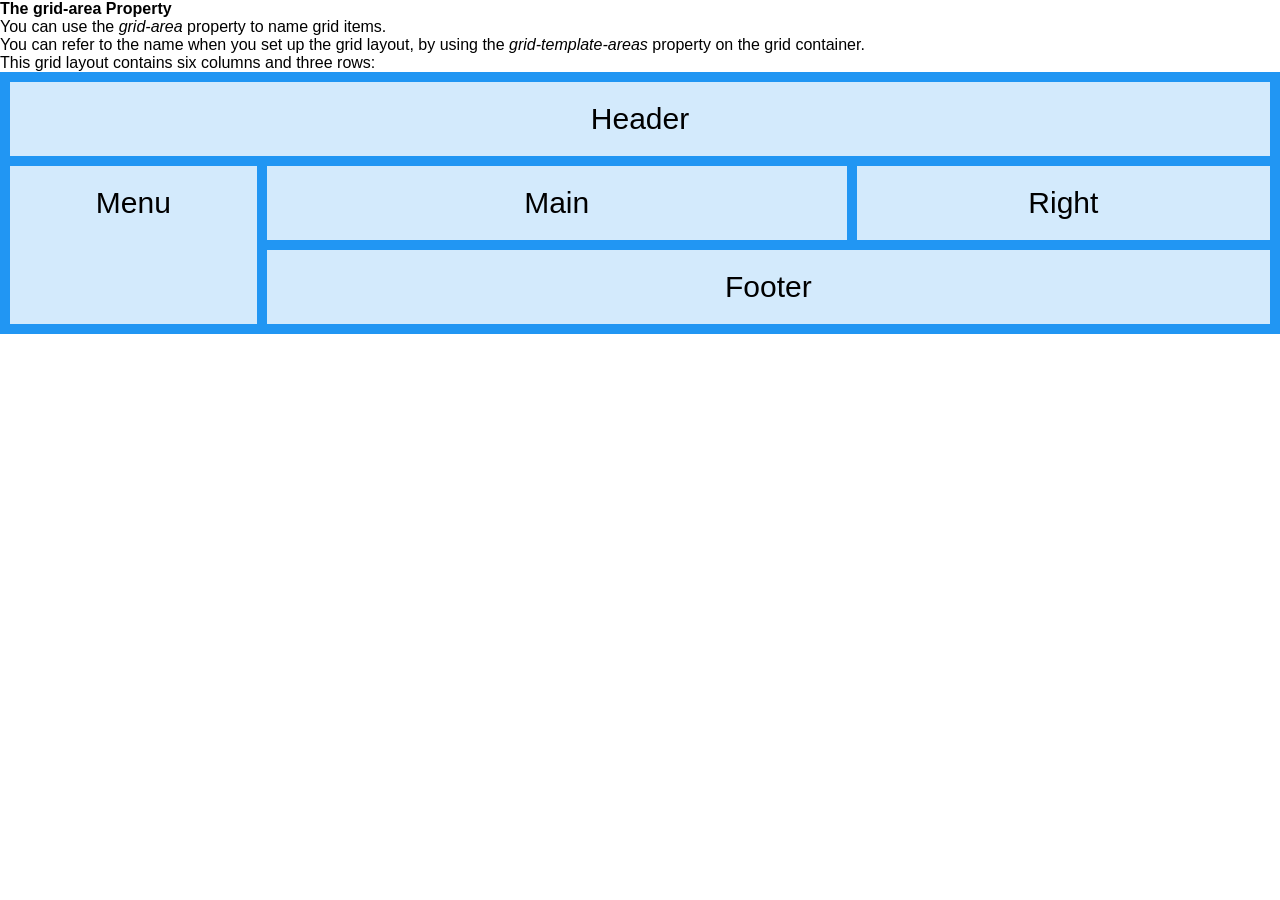
<file: LienNet/fichiers/assets/zedivers/accueil.html>
<!DOCTYPE html>

<html lang="fr">

  <head>

    <meta charset="UTF-8">
    <meta name="viewport" content="width=device-width, initial-scale=1.0">

    <title>LN FINAL3 ACCUEIL</title>

    <link 
          
          rel="icon" 
          
          type="image/x-icon" 
          
          href="../icones/favicon.png">

    <link rel="stylesheet" href="../../styles/main.css">
    <link rel="stylesheet" href="accueil.css">


    <style>

      .item1 { grid-area: header; }

      .item2 { grid-area: menu; }

      .item3 { grid-area: main; }

      .item4 { grid-area: right; }

      .item5 { grid-area: footer; }
      


      .grid-container {

        display: grid;

        grid-template-areas:

          'header header header header header header'

          'menu main main main right right'

          'menu footer footer footer footer footer';

        gap: 10px;

        background-color: #2196F3;

        padding: 10px;

      }
      
      .grid-container > div {

        background-color: rgba(255, 255, 255, 0.8);

        text-align: center;

        padding: 20px 0;

        font-size: 30px;

      }

    </style>

  </head>

  <body>
      
    <h1>The grid-area Property</h1>
    
    <p>You can use the <em>grid-area</em> property to name grid items.</p>
    
    <p>You can refer to the name when you set up the grid layout, 
      by using the <em>grid-template-areas</em> property on the grid container.
    </p>
    
    <p>This grid layout contains six columns and three rows:</p>
    
    <div class="grid-container">
      <div class="item1">Header</div>
      <div class="item2">Menu</div>
      <div class="item3">Main</div>  
      <div class="item4">Right</div>
      <div class="item5">Footer</div>
    </div>
      
  </body>

</html>
</file>
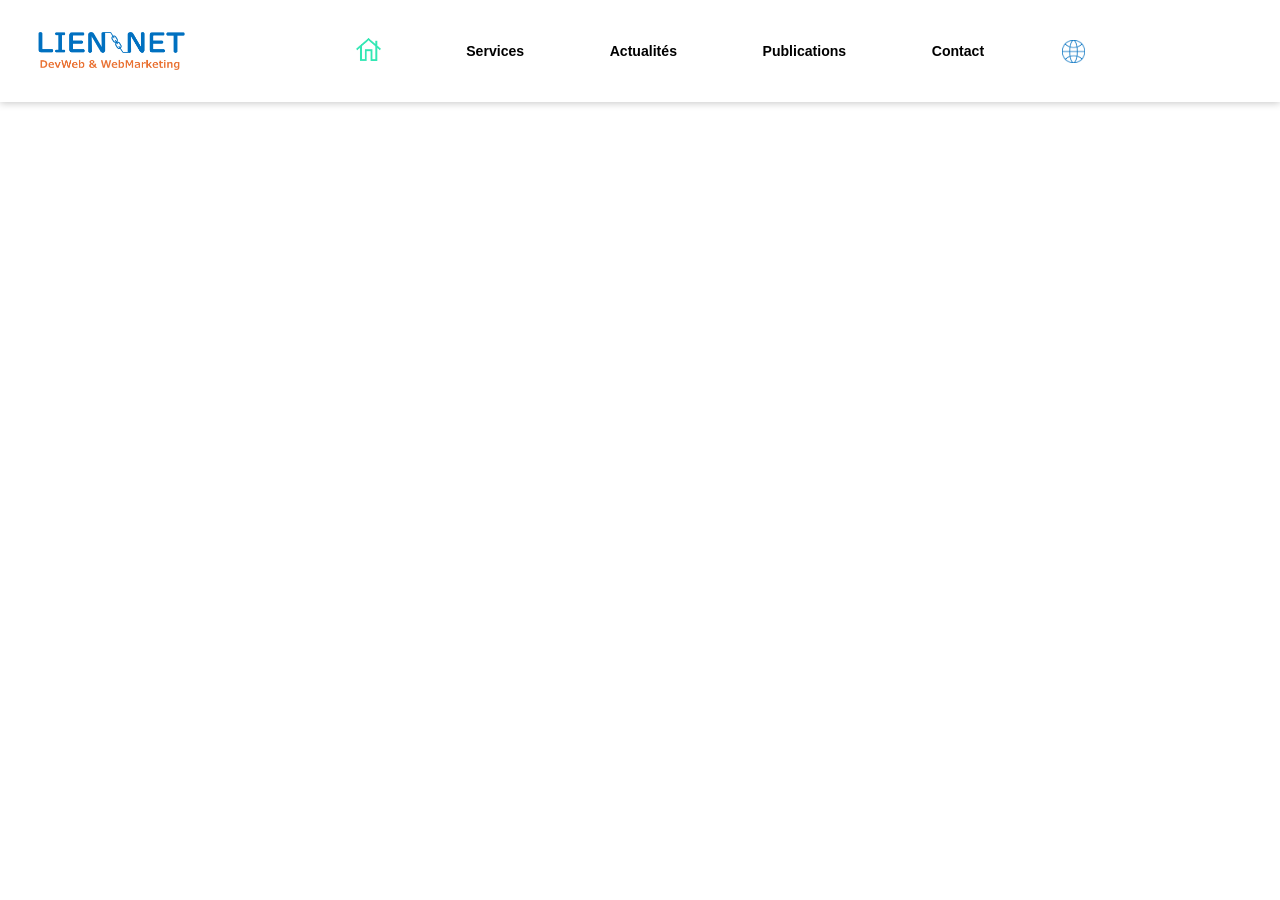
<file: LienNet/fichiers/assets/zedivers/zeheader.html>
<!DOCTYPE html>

  <html lang="fr">

  <head>
    <meta charset="UTF-8">
    <meta name="viewport" content="width=device-width, initial-scale=1.0">
    <title>LN FINAL2 HEADER</title>

    <link 
          
      rel="icon" 
      
      type="image/x-icon" 
      
      href="../icones/favicon.png"
          
    >
    
    <link rel="stylesheet" href="../../styles/main.css">


    <style>

            


      /* *********************************************************************************** */
      /* ***************************** DEBUT EN-TÊTE CONTAINER ***************************** */
      /* *********************************************************************************** */

      #entete {

      display: block;

      width: 100%;
      height: 8vw;

      padding: 0vw 3vw;

      background-color: white;

      position: -webkit-sticky; /* Safari */ 
      position: sticky;
      top: 0;
      z-index: 12;

      display: flex;
      flex-flow: row nowrap;
      justify-content: center;
      align-items: center;
      justify-content: space-between;

      box-shadow: 0vw 0.09vw 0.6vw var(--grey);

      /* border: solid 0.1vw var(--grey); */

      }

      /* /////////////////////////////////////////////////////////////////////////////////// */
      /* ////////////////////////////// FIN EN-TÊTE CONTAINER ////////////////////////////// */
      /* /////////////////////////////////////////////////////////////////////////////////// */






      /* ********************************************************************************** */
      /* ***************************** DEBUT HEADER CONTAINER ***************************** */
      /* ********************************************************************************** */

      #entete header {

      display: inline-block;

      height: 3vw;
      width: auto;

      background-color: white;

      /* padding: 1vw; */

      /* border: solid 0.1vw red; */

      }

      #entete header a {

      display: inline-block;

      height: 3vw;
      width: auto;

      /* padding: 1vw; */

      /* border: solid 0.2vw black; */

      }

      #entete header img {

      display: inline-block;

      height: 3vw;
      width: auto;

      /* padding: 1vw; */

      /* border: solid 0.3vw yellow; */

      }

      /* ////////////////////////////////////////////////////////////////////////////////// */
      /* ////////////////////////////// FIN HEADER CONTAINER ////////////////////////////// */
      /* ////////////////////////////////////////////////////////////////////////////////// */






      /* ********************************************************************************** */
      /* ****************************** DEBUT MENU CONTAINER ****************************** */
      /* ********************************************************************************** */

      #enteteMenu {

      display: inline-block;

      height: 8vw;
      width: 82vw;

      /* border: solid 0.1vw red; */

      }

      #enteteMenu ul {

      display: inline-block;

      height: 8vw;
      width: auto;

      margin: 0vw 12vw;

      list-style-type: none;

      overflow: hidden;

      display: flex;
      justify-content: center;
      align-items: center;
      justify-content: space-between;

      /* padding: 0.6vw; */

      /* border: solid 0.1vw black; */

      }

      #enteteMenu li {

      display: inline-block;

      width: auto;
      height: 6vw;

      display: flex;
      justify-content: center;
      align-items: center;
      justify-content: space-between;

      /* padding: 2.4vw 0vw; */

      border: solid 0.3vw transparent;

      }

      #enteteMenu a {

      font-family: Arial, Helvetica, sans-serif;
      font-size: 1.1vw;
      font-weight: bold;
      color: black;

      display: block;

      width: auto;
      height: auto;

      padding: 0.6vw;

      /* border: solid 0.1vw black; */

      }

      #enteteMenu a:hover {

      color: var(--blue);

      }

      #enteteMenu .enteteActive a, 
      #enteteMenu .enteteActive:hover a {

      color: var(--green);

      }

      /* #enteteMenu li:hover {

      border-top: solid 0.3vw var(--blue);

      } */

      #enteteMenu img {

      height: 1.8vw;
      width: auto;

      }



      /* ************************************************ */
      /* ************ DEBUT LANGUES DROPDOWN ************ */
      /* ************************************************ */

      #enteteLanguesDropdown {

      display: inline-block;

      height: 1.8vw;
      width: 3vw;

      background-color: white;

      display: flex;
      flex-direction: row nowrap;
      justify-content: center;
      align-items: center;

      /* margin-left: 6vw; */

      /* border: solid 0.1vw black; */

      }

      #enteteLanguesDropdown img {

      display: inline-block;

      height: 1.8vw;
      width: auto;

      /* border: solid 0.1vw yellowgreen; */

      }

      #enteteLanguesContent {

      width: auto;
      height: auto;

      background-color: white;

      border: solid 0.1vw var(--green);

      display: none;
      position: absolute;
      z-index: 1;

      }

      #enteteLanguesDropdown:hover #enteteLanguesContent {

      display: inline-block;

      margin-left: 1.8vw;

      }

      #enteteLanguesContent a {

      display: block;

      width: auto;
      height: auto;

      padding: 0.9vw;

      font-family: Arial, Helvetica, sans-serif;
      font-weight: lighter;
      font-size: 0.9vw;
      color: black;

      }

      a#enteteLanguesContentEnglish {

      border-bottom: solid 0.1vw var(--green);

      }

      #enteteLanguesContent a:hover {

      font-weight: normal;
      color: white;

      background-color: var(--green);

      }

      /* //////////////////////////////////////////////// */
      /* ///////////// FIN LANGUES DROPDOWN ///////////// */
      /* //////////////////////////////////////////////// */



      /* ////////////////////////////////////////////////////////////////////////////////// */
      /* /////////////////////////////// FIN MENU CONTAINER /////////////////////////////// */
      /* ////////////////////////////////////////////////////////////////////////////////// */




    </style>
  
  </head>


  <body>
  
    <!-- ********************************************************************************* -->
    <!-- ********************************* DEBUT EN-TÊTE ********************************* -->
    <!-- ********************************************************************************* -->

      <div id="entete">


          
        <!-- ****************************************************************** -->
        <!-- *************************** DEBUT LOGO *************************** -->
        <!-- ****************************************************************** -->

          <header>

            <a 
            
              href="index.html" 
              
              title="Accueil">


            
              <img 
              
                src="../../assets/icones/logoLN.png" 
                
                alt="LOGO DE L'ENTREPRISE LIEN NET"
              >



            </a>

          </header>

        <!-- ////////////////////////////////////////////////////////////////// -->
        <!-- //////////////////////////// FIN LOGO //////////////////////////// -->
        <!-- ////////////////////////////////////////////////////////////////// -->



        <!-- ****************************************************************** -->
        <!-- *************************** DEBUT MENU *************************** -->
        <!-- ****************************************************************** -->

          <nav id="enteteMenu">

            <ul>

              <li class="enteteActive">
                
                <a 
                
                  href="index.html"
                  
                  title="Accueil">


                  
                  <img 
                  
                    src="../../assets/icones/homeGreen.png" 
                    
                    alt="HOME"
                    
                  >


                
                </a>
              
              </li>



              <li>
                
                <a 
                
                  href="services.html"
                  
                  title="Services">
                  
                  Services

                </a>
              
              </li>



              <li>
                
                <a 
                
                  href="actualites.html"
                  
                  title="Actualités">
                  
                  Actualités

                </a>
              
              </li>



              <li>
                
                <a 
                
                  href="publications.html"
                  
                  title="Publications">
                  
                  Publications

                </a>
              
              </li>



              <li>
                
                <a 
                
                  href="contact.html"
                  
                  title="Contact">
                  
                  Contact

                </a>
              
              </li>



              <!-- **************************************************** -->
              <!-- ************** DEBUT LANGUES DROPDOWN ************** -->
              <!-- **************************************************** -->

                <li id="enteteLanguesDropdown">
                  


                  <img 
                  
                    src="../../assets/icones/globeBlue.png" 
                    
                    alt="GLOBE LANGUES"
                    
                  >

                  <div id="enteteLanguesContent">

                    <a 
                    
                      href="english/enindex.html" 
                      
                      id="enteteLanguesContentEnglish"
                      
                      title="English">
                        
                      English
                    
                    </a>

                    <a 
                    
                      href="español/esindex.html"
                      
                      title="Español">
                      
                      Español
                    
                    </a>

                  </div>
                
                </li>

              <!-- //////////////////////////////////////////////////// -->
              <!-- /////////////// FIN LANGUES DROPDOWN /////////////// -->
              <!-- //////////////////////////////////////////////////// -->

            </ul>

          </nav>

        <!-- ////////////////////////////////////////////////////////////////// -->
        <!-- //////////////////////////// FIN MENU //////////////////////////// -->
        <!-- ////////////////////////////////////////////////////////////////// -->



      </div>
  
    <!-- ///////////////////////////////////////////////////////////////////////////////// -->
    <!-- ////////////////////////////////// FIN EN-TÊTE ////////////////////////////////// -->
    <!-- ///////////////////////////////////////////////////////////////////////////////// -->



  </body>

</html>
</file>
<file: LienNet/fichiers/styles/main.css>
/* ********************************************************************************** */
/* *********************************** DEBUT MAIN *********************************** */
/* ********************************************************************************** */






  /* ********************************************************************* */
  /* ************************** DEBUT VARIABLES ************************** */
  /* ********************************************************************* */



    :root {



      --blue: rgb(0, 112, 192);



      --rouille: rgb(233, 113, 50);



      --orange: rgb(252, 151, 9);



      --green: rgb(51, 231, 180);



      --grey: rgb(198, 198, 198);



      --or:rgb(175, 141, 17);



      --black: rgb(33, 33, 41); 




      /* *********** */
      /* ALTERNATIVE */
      /* *********** */
      


      /* --blue: #0070c0; */



      /* --rouille: #e97132; */



      /* --orange: #fc9709; */



      /* --green: #33e7b4; */



      /* --grey: #c6c6c6; */



      /* --or:#af8d11; */



      /* --black: #212129;  */



    }



  /* ///////////////////////////////////////////////////////////////////// */
  /* /////////////////////////// FIN VARIABLES /////////////////////////// */
  /* ///////////////////////////////////////////////////////////////////// */






  /* ******************************************************************** */
  /* ************************** DEBUT ENSEMBLE ************************** */
  /* ******************************************************************** */



    * { 



      font-family:  Verdana, Geneva, Tahoma, sans-serif;

      font-size: 100%;

      text-align: left;

      color: black;



      margin: 0;

      padding: 0;



      box-sizing: border-box; 



    }



  /* //////////////////////////////////////////////////////////////////// */
  /* /////////////////////////// FIN ENSEMBLE /////////////////////////// */
  /* //////////////////////////////////////////////////////////////////// */





  
  /* ******************************************************************** */
  /* **************************** DEBUT LIEN **************************** */
  /* ******************************************************************** */



    a {

  
  
      text-decoration: none;

      text-align: center;
  
      

    }



  /* //////////////////////////////////////////////////////////////////// */
  /* ///////////////////////////// FIN LIEN ///////////////////////////// */
  /* //////////////////////////////////////////////////////////////////// */






  /* ******************************************************************** */
  /* **************************** DEBUT HAUT **************************** */
  /* ******************************************************************** */


    #haut {



      font-size: 1vw;

      color: white;



      width: 3vw;



      background-color: red;



      margin-top: -8vw;



    }



  /* //////////////////////////////////////////////////////////////////// */
  /* ///////////////////////////// FIN HAUT ///////////////////////////// */
  /* //////////////////////////////////////////////////////////////////// */






  /* *********************************************************************** */
  /* ********************** DEBUT RETOUR HAUT DE PAGE ********************** */
  /* *********************************************************************** */



    #arrowUp {



      position: -webkit-sticky;
    
      position: sticky;
    
      bottom: 0vw;
    


      margin-top: 3vw;
    
      margin-bottom: 1.9vw;
    


    }


    
    #arrowUp img{
    

      
      border-radius: 100%;


    
      max-width: 2.4vw;
      
      height: auto;
    

    
      margin-left: 96.3vw;
    

    }


  
  /* /////////////////////////////////////////////////////////////////////// */
  /* /////////////////////// FIN RETOUR HAUT DE PAGE /////////////////////// */
  /* /////////////////////////////////////////////////////////////////////// */






/* ////////////////////////////////////////////////////////////////////////////////// */
/* //////////////////////////////////// FIN MAIN //////////////////////////////////// */
/* ////////////////////////////////////////////////////////////////////////////////// */
</file>
<file: LienNet/fichiers/styles/zeheader.css>
/* ********************************************************************************** */
/* ********************************* DEBUT EN-TÊTE  ********************************* */
/* ********************************************************************************** */



  #entete {



    display: grid;

    grid-template-columns: auto auto auto;

    flex-flow: row nowrap;

    place-content: center space-between;

    align-items: center;
    


    width: 100%;

    height: 8vw;

    padding: 0vw 3vw;



    background-color: white;

    box-shadow: 0vw 0.09vw 0.6vw var(--grey);



    position: -webkit-sticky; /* Safari */ 

    position: sticky;

    top: 0;

    z-index: 12;



  }



  /* ********************************************************************* */
  /* *************************** DEBUT HEADER  *************************** */
  /* ********************************************************************* */



    #entete header {



      grid-column: 1 / 2;



      display: inline-block;



      height: 3vw;

      width: auto;



      background-color: white;



    }



    #entete header a,
    #entete header img {



      display: inline-block;



      height: 3vw;

      width: auto;



    }



    

  /* ////////////////////////////////////////////////////////////////////// */
  /* ///////////////////////////// FIN HEADER ///////////////////////////// */
  /* ////////////////////////////////////////////////////////////////////// */






  /* ********************************************************************** */
  /* ***************************** DEBUT MENU ***************************** */
  /* ********************************************************************** */



    #enteteMenu {



      grid-column: 2 / 3;



      display: flex;

      flex-direction: row nowrap;

      justify-content: center;

      align-items: center;

      justify-content: space-between;



      height: 3vw;

      width: auto;




    }



    #enteteMenu ul {



      display: flex;

      justify-content: center ;

      align-items: center;

      justify-content: space-between;



      height: 3vw;

      width: 36vw;



      list-style-type: none;



      overflow: hidden;


      
    }



    #enteteMenu li {



      display: inline-block;



      display: flex;

      justify-content: center;

      align-items: center;

      justify-content: space-between;



      width: auto;

      height: 3vw;



    }



    #enteteMenu a {



      display: inline-block;


      
      font-family: Arial, Helvetica, sans-serif;

      font-size: 1.1vw;

      font-weight: bold;

      color: black;



      width: auto;

      height: auto;



      padding: 0.6vw;



    }



    #enteteMenu a:hover {



      color: var(--or);



    }



    #enteteActive a, 

    #enteteActive a:hover  {



      color: var(--green);



    }






    /* ******************************************************* */
    /* ******************* DEBUT HOME HOVER ****************** */
    /* ******************************************************* */

      #enteteHome a {

        position: relative;

      
        height: 1.8vw;

        width: auto;


        display: flex;

        justify-content: center;

        align-items: center;


        padding: 1.6vw;


        /* border: solid 0.1vw black; */

      }



      #enteteHome img {

        display: inline-block;


        position: absolute;


        height: 1.8vw;

        width: auto; 


        /* transition: opacity 0.3s ease-in-out; */


        /* border: solid 0.1vw yellowgreen; */

      }



      #enteteHome img#enteteHomeHover {

        opacity: 0;

      }



      #enteteHome:hover img#enteteHomeHover {

        opacity: 1;

      }



      #enteteHome:hover img#enteteHomeDefault {

        opacity: 0;

      }

    /* /////////////////////////////////////////////////////// */
    /* /////////////////// FIN HOME HOVER //////////////////// */
    /* /////////////////////////////////////////////////////// */






    /* ******************************************************** */
    /* ********************* DEBUT CONTACT ******************** */
    /* ******************************************************** */




      #enteteContact {



        grid-column: 3 / 4;



        display: flex;

        flex-direction: row nowrap;
  
        justify-content: center;
  
        align-items: center;
  
        justify-content: center;
  


        height: auto;
  
        width: auto;


        
      }




      #enteteContact a {



        display: inline-block;



        display: flex;

        flex-direction: row nowrap;
  
        justify-content: center;
  
        align-items: center;
  
        justify-content: center;



        height: 3vw;
  
        width: auto;
  
  
  
        padding: 0vw 1.2vw;




        font-family: Arial, Helvetica, sans-serif;

        font-size: 1.1vw;
  
        font-weight: bold;
  
        color: white;



        background-color: var(--rouille);



        border: solid 0.1vw var(--rouille);

        border-radius: 0.3vw;
        

      }



      #enteteContact a:hover {



        color: var(--rouille);



        background-color: white;



        border: solid 0.1vw var(--rouille);



      }

    /* /////////////////////////////////////////////////////// */
    /* ///////////////////// FIN CONTACT ///////////////////// */
    /* /////////////////////////////////////////////////////// */






    /* ******************************************************* */
    /* **************** DEBUT LANGUES DROPDOWN *************** */
    /* ******************************************************* */

      #enteteLanguesDropdown {

        display: inline-block;


        height: 1.8vw;

        width: 3vw;


        background-color: white;


        display: flex;

        flex-direction: row nowrap;

        justify-content: center;

        align-items: center;


        /* margin-left: 6vw; */


        /* border: solid 0.1vw black; */

      }



      #enteteLanguesDropdown img {

        display: inline-block;


        height: 1.8vw;

        width: auto;


        /* border: solid 0.1vw yellowgreen; */

      }



      #enteteLanguesContent {

        width: auto;

        height: auto;


        background-color: white;


        border: solid 0.1vw var(--blue);


        display: none;

        position: absolute;

        z-index: 1;

      }



      #enteteLanguesDropdown:hover #enteteLanguesContent {

        display: inline-block;

        margin-left: 1.8vw;

      }



      #enteteLanguesContent a {

        display: block;


        width: auto;

        height: auto;


        padding: 0.9vw;


        font-family: Arial, Helvetica, sans-serif;

        font-weight: lighter;

        font-size: 0.9vw;

        color: black;

      }



      a#enteteLanguesContentEnglish {

        border-bottom: solid 0.1vw var(--blue);
        
      }



      #enteteLanguesContent a:hover {

        font-weight: normal;

        color: white;


        background-color: var(--blue);

      }

    /* ////////////////////////////////////////////////////// */
    /* //////////////// FIN LANGUES DROPDOWN //////////////// */
    /* ////////////////////////////////////////////////////// */



  /* ///////////////////////////////////////////////////////////////////// */
  /* ///////////////////////////// FIN MENU  ///////////////////////////// */
  /* ///////////////////////////////////////////////////////////////////// */



/* ////////////////////////////////////////////////////////////////////////////////// */
/* ////////////////////////////////// FIN EN-TÊTE  ////////////////////////////////// */
/* ////////////////////////////////////////////////////////////////////////////////// */
</file>
<file: LienNet/fichiers/styles/zefooter.css>
footer {

  display: block;


  border-top: solid 0.03vw var(--grey);

}






/* ************************************************** */
/* ************** DEBUT GRID CONTAINER ************** */
/* ************************************************** */

#footerGrid {

  display: grid;
  justify-content: space-between;

  grid-template-columns: auto auto;
  grid-template-rows: auto auto;

  background-color: white;
  padding: 3vw;

  /* border: solid 0.1vw var(--grey); */

}

#footerGrid div {

  color: black;
  
  background-color: white;

  /* border: solid 0.1vw black; */

}

/* ////////////////////////////////////////////////// */
/* /////////////// FIN GRID CONTAINER /////////////// */
/* ////////////////////////////////////////////////// */






/* ************************************************** */
/* ************** DEBUT LOGO CONTAINER ************** */
/* ************************************************** */

#footerLogo {

  height: 6vw;
  width: auto;

  grid-row: 1 / span 2;

  display: flex;
  flex-flow: column nowrap;
  justify-content: center;
  align-items: center;

  /* border: solid 0.1vw red; */

}

#footerLogo a {

  display: block;

}

#footerLogo img {

  height: 3vw;
  width: auto;

  display: block;

  /* border: solid 0.1vw yellowgreen; */

}

/* /////////////////////////////////////////////////// */
/* //////////////// FIN LOGO CONTAINER /////////////// */
/* /////////////////////////////////////////////////// */






/* ************************************************** */
/* *************** DEBUT RS CONTAINER *************** */
/* ************************************************** */

#footerGridRS {

  grid-column: 2 / span 2;

  display: inline-block;

  width: auto;
  height: 6vw;

  display: flex;
  flex-flow: row nowrap;
  justify-content: end;
  align-items: center;

  /* border: 0.3vw solid black; */

}

#footerRS {

  width: 9vw;

  display: flex;
  flex-flow: row nowrap;
  justify-content: end;
  align-items: center;
  justify-content: space-between;

  /* border: 0.3vw solid red; */

}

#footerFacebook:hover, 
#footerLinkedin:hover {

  color: var(--or);
  
}

#footerRS a {

  font-size: 1.9vw;
  font-weight: bold;

  display: block;

  /* border: solid 0.3vw yellowgreen; */

}



/* ************************** */
/* ** DEBUT XTWITTER HOVER ** */
/* ************************** */

#footerX {

  position: relative;
 
  height: 1.36vw;
  width: auto;

  margin: 0.3vw 1vw 0vw 0vw;

}

#footerX img {

  position: absolute;

  height: 1.36vw;
  width: auto; 

  /* transition: opacity 0.3s ease-in-out; */

}

#footerX img#footerXHover {

  opacity: 0;

}

#footerX:hover img#footerXHover {

  opacity: 1;

}

#footerX:hover img#footerXDefault {

  opacity: 0;

}

/* ////////////////////////// */
/* /// FIN XTWITTER HOVER /// */
/* ////////////////////////// */



/* ////////////////////////////////////////////////// */
/* //////////////// FIN RS CONTAINER //////////////// */
/* ////////////////////////////////////////////////// */






/* ************************************************** */
/* ************** DEBUT LEGAL CONTAINER ************* */
/* ************************************************** */

#footerGridLegal {

  grid-column: 2 / span 2;

  display: inline-block;

  width: auto;
  height: 3vw;

  display: flex;
  flex-flow: row nowrap;
  justify-content: end;
  align-items: center;

  /* border: 0.3vw solid yellowgreen; */

}

#footerLegal {

  width: 26vw;

  display: flex;
  flex-flow: row nowrap;
  justify-content: end;
  align-items: center;
  justify-content: space-between;

  /* border: 0.3vw solid red; */

}

#footerML:hover, 
#footerCGV:hover, 
#footerConf:hover {

  color: var(--or);
  
}

#footerGridLegal a {

  font-size: 1.3vw;

  display: block;

}

/* ////////////////////////////////////////////////// */
/* /////////////// FIN LEGAL CONTAINER ////////////// */
/* ////////////////////////////////////////////////// */






/* ************************************************** */
/* *********** DEBUT COPYRIGHT CONTAINER ************ */
/* ************************************************** */

#footerCopyright {

  grid-column: 2 / span 2;

  display: flex;
  flex-flow: column nowrap;
  justify-content: center;
  align-items: end;

  /* border: 0.3vw solid black; */

}

#footerCopyright p {

  font-size: 0.7vw;

}

/* ////////////////////////////////////////////////// */
/* ///////////// FIN COPYRIGHT CONTAINER //////////// */
/* ////////////////////////////////////////////////// */
</file>
<file: LienNet/fichiers/styles/index.css>
/* *********************************************************************************** */
/* *********************************** DEBUT INDEX *********************************** */
/* *********************************************************************************** */

/* ********************************************************************** */
  /* ************************* DEBUT INTRODUCTION ************************* */
  /* ********************************************************************** */



  #indexIntro {

    display: grid;


    grid-template-columns: 53% 44%;


    grid-template-rows: auto;


    height: auto;

    width: auto;


    background-color: white;


    margin: 0vw 3vw 6vw;


    justify-content: space-between;

    align-items: start;


    /* border: solid 0.3vw black; */

  }



  #indexIntroTexte {

    display: block;

    justify-content: space-between;

    align-items: start;

    align-content:center;


    /* border: solid 0.3vw greenyellow; */

  }



  



  /* **************************************************** */
  /* ******************* DEBUT ITEM 1 ******************* */
  /* **************************************************** */

    h2#indexIntroTexte1 { 

      font-family: Verdana Pro Semibold, Geneva, Tahoma, sans-serif; 

      font-size: 1.3vw;

      color: var(--rouille);


      text-align: left;

      align-content: start;


      padding-top: 16vw;


      /* border: solid 0.3vw red; */

    }

  /* /////////////////////////////////////////////////// */
  /* //////////////////// FIN ITEM 1 /////////////////// */
  /* /////////////////////////////////////////////////// */



  /* **************************************************** */
  /* ******************* DEBUT ITEM 2 ******************* */
  /* **************************************************** */

    h1#indexIntroTexte2 {

      font-family: Georgia, 'Times New Roman', Times, serif;

      font-size: 3.6vw;

      line-height: 5.4vw;


      text-align: left;

      align-content: start;


      padding-top: 1.2vw;


      /* border: solid 0.3vw black; */

    }

    h1#indexIntroTexte2 img {

      height: 2.8vw;

      width: auto;

    }

  /* /////////////////////////////////////////////////// */
  /* //////////////////// FIN ITEM 2 /////////////////// */
  /* /////////////////////////////////////////////////// */



  /* **************************************************** */
  /* ******************* DEBUT ITEM 3 ******************* */
  /* **************************************************** */

   #indexIntroTexte3 {

    font-size: 1.6vw;


    padding-top: 1.6vw;


    /* border: solid 0.3vw red; */

   }


   #indexIntroTexte3 img {

    height: 1.2vw;

    width: auto;

   }

  /* /////////////////////////////////////////////////// */
  /* //////////////////// FIN ITEM 3 /////////////////// */
  /* /////////////////////////////////////////////////// */



  /* **************************************************** */
  /* ******************* DEBUT ITEM 4 ******************* */
  /* **************************************************** */

    #indexIntroTexte4 {

      font-size: 1.1vw;

      text-align: start;

      padding-top: 2.4vw;

      /* border: solid 0.3vw black; */

    }

  /* /////////////////////////////////////////////////// */
  /* //////////////////// FIN ITEM 4 /////////////////// */
  /* /////////////////////////////////////////////////// */
  


  /* **************************************************** */
  /* ******************* DEBUT ITEM 5 ******************* */
  /* **************************************************** */

  #indexIntroTexteBoutons { 
        
    display: flex;

    flex-direction: column;

    justify-content: space-evenly;


    /* padding-top: 6vw; */


    height: auto;

    width: auto;


    /* border: solid 0.3vw red; */
  
  }



  #indexIntroTexteBoutons a {

    display: block;


    font-size: 1.1vw;

    font-weight: bold;


    height: auto;

    width: auto;


    padding: 1vw 1.6vw;

  }



  #indexIntroTexteBoutons #indexIntroBoutonServices {

    color: white;


    background-color: var(--green);


    border: solid 0.1vw var(--green);

    border-radius: 0.3vw;


    height: auto;

    width: 12vw;


    margin: auto;

    margin-top: 6vw;

  }



  #indexIntroTexteBoutons #indexIntroBoutonServices:hover {

    color: var(--green);


    background-color: white;

  }



  #indexIntroTexteBoutons #indexIntroBoutonContact {

    color: white;


    background-color: var(--rouille);


    border: solid 0.1vw var(--rouille);

    border-radius: 0.3vw;


    height: auto;

    width: 9vw;


    margin: auto;

    margin-top: 6vw;

  }



  #indexIntroTexteBoutons #indexIntroBoutonContact:hover {

    color: var(--rouille);
    

    background-color: white;

  }


  /* /////////////////////////////////////////////////// */
  /* //////////////////// FIN ITEM 5 /////////////////// */
  /* /////////////////////////////////////////////////// */











  /* **************************************************** */
  /* ******************* DEBUT IMAGES ******************* */
  /* **************************************************** */

    #indexIntroImage {

      height: auto;

      width: auto;


      display: flex;

      justify-content: center;

      align-items: center;

      align-content:center;


      /* border: solid 0.2vw lightslategray; */

    }




    #indexIntroImage img {

      height: auto;

      width: 40.6vw;

      /* border: solid 0.3vw #AF8D11; */

      /* box-shadow: 0.09vw 0.09vw 0.6vw var(--grey); */

      /* border-radius: 6vw; */

    }


  /* /////////////////////////////////////////////////// */
  /* //////////////////// FIN IMAGES /////////////////// */
  /* /////////////////////////////////////////////////// */









/* ////////////////////////////////////////////////////////////////////// */
/* ////////////////////////// FIN INTRODUCTION ////////////////////////// */
/* ////////////////////////////////////////////////////////////////////// */



/* /////////////////////////////////////////////////////////////////////////////////// */
/* //////////////////////////////////// FIN INDEX //////////////////////////////////// */
/* /////////////////////////////////////////////////////////////////////////////////// */
</file>
<file: LienNet/fichiers/LienNetBGE/styles/main.css>
/* LARGEUR DE MON ECRAN 88.5EM */



*{
  box-sizing: border-box;
}

body{
  margin: 0;
  font-family: Verdana, Geneva, Tahoma, sans-serif;
  font-size: 100%;
  color: black;
}



.ln{
  color: #0070C0; 
  font-family: Verdana Pro Black;
}



/************************************** DEBUT ANIMATION **************************************/

/* Define the keyframes for the slide-in animation */
@keyframes slideInFromBottom {
  0% {
    transform: translateY(100%);
    opacity: 0;
  }
  100% {
    transform: translateY(0);
    opacity: 1;
  }
}

/* Apply the animation to the element */
.slide-in-bottom {
  animation: slideInFromBottom 1s ease-out forwards;
}

/* |||||||||||||||||||||||||||||||||| FIN ANIMATION |||||||||||||||||||||||||||||||||| */







/************************************** DEBUT TITRE **************************************/

h1{
  text-align: center;
  font-family: Georgia, 'Times New Roman', Times, serif;
  font-size: 3em;
}

/* |||||||||||||||||||||||||||||||||| FIN TITRE |||||||||||||||||||||||||||||||||| */










/************************************** DEBUT RESPONSIVE **************************************/
/* FONT-SIZE EN VW (VIEWPORT WIDTH) */
/* |||||||||||||||||||||||||||||||||| FIN RESPONSIVE |||||||||||||||||||||||||||||||||| */
</file>
<file: LienNet/fichiers/LienNetBGE/styles/header.css>
/* LARGEUR DE MON ECRAN 88.5EM */






/* HEADBAR POSITION */
#headbar{
  position: fixed;
  top: 0em;
  left: 0em;
  right: 0em;
  max-width: 100%;
  background-color: white;
  box-shadow: 0em 0.1em 0.1em #d3d3d3;
  display: flex;
  flex-direction: row;
}






/* DEBUT HEADER CONTAINER */

header{
  background-color: #0070C0;
}

/* HEADER LOGO */
header img {
  width: 12em; 
  height: auto;
}

/* FIN HEADER CONTAINER */






/* DEBUT NAVIGATION CONTAINER */

nav{
  background-color: #f3f3f3;
  width: 600em;
  height: auto;
  display: flex;
  flex-direction: row;
  justify-content: flex-end;
  align-items: flex-end;
}

nav > div {
  text-align: center;
}

nav > div a {
  text-decoration: none;
  color: black;
  font-size: 1.2em;
  font-weight: bold;
}






/* DEBUT MENU CONTAINER */

#menu {
  background-color: #f3f3f3;
  width: 33em;
  height: auto;
  margin-right: 1.2em ;
  display: flex;
  flex-direction: row;
  justify-content: flex-end;
  justify-content: space-around;
  align-items: flex-end;
}

#accueil, #services, #portfolio, #blog {
  padding-bottom: 0.1em;
  margin-bottom: 0.6em;
  border-bottom: solid 0.1em transparent;
}

/* FIN MENU CONTAINER */






/* DEBUT CONTACT CONTAINER */

#contact {
  background-color: red;
}


#contact img {
  width: 6.6em;
  height: auto;
}

/* FIN CONTACT CONTAINER */

/* FIN NAVIGATION */
</file>
<file: LienNet/fichiers/LienNetBGE/styles/footer.css>
/* LARGEUR DE MON ECRAN 88.5EM */



/* RUPTURE THEMATIQUE TRANSPARENTE */

hr{
  border: solid 0.1em transparent;
}







/* DEBUT RETOUR HAUT DE PAGE CONTAINER*/

div#sticky {
  position: -webkit-sticky;
  position: sticky;
  bottom: 0em;
}

div#sticky img{
  max-width: 2em;
  height: auto;
  margin-left: 1380px;
  background-color: white;
  border: solid 0.1em #0070C0;
  border-radius: 100%;
}

/* FIN RETOUR HAUT DE PAGE CONTAINER*/






/* DEBUT FOOTER */

/* DEBUT Pied De Page CONTAINER */

#pdp {
  background-color: #d3d3d3;
  width: 100%;
  height: auto;
  display: flex;
  flex-direction: row;
}

/* Pied De Page LINKS */

#frecap > div a {
  text-decoration: none;
  color: black;
}



/* DEBUT A PROPOS CONTAINER */

#apropos {
  background-color: lightgray;
  width: 12em;
}

#fcv {
  text-align: center;
  line-height: 2em;
  color: #0070C0;
  font-weight: 400;
  width: 11em;
  margin: 3em 0.6em 0em;
}

#fcv img {
  width: 11em;
}


/* DEBUT A PROPOS CONTAINER */



/* DEBUT CONTACT/COORDONNEES CONTAINER */

#fcontact {
  width: 28em;
  height: 28em;
  color: white;
  background-color: red;
  display: flex;
  flex-direction: column;
}

#fcontact a {
  text-decoration: none;
  color: white;
}



/* DEBUT TITRE */

#fcontact > h2 {
  text-align: center;
  margin-top: 1.4em;
}

/* FIN TITRE */



/* DEBUT MAIL */

#fmail {
  font-size: 1.2em;
  padding: 0.6em 0em 0.6em 1em;
}

/* FIN MAIL */



/* DEBUT TEL */

#ftel {
  font-size: 1.2em;
  padding: 0.6em 0em 0em 1em;
}

/* FIN TEL */



/* DEBUT HORAIRES */

#fhoraires {
  font-size: 1.2em;
  padding-left: 1em;
}

/* FIN HORAIRES */






/* DEBUT PLAN CONTAINER */

#fplan img {
  width: 100%;
  height: auto;
  padding-top: 1em;
}

/* FIN PLAN CONTAINER */






/* DEBUT SOUS PLAN CONTAINER */

#fsousplan {
  height: 9em;
  margin: 0.1em 1em 0.3em;
  display: flex;
  flex-direction: row;
  justify-content: center;
  align-items: center;
  justify-content: space-between;
}

/* DEBUT ADRESSE CONTAINER */

#fcontact #fsousplan > address {
  font-size: 0.72em;
}

/* FIN ADRESSE CONTAINER */



/* DEBUT RESEAUX SOCIAUX CONTAINER */

#frs {
  width: 1em;
  height: 3em;
  font-size: 1.3em;
  font-weight: bold;
  display: flex;
  flex-direction: column;
  justify-content: space-around;
}

/* FIN RESEAUX SOCIAUX CONTAINER */

/* FIN SOUS PLAN CONTAINER */

/* FIN CONTACT/COORDONNEES CONTAINER */






/* DEBUT RECAPITULATIF CONTAINER*/

#frecap {
  width: 48.5em;
  padding: 0em 4em;
  display: flex;
  flex-direction: row;
  justify-content: space-around;
  align-items: center;
}

#frecap > div {
  height: 15em;
}

#fcontenu {
  width: 11em;
  padding-left: 1em;
}

#fservices {
  width: 11em;
}

#flegal {
  width: 9em;
}

/* FIN RECAPITULATIF CONTAINER*/






/* DEBUT COPYRIGHT CONTAINER*/

#fcopyright{
  background-color: black;
  color: white;
  font-size: 0.8em;
  text-align: center;
  height: 3em;
  padding-top: 0.9em;
}

/* FIN COPYRIGHT CONTAINER*/

/* FIN FOOTER */
</file>
<file: LienNet/fichiers/LienNetBGE/styles/accueil.css>
/* LARGEUR DE MON ECRAN 88.5EM */



/************************************** DEBUT HEADBAR **************************************/



/* DEBUT NAVIGATION */

#accueil a{
  color: #0070C0;
}

#accueil:hover{
  border-bottom: solid 0.1em transparent;
}

/* (ACCUEIL + SERVICES + PORTFOLIO + BLOG) HOVER */

#services:hover, #portfolio:hover, #blog:hover {
  border-bottom: solid 0.1em #0070C0;
}



/* FIN NAVIGATION */



/************************************** FIN HEADBAR **************************************/









/************************************** DEBUT PAGE ACCUEIL **************************************/



/* DEBUT ACCROCHE CONTAINER*/

#aaccroche {
  margin-top: 9.6em;
  width: 100%;
  height: auto;
  display: flex;
  flex-direction: column;
  justify-content: center;
}



/* DEBUT IMAGE CONTAINER */

#abandeau {
  width: 100%;
  display: flex;
  justify-content: center;
}

#aimage {
  width: 36em;
  height: 24em;
  display: block;
}

#aimage img {
  width: 100%;
  height: 100%;
}

/* FIN IMAGE CONTAINER */



/* DEBUT TITRE CONTAINER */

h1 .ln{
  color: #0070C0; 
  font-family: Verdana Pro Black;
}

/* FIN TITRE CONTAINER */

/* FIN ACCROCHE CONTAINER */



/* DEBUT MARKETING CONTAINER */
/* FIN MARKETING CONTAINER */



/* ||||||||||||||||||||||||||||||| FIN  PAGE CONTAINER ||||||||||||||||||||||||||||||| */
</file>
<file: LienNet/fichiers/styles/actualites.css>
/* ************************************************************************************ */
/* ********************************* DEBUT ACTUALITES ********************************* */
/* ************************************************************************************ */



  /* ********************************************************************** */
  /* ************************* DEBUT INTRODUCTION ************************* */
  /* ********************************************************************** */



    #actualitesIntro {

      display: grid;


      grid-template-columns: 53% 44%;


      grid-template-rows: auto;


      height: auto;

      width: auto;


      background-color: white;


      margin: 0vw 3vw 6vw;


      justify-content: space-between;

      align-items: start;


      /* border: solid 0.3vw black; */

    }



    #actualitesIntroTexte {

      display: block;

      justify-content: space-between;

      align-items: start;

      align-content:center;


      /* border: solid 0.3vw greenyellow; */

    }



    



    /* **************************************************** */
    /* ******************* DEBUT ITEM 1 ******************* */
    /* **************************************************** */

      h2#actualitesIntroTexte1 { 

        font-family: Verdana Pro Semibold, Geneva, Tahoma, sans-serif; 

        font-size: 1.3vw;

        color: var(--rouille);


        text-align: left;

        align-content: start;


        padding-top: 16vw;


        /* border: solid 0.3vw red; */

      }

    /* /////////////////////////////////////////////////// */
    /* //////////////////// FIN ITEM 1 /////////////////// */
    /* /////////////////////////////////////////////////// */



    /* **************************************************** */
    /* ******************* DEBUT ITEM 2 ******************* */
    /* **************************************************** */

      h1#actualitesIntroTexte2 {

        font-family: Georgia, 'Times New Roman', Times, serif;

        font-size: 3.6vw;

        line-height: 5.4vw;


        text-align: left;

        align-content: start;


        padding-top: 1.2vw;


        /* border: solid 0.3vw black; */

      }

      h1#actualitesIntroTexte2 img {

        height: 2.8vw;

        width: auto;

      }

    /* /////////////////////////////////////////////////// */
    /* //////////////////// FIN ITEM 2 /////////////////// */
    /* /////////////////////////////////////////////////// */




    



    /* **************************************************** */
    /* ******************* DEBUT IMAGES ******************* */
    /* **************************************************** */

      #actualitesIntroImage {

        height: auto;

        width:auto;


        display: flex;

        justify-content: center;

        align-items: center;

        align-content:center;


        /* border: solid 0.3vw greenyellow; */

      }




      #actualitesIntroImage img {

        height: auto;

        width: 40.6vw;

        /* border: solid 0.1vw lightslategray; */

      }


    /* /////////////////////////////////////////////////// */
    /* //////////////////// FIN IMAGES /////////////////// */
    /* /////////////////////////////////////////////////// */

  /* ////////////////////////////////////////////////////////////////////// */
  /* ////////////////////////// FIN INTRODUCTION ////////////////////////// */
  /* ////////////////////////////////////////////////////////////////////// */












  /* ******************************************************************** */
  /* *************************** DEBUT OFFRES *************************** */
  /* ******************************************************************** */

    #actualitesOffres {

      height: 180vw;

      width: 100%;


      padding: 0vw 3vw;


      margin-bottom: -7.6vw;

      display: flex;

      flex-direction: column;

      justify-content: space-evenly;

      align-items: center;
      

      background-color: var(--black);

      /* background-image: 
      
      linear-gradient(#424D4E, #212129); */

    }




    #actualitesOffres article {

      height: auto;

      width: 100%;


      display: flex;

      flex-direction: row;

      justify-content: start;

      align-items: center;


      border: solid 0.3vw whitesmoke;

    }



    #actualitesOffres h3 {

      font-family: Georgia, 'Times New Roman', Times, serif;

      font-size: 1.8vw;

      color: rgb(235, 231, 231);


      border: solid 0.3vw red;

    }



    #actualitesOffres p {

      color: white;


      height: auto;

      width: auto;


      border: solid 0.3vw red;

    }



    /* ***************************************************** */
    /* ******************* DEBUT OFFRE 1 ******************* */
    /* ***************************************************** */

      #actualitesOffre1Titre {

        height: auto;

        width: 40.4vw;


        padding: 3vw;


        border: solid 0.3vw var(--green);
        
      }



      #actualitesOffre1Texte {

        height: 42vw;

        width: 52vw;


        padding: 3vw;


        background-color: var(--or);

      }



    /* //////////////////////////////////////////////////// */
    /* //////////////////// FIN OFFRE 1 /////////////////// */
    /* //////////////////////////////////////////////////// */    




    /* ***************************************************** */
    /* ******************* DEBUT OFFRE 2 ******************* */
    /* ***************************************************** */

      #actualitessOffre2Titre {

        height: auto;

        width: 40.4vw;


        padding: 3vw;


        border: solid 0.3vw var(--green);

      }



      #actualitesOffre2Texte {

        height: 42vw;

        width: 52vw;


        padding: 3vw;


        background-color: var(--or);

      }


    /* //////////////////////////////////////////////////// */
    /* //////////////////// FIN OFFRE 2 /////////////////// */
    /* //////////////////////////////////////////////////// */ 
    
    


    /* ***************************************************** */
    /* ******************* DEBUT OFFRE 3 ******************* */
    /* ***************************************************** */

      #actualitesOffre3Titre {

        height: auto;

        width: 40.4vw;


        padding: 3vw;


        border: solid 0.3vw var(--green);

      }



      #actualitesOffre3Texte {

        height: 42vw;

        width: 52vw;


        padding: 3vw;


        background-color: var(--or);

      }



    /* //////////////////////////////////////////////////// */
    /* //////////////////// FIN OFFRE 3 /////////////////// */
    /* //////////////////////////////////////////////////// */       

  /* //////////////////////////////////////////////////////////////////// */
  /* //////////////////////////// FIN OFFRES //////////////////////////// */
  /* //////////////////////////////////////////////////////////////////// */



/* ////////////////////////////////////////////////////////////////////////////////// */
/* ///////////////////////////////// FIN ACUTALITES ///////////////////////////////// */
/* ////////////////////////////////////////////////////////////////////////////////// */
</file>
<file: LienNet/fichiers/styles/contact.css>
/* ********************************************************************************** */
/* ******************************* DEBUT PAGE CONTACT ******************************* */
/* ********************************************************************************** */



  /* ********************************************************************* */
  /* *************************** DEBUT EN-TÊTE *************************** */
  /* ********************************************************************* */



    #enteteContact a,

    #enteteContact a:hover {



      color: var(--rouille);



      background-color: white;



      border: solid 0.1vw transparent;

      border-radius: 0.3vw;



    }



  /* ///////////////////////////////////////////////////////////////////// */
  /* //////////////////////////// FIN EN-TÊTE //////////////////////////// */
  /* ///////////////////////////////////////////////////////////////////// */






  /* ********************************************************************* */
  /* **************************** DEBUT TITRE **************************** */
  /* ********************************************************************* */



    h1 {



      font-family: Georgia, 'Times New Roman', Times, serif;

      font-size: 4.2vw;

      text-align: center;

      font-style: italic;



      margin-top: 14vw;



    }



  /* ///////////////////////////////////////////////////////////////////// */
  /* ///////////////////////////// FIN TITRE ///////////////////////////// */
  /* ///////////////////////////////////////////////////////////////////// */












  /* ********************************************************************** */
  /* ************************* DEBUT PRESENTATION ************************* */
  /* ********************************************************************** */



    #contactPresentation {



      display: flex;

      flex-direction: row nowrap;

      justify-content: space-around;



      height: auto;

      width: auto;



      margin: 12vw 3vw 12vw;



    }



    #contactCoordonnees,

    #contactFormulaire {



      width: 38vw;

      height: 54vw;



      border-radius: 3vw;



    }



    .contactTitre {



      display: flex;

      flex-direction: row nowrap;

      justify-content: space-around;



      height: 8vw;

      width: 100%;



      background-color: white;
      


      border-radius: 3vw 3vw 0vw 0vw;



    }



    h2 {


      font-family: Verdana, Geneva, Tahoma, sans-serif;

      font-size: 2.2vw;

      text-align: center;



      width: 100%;



      margin: auto;



      background-color: white;



      border-radius: 3vw;

      

    }



     


    /* ******************************************************** */
    /* ******************* DEBUT COORDONNEES ****************** */
    /* ******************************************************** */



      #contactCoordonnees {


        display: grid;

        grid-template-columns: auto;

        grid-template-rows: auto auto auto auto auto auto;

        align-items: start;
  
        justify-content: start;



        background-color: var(--rouille);



      }



      #contactCoordonneesTitre {



        border: solid 0.2vw var(--rouille);



      }



      #contactCoordonneesTitre h2 {



        color: var(--rouille);



      }



      #contactCoordonneesMail,

      #contactCoordonneesTelephone,

      #contactCoordonneesHoraires {



        padding: 0vw 3vw;

        

      }



      #contactCoordonneesMail {



        margin-top: 1.8vw;



      }



      #contactCoordonneesHoraires {


        margin-bottom: 0.3vw;



      }



      #contactCoordonnees a,
      
      #contactCoordonneesHoraires p {



        display: block;



        font-size: 1.3vw;

        color: white;

        text-align: left;



      }



      #contactCoordonneesPlan {



        width: auto;

        height: auto;


        margin: auto;



      }



      #contactCoordonneesPlan img {



        display: block;



        width: 100%;

        height: auto;



        margin: auto;



      }






      /* ********************************************* */
      /* ************** DEBUT SOUS PLAN ************** */
      /* ********************************************* */



        #contactCoordonneesSousPlan {



          display: grid;

          grid-template-columns: auto auto;

          grid-template-rows: auto;

          justify-content: space-between;

          align-items: center;



          height: 3vw;

          width: 100%;



          padding: 0vw 3vw;

          

        }



        #contactCoordonneesSousPlan address {



          font-size: 0.8vw;

          color: white;



          height: auto;

          width: auto;



        }



          /* ************************************* */
          /* ******* DEBUT RESEAUX SOCIAUX ******* */
          /* ************************************* */



          #contactCoordonneesRS {



            display: grid;

            grid-template-columns: auto auto auto;

            grid-template-rows: auto;

            align-items: center;

            align-content: center;

            justify-content: space-between;



            width: 9vw;

            height: 3vw;



          }



          #contactCoordonneesRS a {



            font-size: 1.8vw;

            font-weight: bold;

            color: white;

            text-align: center;



          }



          #contactCoordonneesFacebook a:hover,

          #contactCoordonneesLinkedin a:hover {



            color: var(--blue);



            transition: 0.3s ease-in-out;



          }



          /* **************************** */
          /* *** DEBUT XTWITTER HOVER *** */
          /* **************************** */



            #contactCoordonneesX {



              height: auto;

              width: auto;



              padding: 0vw 1.3vw 1.3vw 0vw;


            }




            #contactCoordonneesXa {



              position: relative;

            

              height: auto;

              width: auto;
              


            }




            #contactCoordonneesXa img {



              position: absolute;



              height: 1.3vw;
              
              width: auto; 



              transition: opacity 0.3s ease-in-out;



            }



            #contactCoordonneesXa #contactCoordonneesXaHover {



              opacity: 0;



            }



            #contactCoordonneesXa:hover #contactCoordonneesXaHover {



              opacity: 1;



            }



            #contactCoordonneesXa:hover #contactCoordonneesXaDefault {



              opacity: 0;



            }



          /* //////////////////////////// */
          /* //// FIN XTWITTER HOVER //// */
          /* //////////////////////////// */



        /* ///////////////////////////////////// */
        /* //////// FIN RESEAUX SOCIAUX //////// */
        /* ///////////////////////////////////// */



      /* //////////////////////////////////////////// */
      /* ////////////// FIN SOUS PLAN /////////////// */
      /* //////////////////////////////////////////// */



    /* ///////////////////////////////////////////////////////// */
    /* //////////////////// FIN COORDONNEES //////////////////// */
    /* ///////////////////////////////////////////////////////// */













    /* ********************************************************* */
    /* ********************* DEBUT MESSAGE ********************* */
    /* ********************************************************* */



      form#contactFormulaire {


        display: grid;

        grid-template-columns: auto;

        grid-template-rows: auto auto auto auto auto auto auto;

        align-items: start;
  
        justify-content: center;



        background-color: var(--blue);



      }



      legend#contactFormulaireTitre {



        border: solid 0.2vw var(--blue);



      }



      legend#contactFormulaireTitre h2 {



        color: var(--blue);



      }



      input[type=text],

      input[type=email] {



        font-size: 1.2vw; 

        font-weight: bold;

        color: var(--blue);
        


        border: none;
        
        border-radius: 0.3vw;
        

        
        width: 84%;
        
        height: 3.6vw;


            
        padding: 0.1vw 0.9vw;



        margin: 3.6vw 0vw 0vw 3vw;



      }



      input[type=text]::placeholder, 

      input[type=email]::placeholder {



        font-style: italic;

        font-weight: normal;



      }




      label {


      
        font-size: 1.1vw;

        color: white;



        margin: 3vw 0vw 0vw 3vw;

        

      }



      input[type=datetime-local] {



        font-size: 1.2vw;


        border: none;

        border-radius: 0.3vw;

        
        
        width: 18vw;
        
        height: 3.3vw;

        
        
        margin-left: 3vw;

        
        
        padding: 0vw 2vw;



      }



      input[type=image] {



        width: 3vw;

        height: 3vw;



        margin: 3vw 0vw 3vw 30vw;



        cursor: pointer;



      }



      /* input[type=image]:hover {



        width: 3.3vw;

        height: 3.3vw;


        transition: 0.3s ease-in-out;

      } */



      
    /* ///////////////////////////////////////////////////////// */
    /* ////////////////////// FIN MESSAGE ////////////////////// */
    /* ///////////////////////////////////////////////////////// */
    



  /* ////////////////////////////////////////////////////////////////////// */
  /* ////////////////////////// FIN PRESENTATION ////////////////////////// */
  /* ////////////////////////////////////////////////////////////////////// */



/* ////////////////////////////////////////////////////////////////////////////////// */
/* //////////////////////////////// FIN PAGE CONTACT //////////////////////////////// */
/* ////////////////////////////////////////////////////////////////////////////////// */
</file>
<file: LienNet/fichiers/styles/publications.css>
/* ************************************************************************************ */
/* ********************************* DEBUT publications ********************************* */
/* ************************************************************************************ */



  /* ********************************************************************** */
  /* ************************* DEBUT INTRODUCTION ************************* */
  /* ********************************************************************** */



    #publicationsIntro {

      display: grid;


      grid-template-columns: 53% 44%;


      grid-template-rows: auto;


      height: auto;

      width: auto;


      background-color: white;


      margin: 0vw 3vw 6vw;


      justify-content: space-between;

      align-items: start;


      /* border: solid 0.3vw black; */

    }



    #publicationsIntroTexte {

      display: block;

      justify-content: space-between;

      align-items: start;

      align-content:center;


      /* border: solid 0.3vw greenyellow; */

    }



    



    /* **************************************************** */
    /* ******************* DEBUT ITEM 1 ******************* */
    /* **************************************************** */

      h2#publicationsIntroTexte1 { 

        font-family: Verdana Pro Semibold, Geneva, Tahoma, sans-serif; 

        font-size: 1.3vw;

        color: var(--rouille);


        text-align: left;

        align-content: start;


        padding-top: 16vw;


        /* border: solid 0.3vw red; */

      }

    /* /////////////////////////////////////////////////// */
    /* //////////////////// FIN ITEM 1 /////////////////// */
    /* /////////////////////////////////////////////////// */



    /* **************************************************** */
    /* ******************* DEBUT ITEM 2 ******************* */
    /* **************************************************** */

      h1#publicationsIntroTexte2 {

        font-family: Georgia, 'Times New Roman', Times, serif;

        font-size: 3.6vw;

        line-height: 5.4vw;


        text-align: left;

        align-content: start;


        padding-top: 1.2vw;


        /* border: solid 0.3vw black; */

      }

      h1#publicationsIntroTexte2 img {

        height: 2.8vw;

        width: auto;

      }

    /* /////////////////////////////////////////////////// */
    /* //////////////////// FIN ITEM 2 /////////////////// */
    /* /////////////////////////////////////////////////// */







    /* **************************************************** */
    /* ******************* DEBUT IMAGES ******************* */
    /* **************************************************** */

      #publicationsIntroImage {

        height: auto;

        width:auto;


        display: flex;

        justify-content: center;

        align-items: center;

        align-content:center;


        /* border: solid 0.3vw greenyellow; */

      }




      #publicationsIntroImage img {

        height: auto;

        width: 40.6vw;

        border: solid 0.1vw lightslategray;

      }


    /* /////////////////////////////////////////////////// */
    /* //////////////////// FIN IMAGES /////////////////// */
    /* /////////////////////////////////////////////////// */

  /* ////////////////////////////////////////////////////////////////////// */
  /* ////////////////////////// FIN INTRODUCTION ////////////////////////// */
  /* ////////////////////////////////////////////////////////////////////// */












  /* ******************************************************************** */
  /* *************************** DEBUT OFFRES *************************** */
  /* ******************************************************************** */

    #publicationsOffres {

      height: 180vw;

      width: 100%;


      padding: 0vw 3vw;


      margin-bottom: -7.6vw;

      display: flex;

      flex-direction: column;

      justify-content: space-evenly;

      align-items: center;
      

      background-color: var(--black);

      /* background-image: 
      
      linear-gradient(#424D4E, #212129); */

    }




    #publicationsOffres article {

      height: auto;

      width: 100%;


      display: flex;

      flex-direction: row;

      justify-content: start;

      align-items: center;


      border: solid 0.3vw whitesmoke;

    }



    #publicationsOffres h3 {

      font-family: Georgia, 'Times New Roman', Times, serif;

      font-size: 1.8vw;

      color: rgb(235, 231, 231);


      border: solid 0.3vw red;

    }



    #publicationsOffres p {

      color: white;


      height: auto;

      width: auto;


      border: solid 0.3vw red;

    }



    /* ***************************************************** */
    /* ******************* DEBUT OFFRE 1 ******************* */
    /* ***************************************************** */

      #publicationsOffre1Titre {

        height: auto;

        width: 40.4vw;


        padding: 3vw;


        border: solid 0.3vw var(--green);
        
      }



      #publicationsOffre1Texte {

        height: 42vw;

        width: 52vw;


        padding: 3vw;


        background-color: var(--or);

      }



    /* //////////////////////////////////////////////////// */
    /* //////////////////// FIN OFFRE 1 /////////////////// */
    /* //////////////////////////////////////////////////// */    




    /* ***************************************************** */
    /* ******************* DEBUT OFFRE 2 ******************* */
    /* ***************************************************** */

      #publicationssOffre2Titre {

        height: auto;

        width: 40.4vw;


        padding: 3vw;


        border: solid 0.3vw var(--green);

      }



      #publicationsOffre2Texte {

        height: 42vw;

        width: 52vw;


        padding: 3vw;


        background-color: var(--or);

      }


    /* //////////////////////////////////////////////////// */
    /* //////////////////// FIN OFFRE 2 /////////////////// */
    /* //////////////////////////////////////////////////// */ 
    
    


    /* ***************************************************** */
    /* ******************* DEBUT OFFRE 3 ******************* */
    /* ***************************************************** */

      #publicationsOffre3Titre {

        height: auto;

        width: 40.4vw;


        padding: 3vw;


        border: solid 0.3vw var(--green);

      }



      #publicationsOffre3Texte {

        height: 42vw;

        width: 52vw;


        padding: 3vw;


        background-color: var(--or);

      }



    /* //////////////////////////////////////////////////// */
    /* //////////////////// FIN OFFRE 3 /////////////////// */
    /* //////////////////////////////////////////////////// */       

  /* //////////////////////////////////////////////////////////////////// */
  /* //////////////////////////// FIN OFFRES //////////////////////////// */
  /* //////////////////////////////////////////////////////////////////// */



/* ////////////////////////////////////////////////////////////////////////////////// */
/* ///////////////////////////////// FIN ACUTALITES ///////////////////////////////// */
/* ////////////////////////////////////////////////////////////////////////////////// */
</file>
<file: LienNet/fichiers/styles/services.css>
/* ************************************************************************************ */
/* ********************************** DEBUT SERVICES ********************************** */
/* ************************************************************************************ */



  /* ********************************************************************** */
  /* ************************* DEBUT INTRODUCTION ************************* */
  /* ********************************************************************** */



    #servicesIntro {

      display: grid;


      grid-template-columns: 53% 44%;


      grid-template-rows: auto;


      height: auto;

      width: auto;


      background-color: white;


      margin: 0vw 3vw 6vw;


      justify-content: space-between;

      align-items: start;


      /* border: solid 0.3vw black; */

    }



    #servicesIntroTexte {

      display: block;

      justify-content: space-between;

      align-items: start;

      align-content: center;


      /* border: solid 0.3vw greenyellow; */

    }



    



    /* **************************************************** */
    /* ******************* DEBUT ITEM 1 ******************* */
    /* **************************************************** */

      h2#servicesIntroTexte1 { 

        font-family: Verdana Pro Semibold, Geneva, Tahoma, sans-serif; 

        font-size: 1.3vw;

        color: var(--rouille);


        text-align: left;

        align-content: start;


        padding-top: 16vw;


        /* border: solid 0.3vw red; */

      }

    /* /////////////////////////////////////////////////// */
    /* //////////////////// FIN ITEM 1 /////////////////// */
    /* /////////////////////////////////////////////////// */



    /* **************************************************** */
    /* ******************* DEBUT ITEM 2 ******************* */
    /* **************************************************** */

      h1#servicesIntroTexte2 {

        font-family: Georgia, 'Times New Roman', Times, serif;

        font-size: 3.6vw;

        line-height: 5.4vw;


        text-align: left;

        align-content: start;


        padding-top: 1.2vw;


        /* border: solid 0.3vw black; */

      }



      h1#servicesIntroTexte2 img {

        height: 2.8vw;

        width: auto;

      }

    /* /////////////////////////////////////////////////// */
    /* //////////////////// FIN ITEM 2 /////////////////// */
    /* /////////////////////////////////////////////////// */




    /* *************************************************** */
    /* ****************** DEBUT BOUTONS ****************** */
    /* *************************************************** */

      #servicesIntroBoutons {

        height: auto;

        width: 100%;


        display: flex;

        flex-direction: column;

        justify-content: space-between;

        align-items: center;

        /* align-content: baseline; */


        /* border: solid 0.3vw red; */

      }


      #servicesIntroBoutons a {


        display: block;


      }



      /* **************************************** */
      /* ************ DEBUT BOUTON 1 ************ */
      /* **************************************** */

        #servicesIntroBouton1 {

          font-size: 1.8vw;

          color: white;

          text-align: center;

          align-content: center;


          height: 8vw;

          width: 12vw;


          margin-top: 6vw;


          background-color: var(--or);


          border-radius: 100%;

        }

      /* /////////////////////////////////////// */
      /* ///////////// FIN BOUTON 1 //////////// */
      /* /////////////////////////////////////// */



      /* **************************************** */
      /* ************ DEBUT BOUTON 2 ************ */
      /* **************************************** */

        #servicesIntroBouton2 {

          font-size: 1.8vw;

          color: white;

          text-align: center;

          align-content: center;


          height: 10vw;

          width: 18vw;


          margin-top: 6vw;


          background-color: var(--or);


          border-radius: 100%;

        }

      /* ///////////////////////////////////// */
      /* //////////// FIN BOUTON 2 /////////// */
      /* ///////////////////////////////////// */



      /* *************************************** */
      /* *********** DEBUT BOUTON 3 ************ */
      /* *************************************** */

        #servicesIntroBouton3 {

          font-size: 1.8vw;

          color: white;

          text-align: center;

          align-content: center;


          height: 12vw;

          width: 24vw;


          margin-top: 6vw;


          background-color: var(--or);


         border-radius: 100%;

        }

      /* ////////////////////////////////////// */
      /* //////////// FIN BOUTON 3 //////////// */
      /* ////////////////////////////////////// */

    /* ////////////////////////////////////////////////// */
    /* /////////////////// FIN BOUTONS ////////////////// */
    /* ////////////////////////////////////////////////// */









    /* **************************************************** */
    /* ******************* DEBUT IMAGES ******************* */
    /* **************************************************** */

      #servicesIntroImage {

        height: auto;

        width:auto;


        display: flex;

        justify-content: center;

        align-items: center;

        align-content:center;


        /* border: solid 0.3vw greenyellow; */

      }




      #servicesIntroImage img {

        height: auto;

        width: 40.6vw;

        /* border: solid 0.3vw red; */

      }


    /* /////////////////////////////////////////////////// */
    /* //////////////////// FIN IMAGES /////////////////// */
    /* /////////////////////////////////////////////////// */

  /* ////////////////////////////////////////////////////////////////////// */
  /* ////////////////////////// FIN INTRODUCTION ////////////////////////// */
  /* ////////////////////////////////////////////////////////////////////// */












  /* ******************************************************************** */
  /* *************************** DEBUT OFFRES *************************** */
  /* ******************************************************************** */

    #servicesOffres {

      height: 180vw;

      width: 100%;


      padding: 0vw 3vw;


      margin-bottom: -7.6vw;

      display: flex;

      flex-direction: column;

      justify-content: space-evenly;

      align-items: center;
      

      background-color: var(--black);


    }




    #servicesOffres article {

      height: auto;

      width: 100%;


      display: flex;

      flex-direction: row;

      justify-content: start;

      align-items: center;


      border: solid 0.3vw var(--or);

    }



    #servicesOffres h3 {

      font-family: Georgia, 'Times New Roman', Times, serif;

      font-size: 3vw;

      text-align: center;

      color: var(--or);


      width: auto;

      height: auto;


      /* border: solid 0.3vw red; */

    }



    #servicesOffres p {


      font-size: 1.8vw;

      color: white;


      height: auto;

      width: auto;


      /* border: solid 0.3vw pink; */

    }



    /* ***************************************************** */
    /* ******************* DEBUT OFFRE 1 ******************* */
    /* ***************************************************** */



      #servicesOffre1Titre {


        height: auto;

        width: 40.4vw;

        
      }



      #servicesOffre1Texte {


        height: 42vw;

        width: 52vw;



        padding: 9vw 12vw;



        background-color: var(--or);


      }




    /* //////////////////////////////////////////////////// */
    /* //////////////////// FIN OFFRE 1 /////////////////// */
    /* //////////////////////////////////////////////////// */    




    /* ***************************************************** */
    /* ******************* DEBUT OFFRE 2 ******************* */
    /* ***************************************************** */


      #servicesOffre2Titre {

        height: auto;

        width: 40.4vw;


      }



      #servicesOffre2Texte {

        height: 42vw;

        width: 52vw;



        padding: 9vw 12vw;




        background-color: var(--or);


      }


    /* //////////////////////////////////////////////////// */
    /* //////////////////// FIN OFFRE 2 /////////////////// */
    /* //////////////////////////////////////////////////// */ 
    
    


    /* ***************************************************** */
    /* ******************* DEBUT OFFRE 3 ******************* */
    /* ***************************************************** */

      #servicesOffre3Titre {

        height: auto;

        width: 40.4vw;


      }



      #servicesOffre3Texte {
        

        height: 42vw;

        width: 52vw;



        padding: 9vw 12vw;




        background-color: var(--or);


      }



    /* //////////////////////////////////////////////////// */
    /* //////////////////// FIN OFFRE 3 /////////////////// */
    /* //////////////////////////////////////////////////// */       

  /* //////////////////////////////////////////////////////////////////// */
  /* //////////////////////////// FIN OFFRES //////////////////////////// */
  /* //////////////////////////////////////////////////////////////////// */



/* ////////////////////////////////////////////////////////////////////////////////// */
/* ////////////////////////////////// FIN SERVICES ////////////////////////////////// */
/* ////////////////////////////////////////////////////////////////////////////////// */
</file>
<file: LienNet/fichiers/LienNetBGE/styles/blog.css>
/* LARGEUR DE MON ECRAN 88.5EM */



/************************************** DEBUT HEADBAR **************************************/



/* DEBUT NAVIGATION */
#blog a{
  color: #0070C0;
}

#blog:hover{
  border-bottom: solid 0.1em transparent;
}

#accueil:hover, #services:hover, #portfolio:hover {
  border-bottom: solid 0.1em #0070C0;
}
/* FIN NAVIGATION */



/* ||||||||||||||||||||||||||||||||||||| FIN HEADBAR ||||||||||||||||||||||||||||||||||||| */




body {
  background-image: url('../assets/images/binaire.jpg');
  background-repeat: repeat;
}







/************************************** DEBUT PAGE BLOG **************************************/


/* DEBUT ACCROCHE CONTAINER */
h1 {
  margin-top: 1.6em;
  color: white;
}

#accroche {
  width: 100%;
  margin-top: 9em;
  
}

#accroche img {
  display: block;
  width: 42em;
  margin: auto;
  border-radius: 100%;
}
/* FIN ACCROCHE CONTAINER */






/* DEBUT BLOG CONTAINER */
#bblog {
  height: 120em;
  margin-top: 9em;
  padding: 3em 3em;
}

#bblog > article {


  border-radius: 100%;
}

#bblog > article img {
  width: 24em;
  height: 24em;
}

#bblog a {
  text-decoration: none;
  color: #0070C0;
}

#bblog > #slideInElement1 {
  margin: 6em 0em 6em 6em;
}



#bblog > #slideInElement2 {
  margin: 0em 0em 0em 52em;
}

#bblog a {
  text-decoration: none;
  color: #0070C0;
}

/* FIN BLOG CONTAINER */






/* ||||||||||||||||||||||||||||||||||||| FIN PAGE BLOG ||||||||||||||||||||||||||||||||||||| */
</file>
<file: LienNet/fichiers/LienNetBGE/styles/contact.css>
/* LARGEUR DE MON ECRAN 88.5EM */



/************************************** DEBUT HEADBAR **************************************/



/* DEBUT NAVIGATION */

nav > #contact a{
  color: #0070C0;
}

/* (ACCUEIL + SERVICES + PORTFOLIO + BLOG) HOVER */

#accueil:hover, #services:hover, #portfolio:hover, #blog:hover {
  border-bottom: solid 0.1em #0070C0;
}

/* FIN NAVIGATION */



/* ||||||||||||||||||||||||||||||||||||| FIN HEADBAR ||||||||||||||||||||||||||||||||||||| */






/* ****************************** DEBUT PAGE CONTACT ****************************** */

/* DEBUT ACCROCHE */

h1 {
  margin-top: 3em;
}

/* FIN ACCROCHE */






/* DEBUT PAGE CONTACT CONTAINER */

#pccontact {
  margin: 3em 12em 12em;
  display: flex;
  flex-direction: row;
  justify-content: space-between;
}



/* DEBUT CONTACT CONTAINER */

#ccontact {
  width: 28em;
  height: 28em;
  color: white;
  background-color: red;
  display: flex;
  flex-direction: column;
}

#ccontact a {
  text-decoration: none;
  color: white;
}



/* DEBUT TITRE */

#ccontact > h2 {
  text-align: center;
  margin-top: 1.4em;
}

/* FIN TITRE */



/* DEBUT MAIL */

#cmail {
  font-size: 1.2em;
  padding: 0.6em 0em 0.6em 1em;
}

/* FIN MAIL */



/* DEBUT TEL */

#ctel {
  font-size: 1.2em;
  padding: 0.6em 0em 0em 1em;
}

/* FIN TEL */



/* DEBUT HORAIRES */

#choraires {
  font-size: 1.2em;
  padding-left: 1em;
}

/* FIN HORAIRES */







/* DEBUT PLAN CONTAINER */

#cplan img {
  width: 100%;
  height: auto;
  padding-top: 1em;
}

/* FIN PLAN CONTAINER */






/* DEBUT SOUS PLAN CONTAINER */

#csousplan {
  height: 9em;
  margin: 0.1em 1em 0.3em;
  display: flex;
  flex-direction: row;
  justify-content: center;
  align-items: center;
  justify-content: space-between;
}

/* DEBUT ADRESSE CONTAINER */

#ccontact #csousplan > address {
  font-size: 0.72em;
}

/* FIN ADRESSE CONTAINER */



/* DEBUT RESEAUX SOCIAUX CONTAINER */

#crs {
  width: 1em;
  height: 3em;
  font-size: 1.3em;
  font-weight: bold;
  display: flex;
  flex-direction: column;
  justify-content: space-around;
}

/* FIN RESEAUX SOCIAUX CONTAINER */

/* FIN SOUS PLAN CONTAINER */

/* FIN CONTACT CONTAINER */






/* DEBUT FORMULAIRE CONTAINER */

form {
  width: 28em;
  height: 28em;
  background-color: #0070C0;
  color: white;
}

legend {
  text-align: center;
  padding: 0.9em 0em 0.1em;
}

input[type=text], 
input[type=email] {
  width: 25em;
  height: 3em;
  border: none;
  border: solid 0.01em #0070C0;
  border-radius: 0.24em;
  padding: 0.1em 0.3em;
  font-size: 1em;
  box-sizing: border-box;
}

input[type=text] {
  margin: 0em 1.6em 1em;
}

input[type=email] {
  margin: 0em 1.6em 2.6em;
}

label {
  margin-left: 1.7em;
  font-size: 1em;
  font-style: italic;
}

textarea {
  font-family: Verdana, Geneva, Tahoma, sans-serif;
  width: 30em;
  height: 8em;
  resize: none;
  margin: 0.3em 1.9em 0.9em;
  border: none;
  border: solid 0.01em #0070C0;
  border-radius: 0.3em;
  box-sizing: border-box;
}

input[type=image] {
  margin: 0.6em 0em 0em 28em;
  cursor: pointer;
  box-sizing: border-box;
}

/* FIN FORMULAIRE CONTAINER */

/* FIN PAGE CONTAINER */


/* |||||||||||||||||||||||||||||||| FIN PAGE CONTACT |||||||||||||||||||||||||||||||| */
</file>
<file: LienNet/fichiers/LienNetBGE/styles/services.css>
/************************************** DEBUT HEADBAR **************************************/



/* DEBUT NAVIGATION */

#services a{
  color: #0070C0;
}

#services:hover{
  border-bottom: solid 0.1em transparent;
}

#accueil:hover, #portfolio:hover, #blog:hover {
  border-bottom: solid 0.1em #0070C0;
}

/* FIN NAVIGATION */



/* ||||||||||||||||||||||||||||||||||||| FIN HEADBAR ||||||||||||||||||||||||||||||||||||| */



body {
  background-color: rgba(250, 250, 210, 0.3);
}






/*********************************** DEBUT PAGE SERVICES ***********************************/

/* DEBUT ACCROCHE CONTAINER*/

h1{
  margin-top: 3em;
}

/* FIN ACCROCHE CONTAINER */



h2 {
  text-align: center;
}



/* DEBUT PRESENTATION CONTAINER */
#spresentation {
  width: 100%;
  height: 33em;
  display: flex;
  flex-direction: row;
  justify-content: center;
  justify-content: space-around;
  align-items: center;
}

#sp1 {
  width: 33em;
  height: auto;
  padding: 1em 3em;
  border-radius: 1em;
  background-color: #0070C0;
  color: white;
}

#ln {
  color: white;
}

#sp1 h2 {
  font-size: 1.6em;
  padding-bottom: 0.6em;
}

#sp1 > p {
  text-align: center;
  font-size: 1.1em;
}

#sp2 {
  width: 26em;
  height: auto;
  display: flex;
  flex-direction: column;
  align-items: center;
  justify-content: center;
}

#sp2 img {
  width: 24em;
  height: 6em;
}

/* FIN PRESENTATION CONTAINER */






ul {
  list-style-type: none;
  margin: 2em 0em 0em 0em;
  padding: 0em;
}

li {
  margin-bottom: 1em;
}



/* DEBUT VITRINE CONTAINER*/

#svitrine {
  display: flex;
  flex-direction: row;
  justify-content: space-around;
  align-items: center;
  margin: 6em 0em 0em 0em;
  padding: 4.2em;
  background-color: #C04F15;
}

#svitrine > h2, #sovitrine > h3 {
  text-align: center;
}

#svitrine .soffre {
  background-color: white;
  border-radius: 1em;
  padding: 2em 2em 1em;
  width: 30em;
  height: 33em;
}

#sovitrine {
  width: 24em;
  height: 12em;
  background-color: white;
  border-radius: 1em;
  padding-top: 2.6em;
}

#sovitrine > p {
  text-align: center;
  font-size: 1.1em;
}

/* FIN VITRINE CONTAINER*/






/* DEBUT DYNAMIQUE CONTAINER*/

#sdynamique {
  display: flex;
  flex-direction: row;
  justify-content: space-around;
  align-items: center;
  margin: 6em 0em 0em 0em;
  padding: 4.2em;
  background-color: #196B24;
}

#sdynamique > h2, #sodynamique > h3 {
  text-align: center;
}

#sdynamique .soffre {
  background-color: white;
  border-radius: 1em;
  padding: 2em 2em 1em;
  width: 30em;
  height: 33em;
}

#sdiv {
  margin: 2em 0em 0em 0em;
  padding: 0em;
}

#sdiv li {
  margin-bottom: 1em;
  font-size: 0.9em;
}

#sdiv a {
  text-decoration: none;
  color: #C04F15;
  font-weight: bold;
  font-style: italic;
  font-size: 0.9em;
}

#sodynamique {
  width: 24em;
  height: 12em;
  background-color: white;
  border-radius: 1em;
  padding-top: 2.6em;
}

#sodynamique > p {
  text-align: center;
  font-size: 1.1em;
}

/* FIN DYNAMIQUE CONTAINER*/






/* DEBUT E-COMMERCE CONTAINER*/

#secommerce {
  display: flex;
  flex-direction: row;
  justify-content: space-around;
  align-items: center;
  margin: 6em 0em 12em 0em;
  padding: 4.2em;
  background-color: #A02B93;
}

#secommerce > h2, #soecommerce > h3 {
  text-align: center;
}

#secommerce .soffre {
  background-color: white;
  border-radius: 1em;
  padding: 2em 2em 1em;
  width: 30em;
  height: 33em;
}

#seid {
  margin: 2em 0em 0em 0em;
  padding: 0em;
}

#seid li {
  margin-bottom: 1em;
  font-size: 0.9em;
}

#seid a {
  text-decoration: none;
  color: #196B24;
  font-size: 0.9em;
  font-weight: bold;
  font-style: italic;
}

#seiv {
  margin: 0em;
  padding: 0em;
}

#seiv li {
  font-size: 0.9em;
  margin-bottom: 1em;
}

#seiv a {
  text-decoration: none;
  color: #C04F15;
  font-size: 0.9em;
  font-weight: bold;
  font-style: italic;
}

#soecommerce {
  width: 24em;
  height: 12em;
  background-color: white;
  border-radius: 1em;
  padding-top: 2.6em;
}

#soecommerce > p {
  text-align: center;
  font-size: 1.1em;
}

/* FIN E-COMMERCE CONTAINER*/

/* FIN PAGE CONTACT CONTAINER */



/* |||||||||||||||||||||||||||||||||| FIN PAGE SERVICES |||||||||||||||||||||||||||||||||| */
</file>
<file: LienNet/fichiers/assets/zedivers/accueil.css>
.grid-container {

  display: grid;

  grid-template-columns: auto auto auto;

  gap: 20px 100px;

  background-color: var(--blue);

  padding: 200px;

}

.grid-item {

  background-color: var(--rouille);

  border: 12px solid var(--green);

  padding: 20px;

  font-size: 30px;

  text-align: center;

}

#grid-item1 {

  grid-column-start: 1;

  grid-column-end: 3;

  grid-row-start: 1;
  
  grid-row-end: 3;

}
</file>
